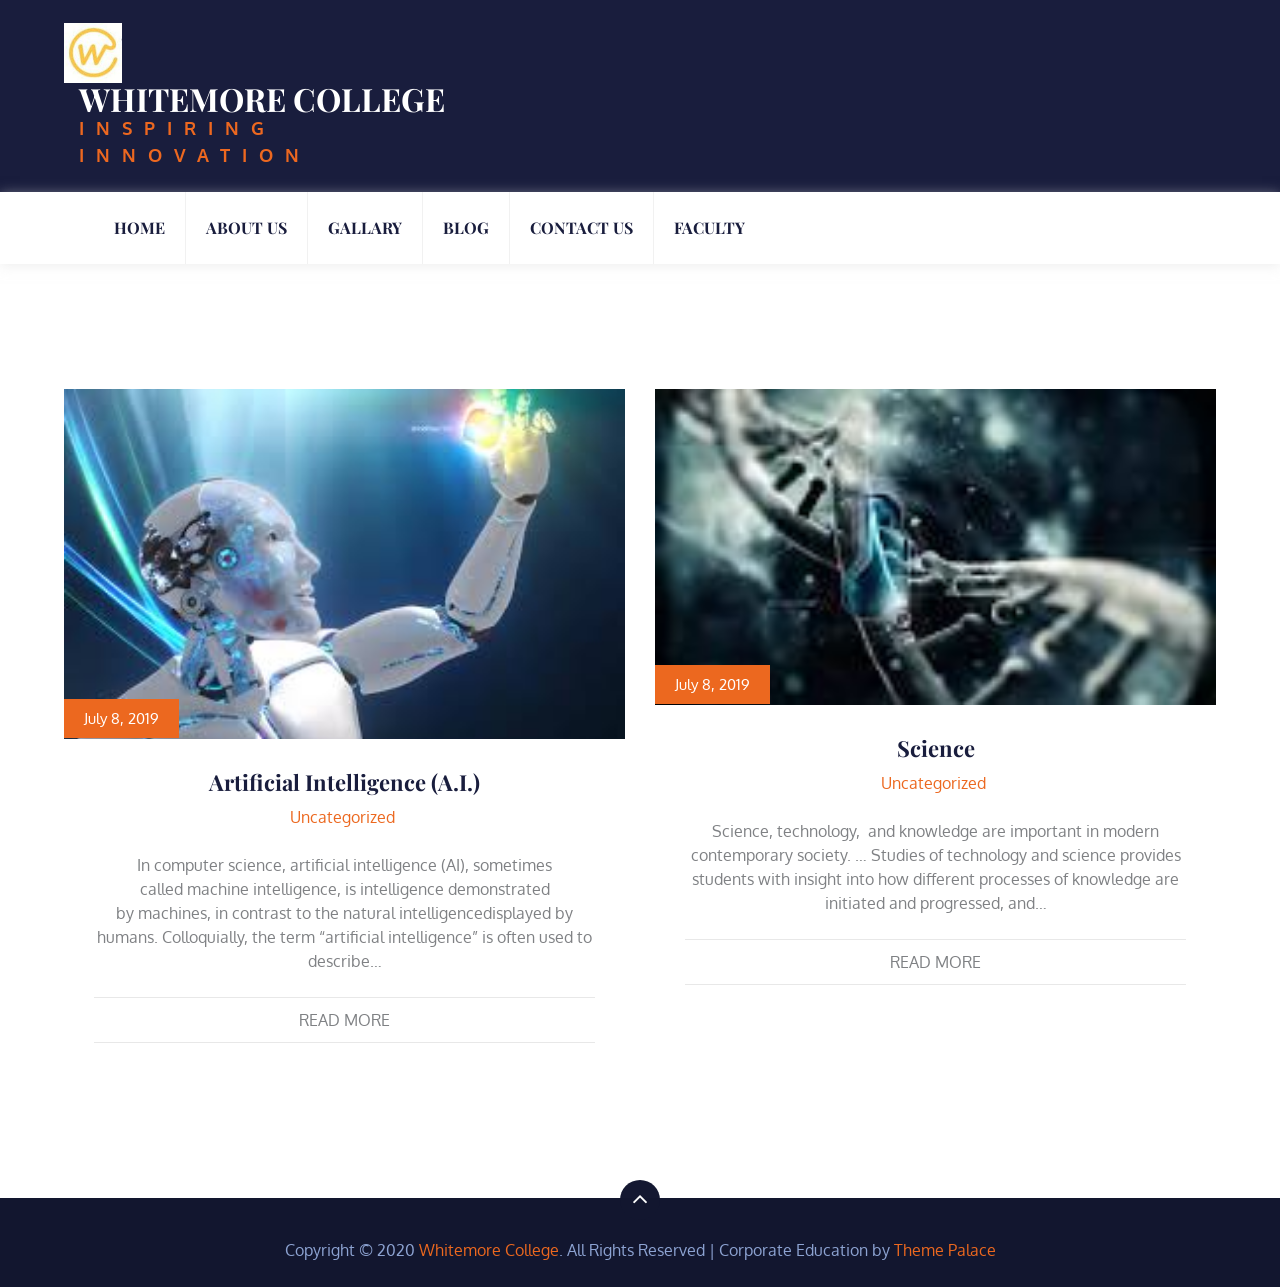
<file: index.html>
<!DOCTYPE html>
			<html lang="en-US">
	<head>
		<meta charset="UTF-8">
		<meta name="viewport" content="width=device-width, initial-scale=1, maximum-scale=1">
		<link rel="profile" href="http://gmpg.org/xfn/11">
		<title>Whitemore College &#8211; Inspiring Innovation</title>
<meta name='robots' content='noindex,follow' />
<link rel='dns-prefetch' href='//fonts.googleapis.com' />
<link rel='dns-prefetch' href='//s.w.org' />
<link rel="alternate" type="application/rss+xml" title="Whitemore College &raquo; Feed" href="https://harshita115.github.io/whitemore_wordpress/feed/" />
<link rel="alternate" type="application/rss+xml" title="Whitemore College &raquo; Comments Feed" href="https://harshita115.github.io/whitemore_wordpress/comments/feed/" />
		<script type="text/javascript">
			window._wpemojiSettings = {"baseUrl":"https:\/\/s.w.org\/images\/core\/emoji\/12.0.0-1\/72x72\/","ext":".png","svgUrl":"https:\/\/s.w.org\/images\/core\/emoji\/12.0.0-1\/svg\/","svgExt":".svg","source":{"concatemoji":"https:\/\/harshita115.github.io\/whitemore_wordpress\/wp-includes\/js\/wp-emoji-release.min.js?ver=5.2.4"}};
			!function(a,b,c){function d(a,b){var c=String.fromCharCode;l.clearRect(0,0,k.width,k.height),l.fillText(c.apply(this,a),0,0);var d=k.toDataURL();l.clearRect(0,0,k.width,k.height),l.fillText(c.apply(this,b),0,0);var e=k.toDataURL();return d===e}function e(a){var b;if(!l||!l.fillText)return!1;switch(l.textBaseline="top",l.font="600 32px Arial",a){case"flag":return!(b=d([55356,56826,55356,56819],[55356,56826,8203,55356,56819]))&&(b=d([55356,57332,56128,56423,56128,56418,56128,56421,56128,56430,56128,56423,56128,56447],[55356,57332,8203,56128,56423,8203,56128,56418,8203,56128,56421,8203,56128,56430,8203,56128,56423,8203,56128,56447]),!b);case"emoji":return b=d([55357,56424,55356,57342,8205,55358,56605,8205,55357,56424,55356,57340],[55357,56424,55356,57342,8203,55358,56605,8203,55357,56424,55356,57340]),!b}return!1}function f(a){var c=b.createElement("script");c.src=a,c.defer=c.type="text/javascript",b.getElementsByTagName("head")[0].appendChild(c)}var g,h,i,j,k=b.createElement("canvas"),l=k.getContext&&k.getContext("2d");for(j=Array("flag","emoji"),c.supports={everything:!0,everythingExceptFlag:!0},i=0;i<j.length;i++)c.supports[j[i]]=e(j[i]),c.supports.everything=c.supports.everything&&c.supports[j[i]],"flag"!==j[i]&&(c.supports.everythingExceptFlag=c.supports.everythingExceptFlag&&c.supports[j[i]]);c.supports.everythingExceptFlag=c.supports.everythingExceptFlag&&!c.supports.flag,c.DOMReady=!1,c.readyCallback=function(){c.DOMReady=!0},c.supports.everything||(h=function(){c.readyCallback()},b.addEventListener?(b.addEventListener("DOMContentLoaded",h,!1),a.addEventListener("load",h,!1)):(a.attachEvent("onload",h),b.attachEvent("onreadystatechange",function(){"complete"===b.readyState&&c.readyCallback()})),g=c.source||{},g.concatemoji?f(g.concatemoji):g.wpemoji&&g.twemoji&&(f(g.twemoji),f(g.wpemoji)))}(window,document,window._wpemojiSettings);
		</script>
		<style type="text/css">
img.wp-smiley,
img.emoji {
	display: inline !important;
	border: none !important;
	box-shadow: none !important;
	height: 1em !important;
	width: 1em !important;
	margin: 0 .07em !important;
	vertical-align: -0.1em !important;
	background: none !important;
	padding: 0 !important;
}
</style>
	<link rel='stylesheet' id='wp-block-library-css'  href='https://harshita115.github.io/whitemore_wordpress/wp-includes/css/dist/block-library/style.min.css?ver=5.2.4' type='text/css' media='all' />
<link rel='stylesheet' id='wp-block-library-theme-css'  href='https://harshita115.github.io/whitemore_wordpress/wp-includes/css/dist/block-library/theme.min.css?ver=5.2.4' type='text/css' media='all' />
<link rel='stylesheet' id='contact-form-7-css'  href='https://harshita115.github.io/whitemore_wordpress/wp-content/plugins/contact-form-7/includes/css/styles.css?ver=5.1.3' type='text/css' media='all' />
<link rel='stylesheet' id='corporate-education-fonts-css'  href='https://fonts.googleapis.com/css?family=Playfair+Display%3A400%2C700%2C900%7COxygen%3A300%2C400%2C700&#038;subset=latin%2Clatin-ext' type='text/css' media='all' />
<link rel='stylesheet' id='font-awesome-css'  href='https://harshita115.github.io/whitemore_wordpress/wp-content/plugins/elementor/assets/lib/font-awesome/css/font-awesome.min.css?ver=4.7.0' type='text/css' media='all' />
<link rel='stylesheet' id='slick-css'  href='https://harshita115.github.io/whitemore_wordpress/wp-content/themes/corporate-education/assets/css/slick.min.css?ver=5.2.4' type='text/css' media='all' />
<link rel='stylesheet' id='slick-theme-css'  href='https://harshita115.github.io/whitemore_wordpress/wp-content/themes/corporate-education/assets/css/slick-theme.min.css?ver=5.2.4' type='text/css' media='all' />
<link rel='stylesheet' id='corporate-education-blocks-css'  href='https://harshita115.github.io/whitemore_wordpress/wp-content/themes/corporate-education/assets/css/blocks.min.css?ver=5.2.4' type='text/css' media='all' />
<link rel='stylesheet' id='corporate-education-style-css'  href='https://harshita115.github.io/whitemore_wordpress/wp-content/themes/corporate-education/style.css?ver=5.2.4' type='text/css' media='all' />
<link rel='stylesheet' id='corporate-education-color-css'  href='https://harshita115.github.io/whitemore_wordpress/wp-content/themes/corporate-education/assets/css/blue.min.css?ver=5.2.4' type='text/css' media='all' />
<script type='text/javascript' src='https://harshita115.github.io/whitemore_wordpress/wp-includes/js/jquery/jquery.js?ver=1.12.4-wp'></script>
<script type='text/javascript' src='https://harshita115.github.io/whitemore_wordpress/wp-includes/js/jquery/jquery-migrate.min.js?ver=1.4.1'></script>
<!--[if lt IE 9]>
<script type='text/javascript' src='https://harshita115.github.io/whitemore_wordpress/wp-content/themes/corporate-education/assets/js/html5.min.js?ver=3.7.3'></script>
<![endif]-->
<link rel='https://api.w.org/' href='https://harshita115.github.io/whitemore_wordpress/wp-json/' />
<link rel="EditURI" type="application/rsd+xml" title="RSD" href="https://harshita115.github.io/whitemore_wordpress/xmlrpc.php?rsd" />
<link rel="wlwmanifest" type="application/wlwmanifest+xml" href="https://harshita115.github.io/whitemore_wordpress/wp-includes/wlwmanifest.xml" /> 
<meta name="generator" content="WordPress 5.2.4" />
</head>

<body class="home blog wp-custom-logo hfeed wide remove-curves no-sidebar elementor-default">
		<div id="page" class="site">
			<a class="skip-link screen-reader-text" href="#content">Skip to content</a>

					<header id="masthead" class="site-header" role="banner">
				<div class="site-branding-wrapper">
                <div class="wrapper">
				<div class="site-branding">
							<div class="site-logo">
            		<a href="https://harshita115.github.io/whitemore_wordpress/" class="custom-logo-link" rel="home"><img width="109" height="113" src="https://harshita115.github.io/whitemore_wordpress/wp-content/uploads/2019/07/cropped-logo.jpg" class="custom-logo" alt="Whitemore College" /></a>          		</div>
      		
			<div id="site-details">
									<h1 class="site-title"><a href="https://harshita115.github.io/whitemore_wordpress/" rel="home">Whitemore College</a></h1>
									<p class="site-description">Inspiring Innovation</p>
							</div><!-- #site-details -->
		</div><!-- .site-branding -->
					</div><!-- .wrapper -->
        </div><!-- .site-branding-wrapper -->
				<nav id="site-navigation" class="main-navigation" role="navigation">
			<div class="wrapper">
				<button class="menu-toggle" aria-controls="primary-menu" aria-expanded="false">
					<span class="icon-bar"></span>
	                <span class="icon-bar"></span>
	                <span class="icon-bar"></span>
				</button>
				<div class="menu-main-container"><ul id="primary-menu" class="menu"><li id="menu-item-91" class="menu-item menu-item-type-post_type menu-item-object-page menu-item-91"><a href="https://harshita115.github.io/whitemore_wordpress/home/">HOME</a></li>
<li id="menu-item-103" class="menu-item menu-item-type-post_type menu-item-object-page menu-item-103"><a href="https://harshita115.github.io/whitemore_wordpress/about-us/">ABOUT US</a></li>
<li id="menu-item-90" class="menu-item menu-item-type-post_type menu-item-object-page menu-item-90"><a href="https://harshita115.github.io/whitemore_wordpress/gallary/">GALLARY</a></li>
<li id="menu-item-136" class="menu-item menu-item-type-post_type menu-item-object-page menu-item-136"><a href="https://harshita115.github.io/whitemore_wordpress/blog/">BLOG</a></li>
<li id="menu-item-119" class="menu-item menu-item-type-post_type menu-item-object-page menu-item-119"><a href="https://harshita115.github.io/whitemore_wordpress/contact-us/">CONTACT US</a></li>
<li id="menu-item-186" class="menu-item menu-item-type-post_type menu-item-object-page menu-item-186"><a href="https://harshita115.github.io/whitemore_wordpress/faculty/">FACULTY</a></li>
</ul></div>			</div><!-- .wrapper -->
		</nav><!-- #site-navigation -->
				</header><!-- #masthead -->
				<div id="content" class="site-content">
		<div class="template-wrapper">
    <div class="white-shape top move-up left innerpage"></div>
    <div class="white-shape top full-width innerpage"></div>
    <div class="white-shape bottom right move-down"></div>
    
    <div class="wrapper page-section less-top-padding">
		<div id="primary" class="content-area">
			<main id="main" class="site-main" role="main">
				<div id="archive-blog-wrapper" class="archive-blog-wrapper clear col-2">
					    <article id="post-145" class="post-145 post type-post status-publish format-standard has-post-thumbnail hentry category-uncategorized">
        <figure class="featured-image">
            <div class="white-shape top"></div>
            <div class="white-shape top right"></div>
            <div class="white-shape bottom"></div>
            <div class="white-shape bottom left"></div>

            <a class="post-thumbnail" href="https://harshita115.github.io/whitemore_wordpress/2019/07/08/artificial-intelligence-a-i/" aria-hidden="true">
                <img width="284" height="177" src="https://harshita115.github.io/whitemore_wordpress/wp-content/uploads/2019/07/ai-1.jpg" class="attachment-post-thumbnail size-post-thumbnail wp-post-image" alt="Artificial Intelligence (A.I.)" />            </a><!-- .post-thumbnail -->

            <p class="entry-meta">
                <span class="posted-on"><a href="https://harshita115.github.io/whitemore_wordpress/2019/07/" rel="bookmark"><time class="entry-date published" datetime="2019-07-08T07:24:11+00:00">July 8, 2019</time><time class="updated" datetime="2019-07-15T05:09:11+00:00">July 15, 2019</time></a></span>            </p><!-- .entry-meta -->       
        </figure>

        <div class="entry-container">
            <header class="entry-header">
                <h2 class="entry-title"><a href="https://harshita115.github.io/whitemore_wordpress/2019/07/08/artificial-intelligence-a-i/" rel="bookmark">Artificial Intelligence (A.I.)</a></h2>   

                <p class="entry-meta">
                    <span class="cat-links">
                        <ul class="post-categories">
	<li><a href="https://harshita115.github.io/whitemore_wordpress/category/uncategorized/" rel="category tag">Uncategorized</a></li></ul>                    </span><!-- .cat-links -->
                </p><!-- .entry-meta -->
            </header>

            <div class="entry-content">
                <p>In&nbsp;computer science,&nbsp;artificial intelligence&nbsp;(AI), sometimes called&nbsp;machine intelligence, is&nbsp;intelligence&nbsp;demonstrated by&nbsp;machines, in contrast to the&nbsp;natural intelligencedisplayed by humans. Colloquially, the term &#8220;artificial intelligence&#8221; is often used to describe&#8230;</p>
            </div><!-- .entry-content -->

            <footer class="entry-footer">
                <p class="entry-meta">
                   <a href="https://harshita115.github.io/whitemore_wordpress/2019/07/08/artificial-intelligence-a-i/">
                    Read More                    </a>
                </p><!-- .entry-meta -->        
            </footer>
        </div><!-- .entry-container -->
    </article><!-- #post-## -->
    <article id="post-130" class="post-130 post type-post status-publish format-standard has-post-thumbnail hentry category-uncategorized">
        <figure class="featured-image">
            <div class="white-shape top"></div>
            <div class="white-shape top right"></div>
            <div class="white-shape bottom"></div>
            <div class="white-shape bottom left"></div>

            <a class="post-thumbnail" href="https://harshita115.github.io/whitemore_wordpress/2019/07/08/science/" aria-hidden="true">
                <img width="160" height="90" src="https://harshita115.github.io/whitemore_wordpress/wp-content/uploads/2019/07/science-1.jpg" class="attachment-post-thumbnail size-post-thumbnail wp-post-image" alt="Science" />            </a><!-- .post-thumbnail -->

            <p class="entry-meta">
                <span class="posted-on"><a href="https://harshita115.github.io/whitemore_wordpress/2019/07/" rel="bookmark"><time class="entry-date published" datetime="2019-07-08T07:16:56+00:00">July 8, 2019</time><time class="updated" datetime="2019-07-15T05:07:56+00:00">July 15, 2019</time></a></span>            </p><!-- .entry-meta -->       
        </figure>

        <div class="entry-container">
            <header class="entry-header">
                <h2 class="entry-title"><a href="https://harshita115.github.io/whitemore_wordpress/2019/07/08/science/" rel="bookmark">Science</a></h2>   

                <p class="entry-meta">
                    <span class="cat-links">
                        <ul class="post-categories">
	<li><a href="https://harshita115.github.io/whitemore_wordpress/category/uncategorized/" rel="category tag">Uncategorized</a></li></ul>                    </span><!-- .cat-links -->
                </p><!-- .entry-meta -->
            </header>

            <div class="entry-content">
                <p>Science, technology, &nbsp;and knowledge are&nbsp;important&nbsp;in modern contemporary society. … Studies of&nbsp;technology&nbsp;and&nbsp;science&nbsp;provides students with insight into how different processes of knowledge are initiated and progressed, and&#8230;</p>
            </div><!-- .entry-content -->

            <footer class="entry-footer">
                <p class="entry-meta">
                   <a href="https://harshita115.github.io/whitemore_wordpress/2019/07/08/science/">
                    Read More                    </a>
                </p><!-- .entry-meta -->        
            </footer>
        </div><!-- .entry-container -->
    </article><!-- #post-## -->
				</div><!-- #archive-blog-wrapper -->
							</main><!-- #main -->
		</div><!-- #primary -->

		
	</div><!-- .wrapper -->
</div><!-- .template-wrapper -->

		</div><!-- #content -->
				<footer id="colophon" class="site-footer" role="contentinfo">
			<div class="blue-shape top move-up left"></div>
				
		<div class="site-info">
			   
	            <div class="backtotop"><i class="fa fa-angle-up"></i></div><!-- .backtotop -->
	                    <div class="wrapper">
                <p>
					Copyright &copy; 2020 <a href="https://harshita115.github.io/whitemore_wordpress/">Whitemore College</a>. All Rights Reserved					<span> | </span>
					Corporate Education by <a href="https://www.themepalace.com/" rel="designer" target="_blank">Theme Palace</a>				</p>
            </div><!-- .wrapper -->    
        </div><!-- .site-info -->
			</footer><!-- #colophon -->
				</div><!-- #page -->
		
<script type='text/javascript'>
/* <![CDATA[ */
var wpcf7 = {"apiSettings":{"root":"https:\/\/harshita115.github.io\/whitemore_wordpress\/wp-json\/contact-form-7\/v1","namespace":"contact-form-7\/v1"}};
/* ]]> */
</script>
<script type='text/javascript' src='https://harshita115.github.io/whitemore_wordpress/wp-content/plugins/contact-form-7/includes/js/scripts.js?ver=5.1.3'></script>
<script type='text/javascript' src='https://harshita115.github.io/whitemore_wordpress/wp-content/plugins/elementor/assets/lib/slick/slick.min.js?ver=1.8.1'></script>
<script type='text/javascript' src='https://harshita115.github.io/whitemore_wordpress/wp-content/themes/corporate-education/assets/js/jquery-parallax.min.js?ver=5.2.4'></script>
<script type='text/javascript' src='https://harshita115.github.io/whitemore_wordpress/wp-content/themes/corporate-education/assets/js/skip-link-focus-fix.min.js?ver=20160412'></script>
<script type='text/javascript' src='https://harshita115.github.io/whitemore_wordpress/wp-content/themes/corporate-education/assets/js/navigation.min.js?ver=20151215'></script>
<script type='text/javascript' src='https://harshita115.github.io/whitemore_wordpress/wp-content/themes/corporate-education/assets/js/custom.min.js?ver=5.2.4'></script>
<script type='text/javascript' src='https://harshita115.github.io/whitemore_wordpress/wp-includes/js/wp-embed.min.js?ver=5.2.4'></script>

</body>
</html>
</file>
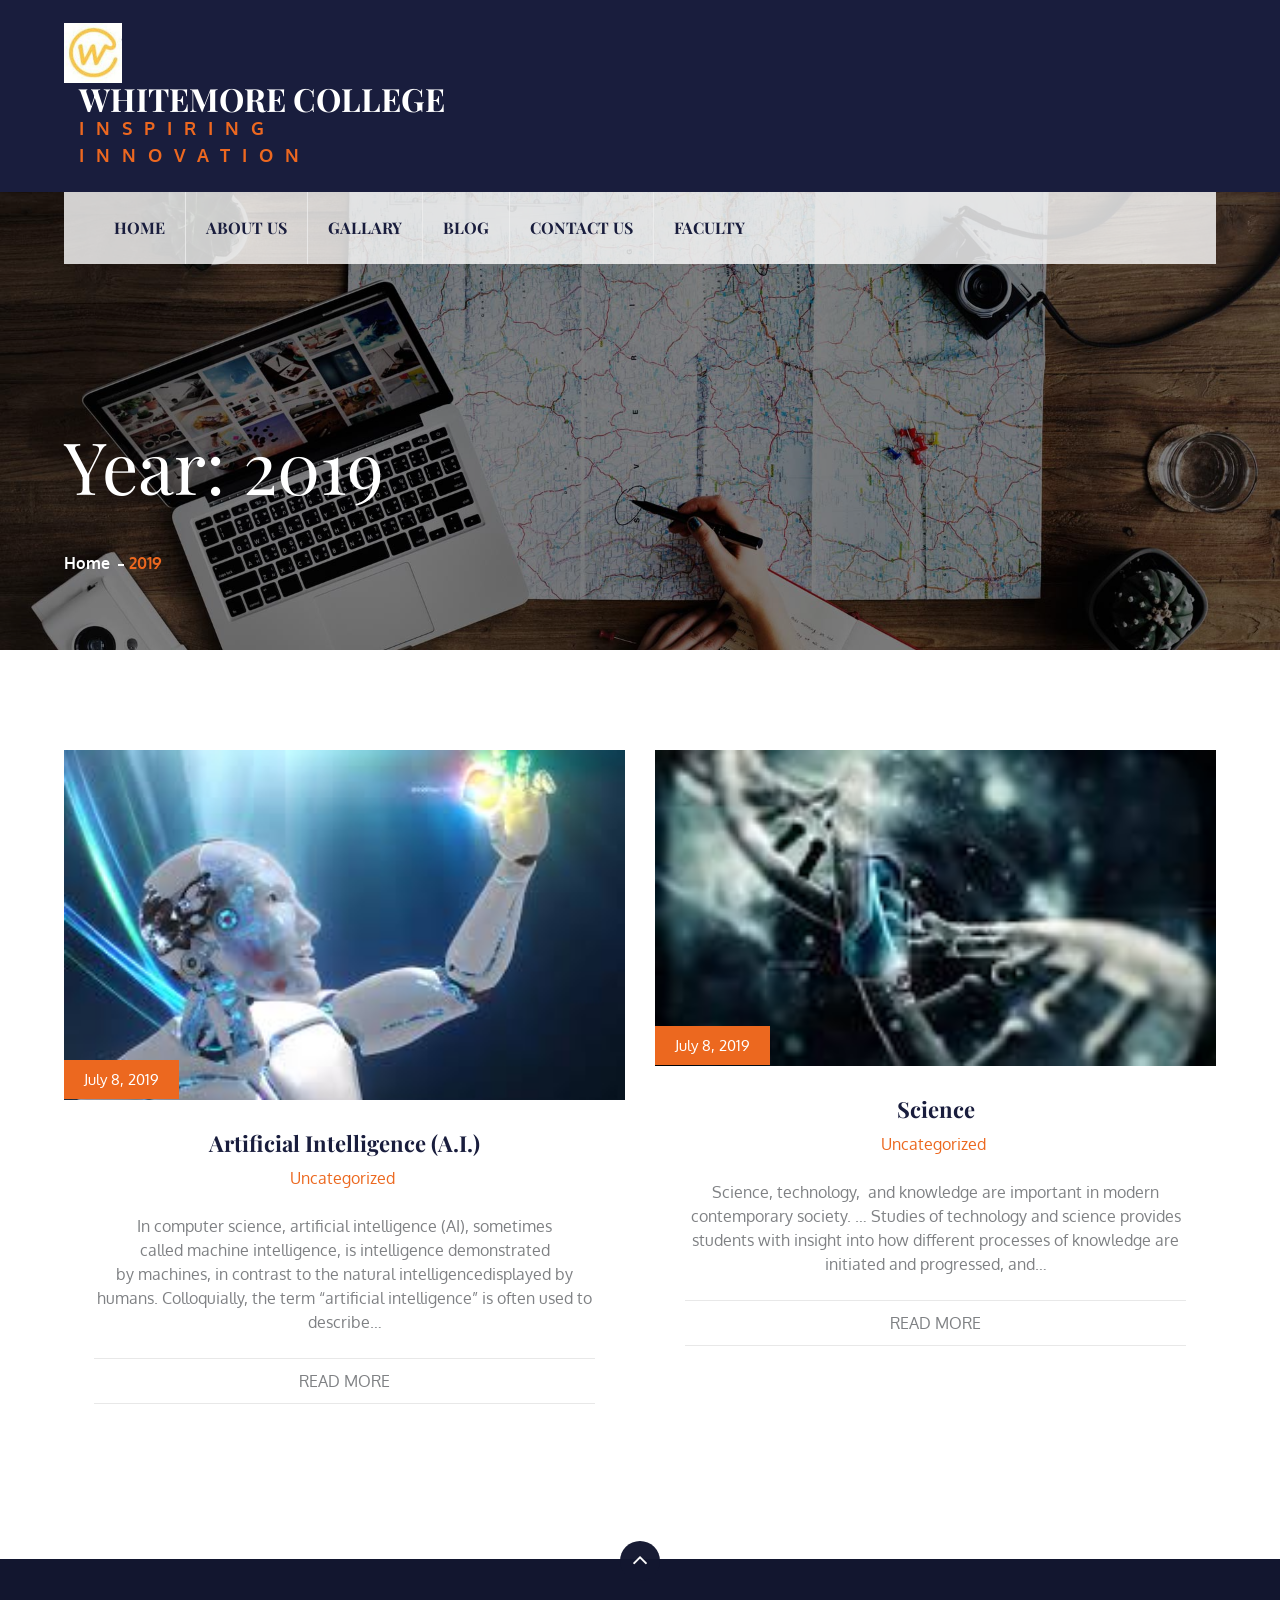
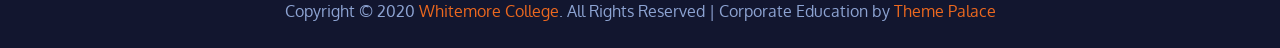
<file: 2019/index.html>
<!DOCTYPE html>
			<html lang="en-US">
	<head>
		<meta charset="UTF-8">
		<meta name="viewport" content="width=device-width, initial-scale=1, maximum-scale=1">
		<link rel="profile" href="http://gmpg.org/xfn/11">
		<title>2019 &#8211; Whitemore College</title>
<meta name='robots' content='noindex,follow' />
<link rel='dns-prefetch' href='//fonts.googleapis.com' />
<link rel='dns-prefetch' href='//s.w.org' />
<link rel="alternate" type="application/rss+xml" title="Whitemore College &raquo; Feed" href="https://harshita115.github.io/whitemore_wordpress/feed/" />
<link rel="alternate" type="application/rss+xml" title="Whitemore College &raquo; Comments Feed" href="https://harshita115.github.io/whitemore_wordpress/comments/feed/" />
		<script type="text/javascript">
			window._wpemojiSettings = {"baseUrl":"https:\/\/s.w.org\/images\/core\/emoji\/12.0.0-1\/72x72\/","ext":".png","svgUrl":"https:\/\/s.w.org\/images\/core\/emoji\/12.0.0-1\/svg\/","svgExt":".svg","source":{"concatemoji":"https:\/\/harshita115.github.io\/whitemore_wordpress\/wp-includes\/js\/wp-emoji-release.min.js?ver=5.2.4"}};
			!function(a,b,c){function d(a,b){var c=String.fromCharCode;l.clearRect(0,0,k.width,k.height),l.fillText(c.apply(this,a),0,0);var d=k.toDataURL();l.clearRect(0,0,k.width,k.height),l.fillText(c.apply(this,b),0,0);var e=k.toDataURL();return d===e}function e(a){var b;if(!l||!l.fillText)return!1;switch(l.textBaseline="top",l.font="600 32px Arial",a){case"flag":return!(b=d([55356,56826,55356,56819],[55356,56826,8203,55356,56819]))&&(b=d([55356,57332,56128,56423,56128,56418,56128,56421,56128,56430,56128,56423,56128,56447],[55356,57332,8203,56128,56423,8203,56128,56418,8203,56128,56421,8203,56128,56430,8203,56128,56423,8203,56128,56447]),!b);case"emoji":return b=d([55357,56424,55356,57342,8205,55358,56605,8205,55357,56424,55356,57340],[55357,56424,55356,57342,8203,55358,56605,8203,55357,56424,55356,57340]),!b}return!1}function f(a){var c=b.createElement("script");c.src=a,c.defer=c.type="text/javascript",b.getElementsByTagName("head")[0].appendChild(c)}var g,h,i,j,k=b.createElement("canvas"),l=k.getContext&&k.getContext("2d");for(j=Array("flag","emoji"),c.supports={everything:!0,everythingExceptFlag:!0},i=0;i<j.length;i++)c.supports[j[i]]=e(j[i]),c.supports.everything=c.supports.everything&&c.supports[j[i]],"flag"!==j[i]&&(c.supports.everythingExceptFlag=c.supports.everythingExceptFlag&&c.supports[j[i]]);c.supports.everythingExceptFlag=c.supports.everythingExceptFlag&&!c.supports.flag,c.DOMReady=!1,c.readyCallback=function(){c.DOMReady=!0},c.supports.everything||(h=function(){c.readyCallback()},b.addEventListener?(b.addEventListener("DOMContentLoaded",h,!1),a.addEventListener("load",h,!1)):(a.attachEvent("onload",h),b.attachEvent("onreadystatechange",function(){"complete"===b.readyState&&c.readyCallback()})),g=c.source||{},g.concatemoji?f(g.concatemoji):g.wpemoji&&g.twemoji&&(f(g.twemoji),f(g.wpemoji)))}(window,document,window._wpemojiSettings);
		</script>
		<style type="text/css">
img.wp-smiley,
img.emoji {
	display: inline !important;
	border: none !important;
	box-shadow: none !important;
	height: 1em !important;
	width: 1em !important;
	margin: 0 .07em !important;
	vertical-align: -0.1em !important;
	background: none !important;
	padding: 0 !important;
}
</style>
	<link rel='stylesheet' id='wp-block-library-css'  href='https://harshita115.github.io/whitemore_wordpress/wp-includes/css/dist/block-library/style.min.css?ver=5.2.4' type='text/css' media='all' />
<link rel='stylesheet' id='wp-block-library-theme-css'  href='https://harshita115.github.io/whitemore_wordpress/wp-includes/css/dist/block-library/theme.min.css?ver=5.2.4' type='text/css' media='all' />
<link rel='stylesheet' id='contact-form-7-css'  href='https://harshita115.github.io/whitemore_wordpress/wp-content/plugins/contact-form-7/includes/css/styles.css?ver=5.1.3' type='text/css' media='all' />
<link rel='stylesheet' id='corporate-education-fonts-css'  href='https://fonts.googleapis.com/css?family=Playfair+Display%3A400%2C700%2C900%7COxygen%3A300%2C400%2C700&#038;subset=latin%2Clatin-ext' type='text/css' media='all' />
<link rel='stylesheet' id='font-awesome-css'  href='https://harshita115.github.io/whitemore_wordpress/wp-content/plugins/elementor/assets/lib/font-awesome/css/font-awesome.min.css?ver=4.7.0' type='text/css' media='all' />
<link rel='stylesheet' id='slick-css'  href='https://harshita115.github.io/whitemore_wordpress/wp-content/themes/corporate-education/assets/css/slick.min.css?ver=5.2.4' type='text/css' media='all' />
<link rel='stylesheet' id='slick-theme-css'  href='https://harshita115.github.io/whitemore_wordpress/wp-content/themes/corporate-education/assets/css/slick-theme.min.css?ver=5.2.4' type='text/css' media='all' />
<link rel='stylesheet' id='corporate-education-blocks-css'  href='https://harshita115.github.io/whitemore_wordpress/wp-content/themes/corporate-education/assets/css/blocks.min.css?ver=5.2.4' type='text/css' media='all' />
<link rel='stylesheet' id='corporate-education-style-css'  href='https://harshita115.github.io/whitemore_wordpress/wp-content/themes/corporate-education/style.css?ver=5.2.4' type='text/css' media='all' />
<link rel='stylesheet' id='corporate-education-color-css'  href='https://harshita115.github.io/whitemore_wordpress/wp-content/themes/corporate-education/assets/css/blue.min.css?ver=5.2.4' type='text/css' media='all' />
<script type='text/javascript' src='https://harshita115.github.io/whitemore_wordpress/wp-includes/js/jquery/jquery.js?ver=1.12.4-wp'></script>
<script type='text/javascript' src='https://harshita115.github.io/whitemore_wordpress/wp-includes/js/jquery/jquery-migrate.min.js?ver=1.4.1'></script>
<!--[if lt IE 9]>
<script type='text/javascript' src='https://harshita115.github.io/whitemore_wordpress/wp-content/themes/corporate-education/assets/js/html5.min.js?ver=3.7.3'></script>
<![endif]-->
<link rel='https://api.w.org/' href='https://harshita115.github.io/whitemore_wordpress/wp-json/' />
<link rel="EditURI" type="application/rsd+xml" title="RSD" href="https://harshita115.github.io/whitemore_wordpress/xmlrpc.php?rsd" />
<link rel="wlwmanifest" type="application/wlwmanifest+xml" href="https://harshita115.github.io/whitemore_wordpress/wp-includes/wlwmanifest.xml" /> 
<meta name="generator" content="WordPress 5.2.4" />
</head>

<body class="archive date wp-custom-logo hfeed wide remove-curves no-sidebar elementor-default">
		<div id="page" class="site">
			<a class="skip-link screen-reader-text" href="#content">Skip to content</a>

					<header id="masthead" class="site-header" role="banner">
				<div class="site-branding-wrapper">
                <div class="wrapper">
				<div class="site-branding">
							<div class="site-logo">
            		<a href="https://harshita115.github.io/whitemore_wordpress/" class="custom-logo-link" rel="home"><img width="109" height="113" src="https://harshita115.github.io/whitemore_wordpress/wp-content/uploads/2019/07/cropped-logo.jpg" class="custom-logo" alt="Whitemore College" /></a>          		</div>
      		
			<div id="site-details">
									<p class="site-title"><a href="https://harshita115.github.io/whitemore_wordpress/" rel="home">Whitemore College</a></p>
									<p class="site-description">Inspiring Innovation</p>
							</div><!-- #site-details -->
		</div><!-- .site-branding -->
					</div><!-- .wrapper -->
        </div><!-- .site-branding-wrapper -->
				<nav id="site-navigation" class="main-navigation" role="navigation">
			<div class="wrapper">
				<button class="menu-toggle" aria-controls="primary-menu" aria-expanded="false">
					<span class="icon-bar"></span>
	                <span class="icon-bar"></span>
	                <span class="icon-bar"></span>
				</button>
				<div class="menu-main-container"><ul id="primary-menu" class="menu"><li id="menu-item-91" class="menu-item menu-item-type-post_type menu-item-object-page menu-item-91"><a href="https://harshita115.github.io/whitemore_wordpress/home/">HOME</a></li>
<li id="menu-item-103" class="menu-item menu-item-type-post_type menu-item-object-page menu-item-103"><a href="https://harshita115.github.io/whitemore_wordpress/about-us/">ABOUT US</a></li>
<li id="menu-item-90" class="menu-item menu-item-type-post_type menu-item-object-page menu-item-90"><a href="https://harshita115.github.io/whitemore_wordpress/gallary/">GALLARY</a></li>
<li id="menu-item-136" class="menu-item menu-item-type-post_type menu-item-object-page menu-item-136"><a href="https://harshita115.github.io/whitemore_wordpress/blog/">BLOG</a></li>
<li id="menu-item-119" class="menu-item menu-item-type-post_type menu-item-object-page menu-item-119"><a href="https://harshita115.github.io/whitemore_wordpress/contact-us/">CONTACT US</a></li>
<li id="menu-item-186" class="menu-item menu-item-type-post_type menu-item-object-page menu-item-186"><a href="https://harshita115.github.io/whitemore_wordpress/faculty/">FACULTY</a></li>
</ul></div>			</div><!-- .wrapper -->
		</nav><!-- #site-navigation -->
				</header><!-- #masthead -->
				<div id="content" class="site-content">
				<section id="header-featured-image" class="page-section" style="background-image:url('https://harshita115.github.io/whitemore_wordpress/wp-content/themes/corporate-education/assets/uploads/banner-01.jpg')">
                <div class="black-overlay"></div>
                <div class="wrapper">
                    <div class="page-detail">
                        <header class="page-header">
                            <h1 class="page-title">Year: 2019</h1>
                        </header><!-- .page-header -->

                        <div id="breadcrumb-list" class="os-animation" data-os-animation="fadeInUp">
			<div class="container"><nav role="navigation" aria-label="Breadcrumbs" class="breadcrumb-trail breadcrumbs" itemprop="breadcrumb"><ul class="trail-items" itemscope itemtype="http://schema.org/BreadcrumbList"><meta name="numberOfItems" content="2" /><meta name="itemListOrder" content="Ascending" /><li itemprop="itemListElement" itemscope itemtype="http://schema.org/ListItem" class="trail-item trail-begin"><a href="https://harshita115.github.io/whitemore_wordpress" rel="home"><span itemprop="name">Home</span></a><meta itemprop="position" content="1" /></li><li itemprop="itemListElement" itemscope itemtype="http://schema.org/ListItem" class="trail-item trail-end"><span itemprop="name">2019</span><meta itemprop="position" content="2" /></li></ul></nav></div><!-- .container -->
			</div><!-- #breadcrumb-list -->                    </div><!-- .page-detail -->
                </div><!-- .wrapper -->

                <div class="white-shape bottom"></div>
                <div class="white-shape bottom left"></div>

            </section><!-- #header-featured-image  -->

		<div class="template-wrapper">
    <div class="white-shape top move-up left innerpage"></div>
    <div class="white-shape top full-width innerpage"></div>
    <div class="white-shape bottom right move-down"></div>
    
    <div class="wrapper page-section less-top-padding">
		<div id="primary" class="content-area">
			<main id="main" class="site-main" role="main">
				<div id="archive-blog-wrapper" class="archive-blog-wrapper clear col-2">
					
<article id="post-145" class="post-145 post type-post status-publish format-standard has-post-thumbnail hentry category-uncategorized">

	<figure class="featured-image">
        <div class="white-shape top"></div>
        <div class="white-shape top right"></div>
        <div class="white-shape bottom"></div>
        <div class="white-shape bottom left"></div>

        <a class="post-thumbnail" href="https://harshita115.github.io/whitemore_wordpress/2019/07/08/artificial-intelligence-a-i/" aria-hidden="true">
            <img width="284" height="177" src="https://harshita115.github.io/whitemore_wordpress/wp-content/uploads/2019/07/ai-1.jpg" class="attachment-post-thumbnail size-post-thumbnail wp-post-image" alt="Artificial Intelligence (A.I.)" />        </a><!-- .post-thumbnail -->

        <p class="entry-meta">
        	<span class="posted-on">
                <span class="posted-on"><a href="https://harshita115.github.io/whitemore_wordpress/2019/07/" rel="bookmark"><time class="entry-date published" datetime="2019-07-08T07:24:11+00:00">July 8, 2019</time><time class="updated" datetime="2019-07-15T05:09:11+00:00">July 15, 2019</time></a></span>            </span><!-- .posted-on -->
        </p><!-- .entry-meta -->       
    </figure>

    <div class="entry-container">
        <header class="entry-header">
           	<h2 class="entry-title"><a href="https://harshita115.github.io/whitemore_wordpress/2019/07/08/artificial-intelligence-a-i/" rel="bookmark">Artificial Intelligence (A.I.)</a></h2>   

            <ul class="post-categories">
	<li><a href="https://harshita115.github.io/whitemore_wordpress/category/uncategorized/" rel="category tag">Uncategorized</a></li></ul>        </header>

        <div class="entry-content">
            <p>In&nbsp;computer science,&nbsp;artificial intelligence&nbsp;(AI), sometimes called&nbsp;machine intelligence, is&nbsp;intelligence&nbsp;demonstrated by&nbsp;machines, in contrast to the&nbsp;natural intelligencedisplayed by humans. Colloquially, the term &#8220;artificial intelligence&#8221; is often used to describe&#8230;</p>
        </div><!-- .entry-content -->

        <footer class="entry-footer">
            <p class="entry-meta">
               <a href="https://harshita115.github.io/whitemore_wordpress/2019/07/08/artificial-intelligence-a-i/">
                Read More                </a>
            </p><!-- .entry-meta -->        
        </footer>
    </div><!-- .entry-container -->
</article><!-- #post-## -->

<article id="post-130" class="post-130 post type-post status-publish format-standard has-post-thumbnail hentry category-uncategorized">

	<figure class="featured-image">
        <div class="white-shape top"></div>
        <div class="white-shape top right"></div>
        <div class="white-shape bottom"></div>
        <div class="white-shape bottom left"></div>

        <a class="post-thumbnail" href="https://harshita115.github.io/whitemore_wordpress/2019/07/08/science/" aria-hidden="true">
            <img width="160" height="90" src="https://harshita115.github.io/whitemore_wordpress/wp-content/uploads/2019/07/science-1.jpg" class="attachment-post-thumbnail size-post-thumbnail wp-post-image" alt="Science" />        </a><!-- .post-thumbnail -->

        <p class="entry-meta">
        	<span class="posted-on">
                <span class="posted-on"><a href="https://harshita115.github.io/whitemore_wordpress/2019/07/" rel="bookmark"><time class="entry-date published" datetime="2019-07-08T07:16:56+00:00">July 8, 2019</time><time class="updated" datetime="2019-07-15T05:07:56+00:00">July 15, 2019</time></a></span>            </span><!-- .posted-on -->
        </p><!-- .entry-meta -->       
    </figure>

    <div class="entry-container">
        <header class="entry-header">
           	<h2 class="entry-title"><a href="https://harshita115.github.io/whitemore_wordpress/2019/07/08/science/" rel="bookmark">Science</a></h2>   

            <ul class="post-categories">
	<li><a href="https://harshita115.github.io/whitemore_wordpress/category/uncategorized/" rel="category tag">Uncategorized</a></li></ul>        </header>

        <div class="entry-content">
            <p>Science, technology, &nbsp;and knowledge are&nbsp;important&nbsp;in modern contemporary society. … Studies of&nbsp;technology&nbsp;and&nbsp;science&nbsp;provides students with insight into how different processes of knowledge are initiated and progressed, and&#8230;</p>
        </div><!-- .entry-content -->

        <footer class="entry-footer">
            <p class="entry-meta">
               <a href="https://harshita115.github.io/whitemore_wordpress/2019/07/08/science/">
                Read More                </a>
            </p><!-- .entry-meta -->        
        </footer>
    </div><!-- .entry-container -->
</article><!-- #post-## -->
				</div><!-- #archive-blog-wrapper -->
							</main><!-- #main -->
		</div><!-- #primary -->

		
	</div><!-- .wrapper -->
</div><!-- .template-wrapper -->

		</div><!-- #content -->
				<footer id="colophon" class="site-footer" role="contentinfo">
			<div class="blue-shape top move-up left"></div>
				
		<div class="site-info">
			   
	            <div class="backtotop"><i class="fa fa-angle-up"></i></div><!-- .backtotop -->
	                    <div class="wrapper">
                <p>
					Copyright &copy; 2020 <a href="https://harshita115.github.io/whitemore_wordpress/">Whitemore College</a>. All Rights Reserved					<span> | </span>
					Corporate Education by <a href="https://www.themepalace.com/" rel="designer" target="_blank">Theme Palace</a>				</p>
            </div><!-- .wrapper -->    
        </div><!-- .site-info -->
			</footer><!-- #colophon -->
				</div><!-- #page -->
		
<script type='text/javascript'>
/* <![CDATA[ */
var wpcf7 = {"apiSettings":{"root":"https:\/\/harshita115.github.io\/whitemore_wordpress\/wp-json\/contact-form-7\/v1","namespace":"contact-form-7\/v1"}};
/* ]]> */
</script>
<script type='text/javascript' src='https://harshita115.github.io/whitemore_wordpress/wp-content/plugins/contact-form-7/includes/js/scripts.js?ver=5.1.3'></script>
<script type='text/javascript' src='https://harshita115.github.io/whitemore_wordpress/wp-content/plugins/elementor/assets/lib/slick/slick.min.js?ver=1.8.1'></script>
<script type='text/javascript' src='https://harshita115.github.io/whitemore_wordpress/wp-content/themes/corporate-education/assets/js/jquery-parallax.min.js?ver=5.2.4'></script>
<script type='text/javascript' src='https://harshita115.github.io/whitemore_wordpress/wp-content/themes/corporate-education/assets/js/skip-link-focus-fix.min.js?ver=20160412'></script>
<script type='text/javascript' src='https://harshita115.github.io/whitemore_wordpress/wp-content/themes/corporate-education/assets/js/navigation.min.js?ver=20151215'></script>
<script type='text/javascript' src='https://harshita115.github.io/whitemore_wordpress/wp-content/themes/corporate-education/assets/js/custom.min.js?ver=5.2.4'></script>
<script type='text/javascript' src='https://harshita115.github.io/whitemore_wordpress/wp-includes/js/wp-embed.min.js?ver=5.2.4'></script>

</body>
</html>
</file>
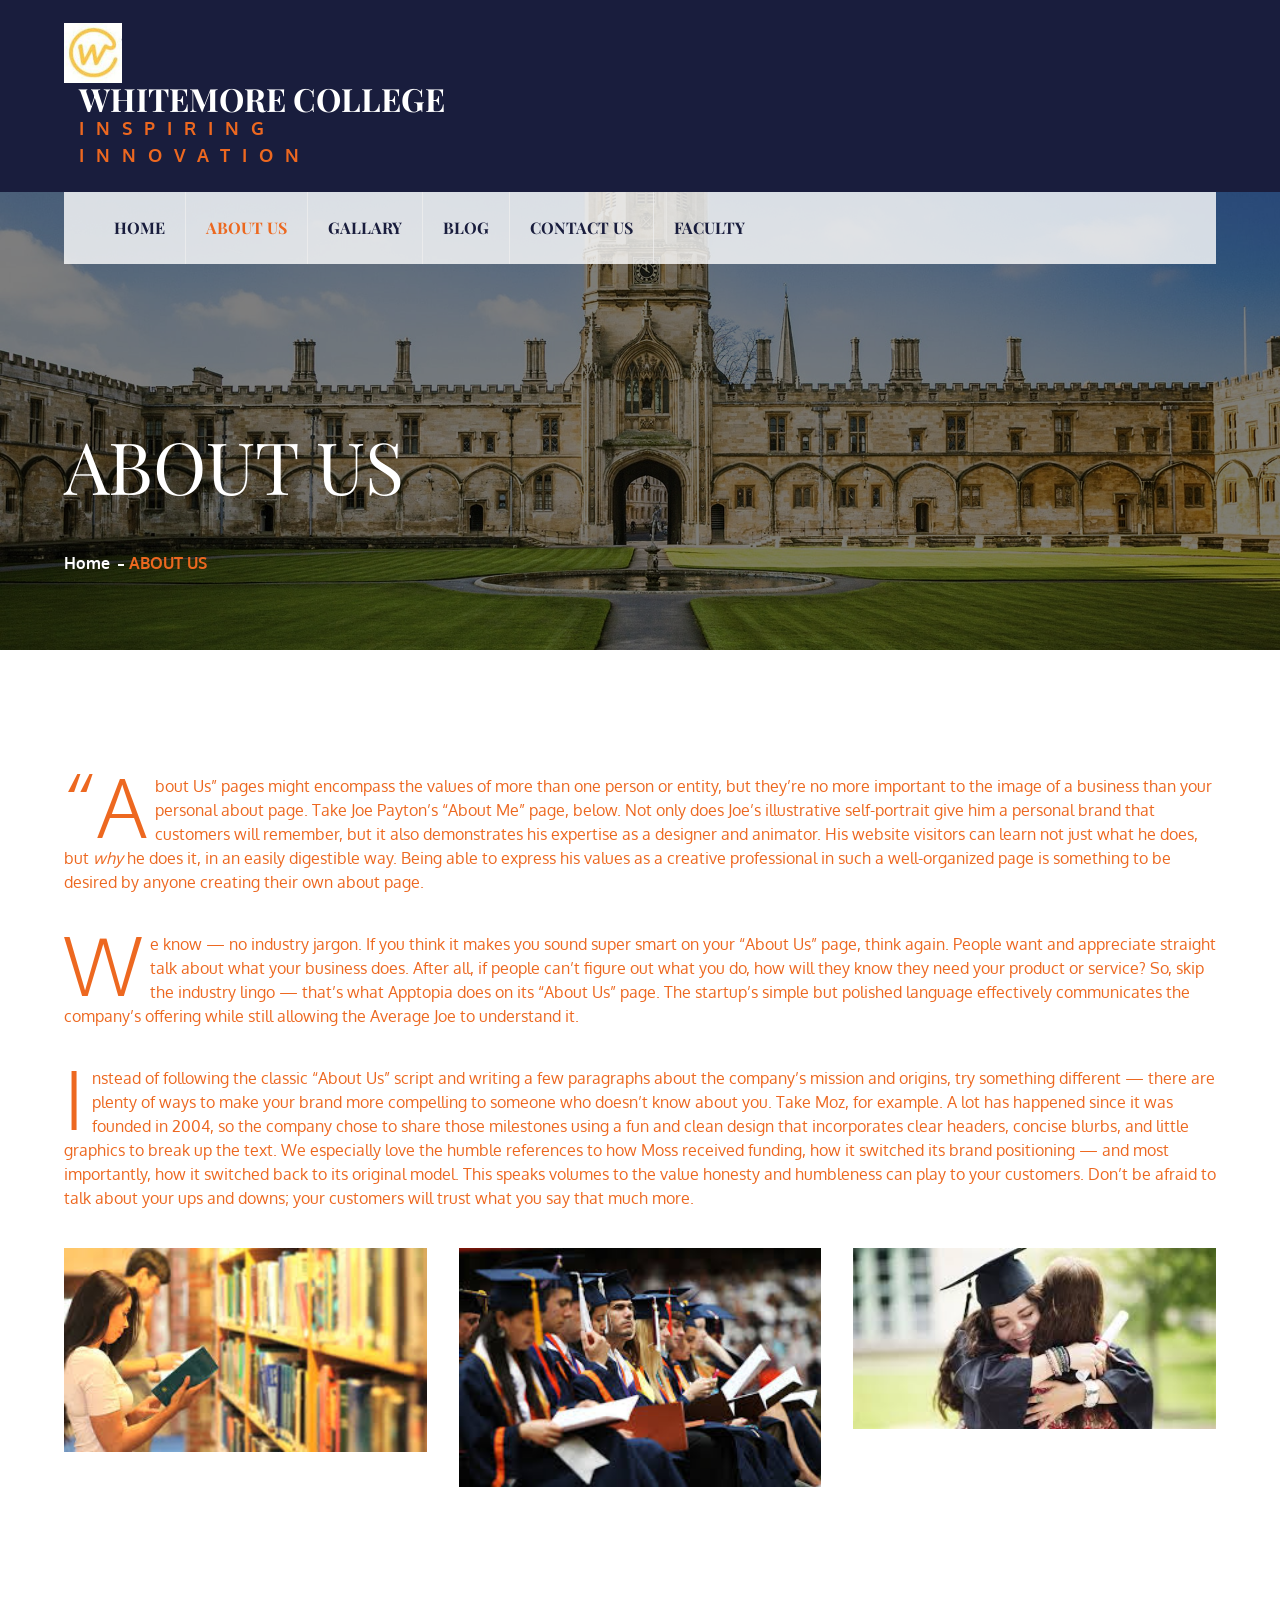
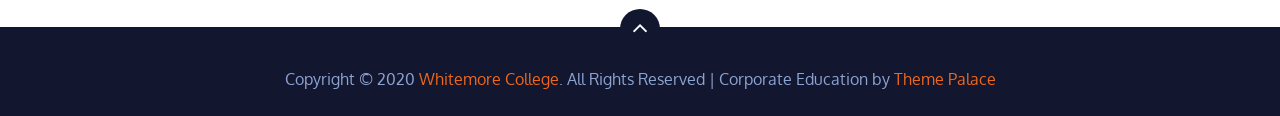
<file: about-us/index.html>
<!DOCTYPE html>
			<html lang="en-US">
	<head>
		<meta charset="UTF-8">
		<meta name="viewport" content="width=device-width, initial-scale=1, maximum-scale=1">
		<link rel="profile" href="http://gmpg.org/xfn/11">
		<title>ABOUT US &#8211; Whitemore College</title>
<meta name='robots' content='noindex,follow' />
<link rel='dns-prefetch' href='//fonts.googleapis.com' />
<link rel='dns-prefetch' href='//s.w.org' />
<link rel="alternate" type="application/rss+xml" title="Whitemore College &raquo; Feed" href="https://harshita115.github.io/whitemore_wordpress/feed/" />
<link rel="alternate" type="application/rss+xml" title="Whitemore College &raquo; Comments Feed" href="https://harshita115.github.io/whitemore_wordpress/comments/feed/" />
		<script type="text/javascript">
			window._wpemojiSettings = {"baseUrl":"https:\/\/s.w.org\/images\/core\/emoji\/12.0.0-1\/72x72\/","ext":".png","svgUrl":"https:\/\/s.w.org\/images\/core\/emoji\/12.0.0-1\/svg\/","svgExt":".svg","source":{"concatemoji":"https:\/\/harshita115.github.io\/whitemore_wordpress\/wp-includes\/js\/wp-emoji-release.min.js?ver=5.2.4"}};
			!function(a,b,c){function d(a,b){var c=String.fromCharCode;l.clearRect(0,0,k.width,k.height),l.fillText(c.apply(this,a),0,0);var d=k.toDataURL();l.clearRect(0,0,k.width,k.height),l.fillText(c.apply(this,b),0,0);var e=k.toDataURL();return d===e}function e(a){var b;if(!l||!l.fillText)return!1;switch(l.textBaseline="top",l.font="600 32px Arial",a){case"flag":return!(b=d([55356,56826,55356,56819],[55356,56826,8203,55356,56819]))&&(b=d([55356,57332,56128,56423,56128,56418,56128,56421,56128,56430,56128,56423,56128,56447],[55356,57332,8203,56128,56423,8203,56128,56418,8203,56128,56421,8203,56128,56430,8203,56128,56423,8203,56128,56447]),!b);case"emoji":return b=d([55357,56424,55356,57342,8205,55358,56605,8205,55357,56424,55356,57340],[55357,56424,55356,57342,8203,55358,56605,8203,55357,56424,55356,57340]),!b}return!1}function f(a){var c=b.createElement("script");c.src=a,c.defer=c.type="text/javascript",b.getElementsByTagName("head")[0].appendChild(c)}var g,h,i,j,k=b.createElement("canvas"),l=k.getContext&&k.getContext("2d");for(j=Array("flag","emoji"),c.supports={everything:!0,everythingExceptFlag:!0},i=0;i<j.length;i++)c.supports[j[i]]=e(j[i]),c.supports.everything=c.supports.everything&&c.supports[j[i]],"flag"!==j[i]&&(c.supports.everythingExceptFlag=c.supports.everythingExceptFlag&&c.supports[j[i]]);c.supports.everythingExceptFlag=c.supports.everythingExceptFlag&&!c.supports.flag,c.DOMReady=!1,c.readyCallback=function(){c.DOMReady=!0},c.supports.everything||(h=function(){c.readyCallback()},b.addEventListener?(b.addEventListener("DOMContentLoaded",h,!1),a.addEventListener("load",h,!1)):(a.attachEvent("onload",h),b.attachEvent("onreadystatechange",function(){"complete"===b.readyState&&c.readyCallback()})),g=c.source||{},g.concatemoji?f(g.concatemoji):g.wpemoji&&g.twemoji&&(f(g.twemoji),f(g.wpemoji)))}(window,document,window._wpemojiSettings);
		</script>
		<style type="text/css">
img.wp-smiley,
img.emoji {
	display: inline !important;
	border: none !important;
	box-shadow: none !important;
	height: 1em !important;
	width: 1em !important;
	margin: 0 .07em !important;
	vertical-align: -0.1em !important;
	background: none !important;
	padding: 0 !important;
}
</style>
	<link rel='stylesheet' id='wp-block-library-css'  href='https://harshita115.github.io/whitemore_wordpress/wp-includes/css/dist/block-library/style.min.css?ver=5.2.4' type='text/css' media='all' />
<link rel='stylesheet' id='wp-block-library-theme-css'  href='https://harshita115.github.io/whitemore_wordpress/wp-includes/css/dist/block-library/theme.min.css?ver=5.2.4' type='text/css' media='all' />
<link rel='stylesheet' id='contact-form-7-css'  href='https://harshita115.github.io/whitemore_wordpress/wp-content/plugins/contact-form-7/includes/css/styles.css?ver=5.1.3' type='text/css' media='all' />
<link rel='stylesheet' id='corporate-education-fonts-css'  href='https://fonts.googleapis.com/css?family=Playfair+Display%3A400%2C700%2C900%7COxygen%3A300%2C400%2C700&#038;subset=latin%2Clatin-ext' type='text/css' media='all' />
<link rel='stylesheet' id='font-awesome-css'  href='https://harshita115.github.io/whitemore_wordpress/wp-content/plugins/elementor/assets/lib/font-awesome/css/font-awesome.min.css?ver=4.7.0' type='text/css' media='all' />
<link rel='stylesheet' id='slick-css'  href='https://harshita115.github.io/whitemore_wordpress/wp-content/themes/corporate-education/assets/css/slick.min.css?ver=5.2.4' type='text/css' media='all' />
<link rel='stylesheet' id='slick-theme-css'  href='https://harshita115.github.io/whitemore_wordpress/wp-content/themes/corporate-education/assets/css/slick-theme.min.css?ver=5.2.4' type='text/css' media='all' />
<link rel='stylesheet' id='corporate-education-blocks-css'  href='https://harshita115.github.io/whitemore_wordpress/wp-content/themes/corporate-education/assets/css/blocks.min.css?ver=5.2.4' type='text/css' media='all' />
<link rel='stylesheet' id='corporate-education-style-css'  href='https://harshita115.github.io/whitemore_wordpress/wp-content/themes/corporate-education/style.css?ver=5.2.4' type='text/css' media='all' />
<link rel='stylesheet' id='corporate-education-color-css'  href='https://harshita115.github.io/whitemore_wordpress/wp-content/themes/corporate-education/assets/css/blue.min.css?ver=5.2.4' type='text/css' media='all' />
<script type='text/javascript' src='https://harshita115.github.io/whitemore_wordpress/wp-includes/js/jquery/jquery.js?ver=1.12.4-wp'></script>
<script type='text/javascript' src='https://harshita115.github.io/whitemore_wordpress/wp-includes/js/jquery/jquery-migrate.min.js?ver=1.4.1'></script>
<!--[if lt IE 9]>
<script type='text/javascript' src='https://harshita115.github.io/whitemore_wordpress/wp-content/themes/corporate-education/assets/js/html5.min.js?ver=3.7.3'></script>
<![endif]-->
<link rel='https://api.w.org/' href='https://harshita115.github.io/whitemore_wordpress/wp-json/' />
<link rel="EditURI" type="application/rsd+xml" title="RSD" href="https://harshita115.github.io/whitemore_wordpress/xmlrpc.php?rsd" />
<link rel="wlwmanifest" type="application/wlwmanifest+xml" href="https://harshita115.github.io/whitemore_wordpress/wp-includes/wlwmanifest.xml" /> 
<meta name="generator" content="WordPress 5.2.4" />
<link rel="canonical" href="https://harshita115.github.io/whitemore_wordpress/about-us/" />
<link rel='shortlink' href='https://harshita115.github.io/whitemore_wordpress/?p=94' />
<link rel="alternate" type="application/json+oembed" href="https://harshita115.github.io/whitemore_wordpress/wp-json/oembed/1.0/embed?url=https%3A%2F%2Fharshita115.github.io%2Fwhitemore_wordpress%2Fabout-us%2F" />
<link rel="alternate" type="text/xml+oembed" href="https://harshita115.github.io/whitemore_wordpress/wp-json/oembed/1.0/embed?url=https%3A%2F%2Fharshita115.github.io%2Fwhitemore_wordpress%2Fabout-us%2F&#038;format=xml" />
</head>

<body class="page-template-default page page-id-94 wp-custom-logo wide remove-curves no-sidebar elementor-default">
		<div id="page" class="site">
			<a class="skip-link screen-reader-text" href="#content">Skip to content</a>

					<header id="masthead" class="site-header" role="banner">
				<div class="site-branding-wrapper">
                <div class="wrapper">
				<div class="site-branding">
							<div class="site-logo">
            		<a href="https://harshita115.github.io/whitemore_wordpress/" class="custom-logo-link" rel="home"><img width="109" height="113" src="https://harshita115.github.io/whitemore_wordpress/wp-content/uploads/2019/07/cropped-logo.jpg" class="custom-logo" alt="Whitemore College" /></a>          		</div>
      		
			<div id="site-details">
									<p class="site-title"><a href="https://harshita115.github.io/whitemore_wordpress/" rel="home">Whitemore College</a></p>
									<p class="site-description">Inspiring Innovation</p>
							</div><!-- #site-details -->
		</div><!-- .site-branding -->
					</div><!-- .wrapper -->
        </div><!-- .site-branding-wrapper -->
				<nav id="site-navigation" class="main-navigation" role="navigation">
			<div class="wrapper">
				<button class="menu-toggle" aria-controls="primary-menu" aria-expanded="false">
					<span class="icon-bar"></span>
	                <span class="icon-bar"></span>
	                <span class="icon-bar"></span>
				</button>
				<div class="menu-main-container"><ul id="primary-menu" class="menu"><li id="menu-item-91" class="menu-item menu-item-type-post_type menu-item-object-page menu-item-91"><a href="https://harshita115.github.io/whitemore_wordpress/home/">HOME</a></li>
<li id="menu-item-103" class="menu-item menu-item-type-post_type menu-item-object-page current-menu-item page_item page-item-94 current_page_item menu-item-103"><a href="https://harshita115.github.io/whitemore_wordpress/about-us/" aria-current="page">ABOUT US</a></li>
<li id="menu-item-90" class="menu-item menu-item-type-post_type menu-item-object-page menu-item-90"><a href="https://harshita115.github.io/whitemore_wordpress/gallary/">GALLARY</a></li>
<li id="menu-item-136" class="menu-item menu-item-type-post_type menu-item-object-page menu-item-136"><a href="https://harshita115.github.io/whitemore_wordpress/blog/">BLOG</a></li>
<li id="menu-item-119" class="menu-item menu-item-type-post_type menu-item-object-page menu-item-119"><a href="https://harshita115.github.io/whitemore_wordpress/contact-us/">CONTACT US</a></li>
<li id="menu-item-186" class="menu-item menu-item-type-post_type menu-item-object-page menu-item-186"><a href="https://harshita115.github.io/whitemore_wordpress/faculty/">FACULTY</a></li>
</ul></div>			</div><!-- .wrapper -->
		</nav><!-- #site-navigation -->
				</header><!-- #masthead -->
				<div id="content" class="site-content">
				<section id="header-featured-image" class="page-section" style="background-image:url('https://harshita115.github.io/whitemore_wordpress/wp-content/uploads/2019/07/bg.jpg')">
                <div class="black-overlay"></div>
                <div class="wrapper">
                    <div class="page-detail">
                        <header class="page-header">
                            <h1 class="page-title">ABOUT US</h1>
                        </header><!-- .page-header -->

                        <div id="breadcrumb-list" class="os-animation" data-os-animation="fadeInUp">
			<div class="container"><nav role="navigation" aria-label="Breadcrumbs" class="breadcrumb-trail breadcrumbs" itemprop="breadcrumb"><ul class="trail-items" itemscope itemtype="http://schema.org/BreadcrumbList"><meta name="numberOfItems" content="2" /><meta name="itemListOrder" content="Ascending" /><li itemprop="itemListElement" itemscope itemtype="http://schema.org/ListItem" class="trail-item trail-begin"><a href="https://harshita115.github.io/whitemore_wordpress" rel="home"><span itemprop="name">Home</span></a><meta itemprop="position" content="1" /></li><li itemprop="itemListElement" itemscope itemtype="http://schema.org/ListItem" class="trail-item trail-end"><span itemprop="name">ABOUT US</span><meta itemprop="position" content="2" /></li></ul></nav></div><!-- .container -->
			</div><!-- #breadcrumb-list -->                    </div><!-- .page-detail -->
                </div><!-- .wrapper -->

                <div class="white-shape bottom"></div>
                <div class="white-shape bottom left"></div>

            </section><!-- #header-featured-image  -->

			<div class="template-wrapper">
	    <div class="white-shape top move-up left innerpage"></div>
	    <div class="white-shape top full-width innerpage"></div>
	    <div class="white-shape bottom right move-down"></div>
	    
    	<div class="wrapper page-section less-top-padding">
			<div id="primary" class="content-area">
				<main id="main" class="site-main" role="main">

					
<article id="post-94" class="post-94 page type-page status-publish has-post-thumbnail hentry">
		<div class="entry-content">
		
<p class="has-text-color has-drop-cap has-orange-color"> &#8220;About Us&#8221; pages might encompass the values of more than one person or entity, but they&#8217;re no more important to the image of a business than your personal about page. Take Joe Payton&#8217;s &#8220;About Me&#8221; page, below.
Not only does Joe&#8217;s illustrative self-portrait give him a personal brand that customers will remember, but it also demonstrates his expertise as a designer and animator. His website visitors can learn not just what he does, but&nbsp;<em>why</em>&nbsp;he does it, in an easily digestible way. Being able to express his values as a creative professional in such a well-organized page is something to be desired by anyone creating their own about page. </p>



<p class="has-text-color has-drop-cap has-orange-color"> We know &#8212; no industry jargon. If you think it makes you sound super smart on your &#8220;About Us&#8221; page, think again. People want and appreciate straight talk about what your business does. After all, if people can&#8217;t figure out what you do, how will they know they need your product or service?
So, skip the industry lingo &#8212; that&#8217;s what Apptopia does on its &#8220;About Us&#8221; page. The startup&#8217;s simple but polished language effectively communicates the company&#8217;s offering while still allowing the Average Joe to understand it. </p>



<p class="has-text-color has-drop-cap has-regular-font-size has-orange-color"> Instead of following the classic &#8220;About Us&#8221; script and writing a few paragraphs about the company&#8217;s mission and origins, try something different &#8212; there are plenty of ways to make your brand more compelling to someone who doesn&#8217;t know about you.
Take Moz, for example. A lot has happened since it was founded in 2004, so the company chose to share those milestones using a fun and clean design that incorporates clear headers, concise blurbs, and little graphics to break up the text.
We especially love the humble references to how Moss received funding, how it switched its brand positioning &#8212; and most importantly, how it switched back to its original model. This speaks volumes to the value honesty and humbleness can play to your customers. Don&#8217;t be afraid to talk about your ups and downs; your customers will trust what you say that much more. </p>



<div class="wp-block-columns has-3-columns">
<div class="wp-block-column">
<figure class="wp-block-image alignwide"><img src="https://harshita115.github.io/whitemore_wordpress/wp-content/uploads/2019/07/11-1.jpg" alt="" class="wp-image-99"/></figure>
</div>



<div class="wp-block-column">
<figure class="wp-block-image alignwide"><img src="https://harshita115.github.io/whitemore_wordpress/wp-content/uploads/2019/07/9.jpg" alt="" class="wp-image-48"/></figure>
</div>



<div class="wp-block-column">
<figure class="wp-block-image alignwide"><img src="https://harshita115.github.io/whitemore_wordpress/wp-content/uploads/2019/07/6-1.jpg" alt="" class="wp-image-101" srcset="https://harshita115.github.io/whitemore_wordpress/wp-content/uploads/2019/07/6-1.jpg 318w, https://harshita115.github.io/whitemore_wordpress/wp-content/uploads/2019/07/6-1-300x150.jpg 300w" sizes="(max-width: 318px) 100vw, 318px" /></figure>
</div>
</div>
	</div><!-- .entry-content -->

	</article><!-- #post-## -->

				</main><!-- #main -->
			</div><!-- #primary -->
					</div><!-- .wrapper/.page-section -->
    </div><!-- .template-wrapper -->
		</div><!-- #content -->
				<footer id="colophon" class="site-footer" role="contentinfo">
			<div class="blue-shape top move-up left"></div>
				
		<div class="site-info">
			   
	            <div class="backtotop"><i class="fa fa-angle-up"></i></div><!-- .backtotop -->
	                    <div class="wrapper">
                <p>
					Copyright &copy; 2020 <a href="https://harshita115.github.io/whitemore_wordpress/">Whitemore College</a>. All Rights Reserved					<span> | </span>
					Corporate Education by <a href="https://www.themepalace.com/" rel="designer" target="_blank">Theme Palace</a>				</p>
            </div><!-- .wrapper -->    
        </div><!-- .site-info -->
			</footer><!-- #colophon -->
				</div><!-- #page -->
		
<script type='text/javascript'>
/* <![CDATA[ */
var wpcf7 = {"apiSettings":{"root":"https:\/\/harshita115.github.io\/whitemore_wordpress\/wp-json\/contact-form-7\/v1","namespace":"contact-form-7\/v1"}};
/* ]]> */
</script>
<script type='text/javascript' src='https://harshita115.github.io/whitemore_wordpress/wp-content/plugins/contact-form-7/includes/js/scripts.js?ver=5.1.3'></script>
<script type='text/javascript' src='https://harshita115.github.io/whitemore_wordpress/wp-content/plugins/elementor/assets/lib/slick/slick.min.js?ver=1.8.1'></script>
<script type='text/javascript' src='https://harshita115.github.io/whitemore_wordpress/wp-content/themes/corporate-education/assets/js/jquery-parallax.min.js?ver=5.2.4'></script>
<script type='text/javascript' src='https://harshita115.github.io/whitemore_wordpress/wp-content/themes/corporate-education/assets/js/skip-link-focus-fix.min.js?ver=20160412'></script>
<script type='text/javascript' src='https://harshita115.github.io/whitemore_wordpress/wp-content/themes/corporate-education/assets/js/navigation.min.js?ver=20151215'></script>
<script type='text/javascript' src='https://harshita115.github.io/whitemore_wordpress/wp-content/themes/corporate-education/assets/js/custom.min.js?ver=5.2.4'></script>
<script type='text/javascript' src='https://harshita115.github.io/whitemore_wordpress/wp-includes/js/wp-embed.min.js?ver=5.2.4'></script>

</body>
</html>
</file>
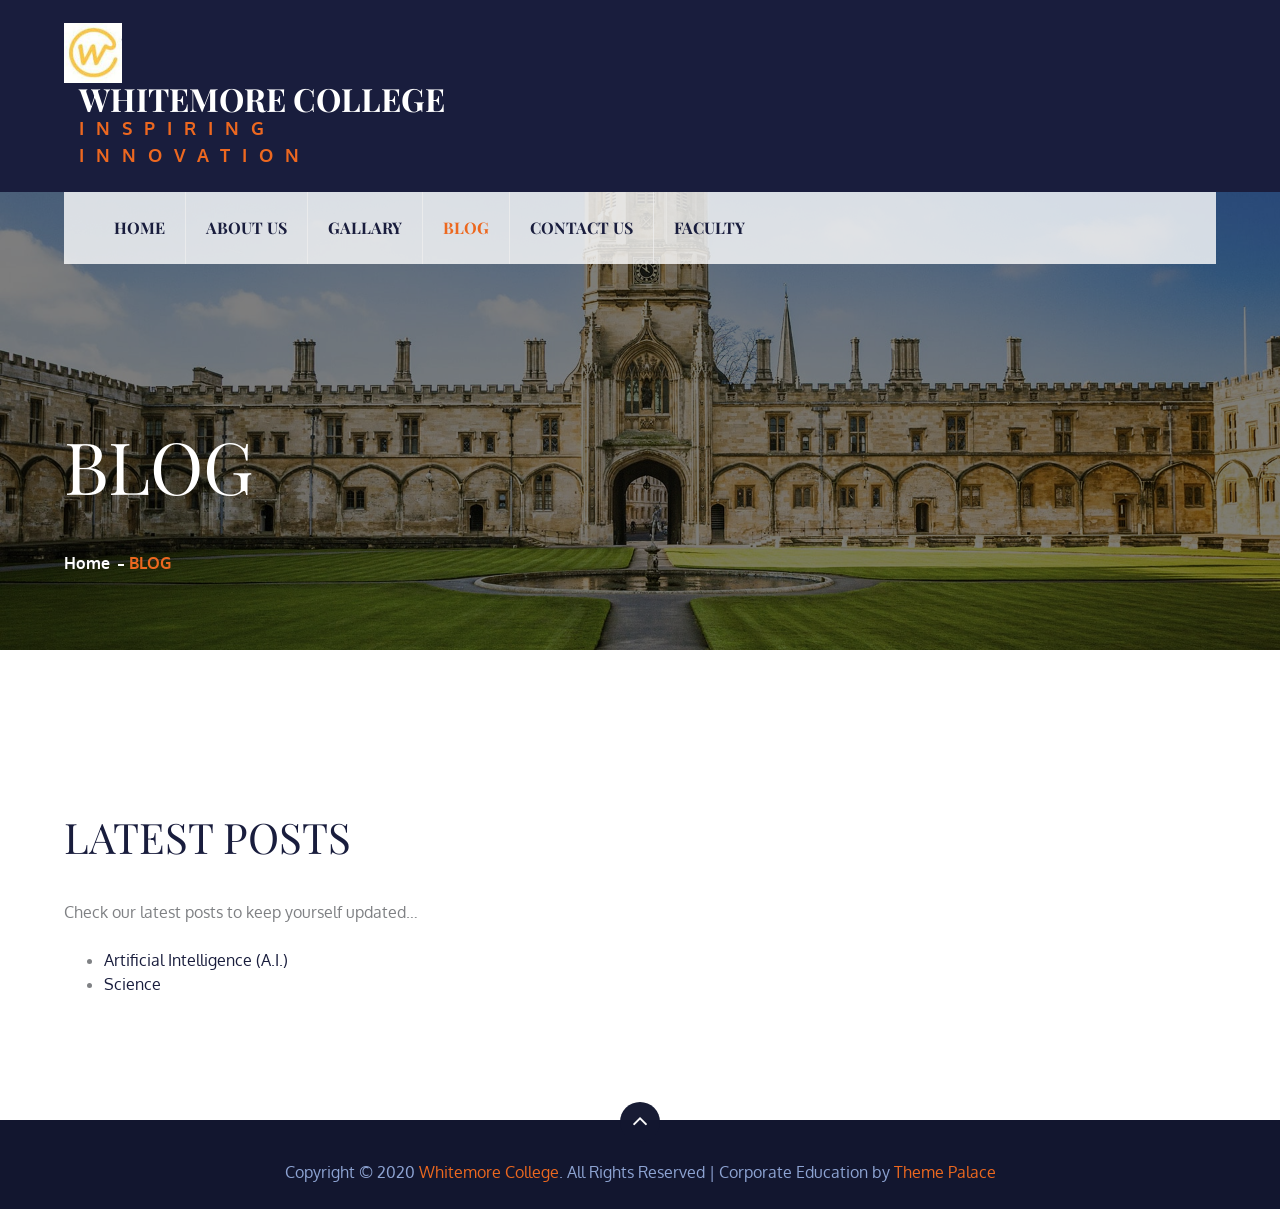
<file: blog/index.html>
<!DOCTYPE html>
			<html lang="en-US">
	<head>
		<meta charset="UTF-8">
		<meta name="viewport" content="width=device-width, initial-scale=1, maximum-scale=1">
		<link rel="profile" href="http://gmpg.org/xfn/11">
		<title>BLOG &#8211; Whitemore College</title>
<meta name='robots' content='noindex,follow' />
<link rel='dns-prefetch' href='//fonts.googleapis.com' />
<link rel='dns-prefetch' href='//s.w.org' />
<link rel="alternate" type="application/rss+xml" title="Whitemore College &raquo; Feed" href="https://harshita115.github.io/whitemore_wordpress/feed/" />
<link rel="alternate" type="application/rss+xml" title="Whitemore College &raquo; Comments Feed" href="https://harshita115.github.io/whitemore_wordpress/comments/feed/" />
		<script type="text/javascript">
			window._wpemojiSettings = {"baseUrl":"https:\/\/s.w.org\/images\/core\/emoji\/12.0.0-1\/72x72\/","ext":".png","svgUrl":"https:\/\/s.w.org\/images\/core\/emoji\/12.0.0-1\/svg\/","svgExt":".svg","source":{"concatemoji":"https:\/\/harshita115.github.io\/whitemore_wordpress\/wp-includes\/js\/wp-emoji-release.min.js?ver=5.2.4"}};
			!function(a,b,c){function d(a,b){var c=String.fromCharCode;l.clearRect(0,0,k.width,k.height),l.fillText(c.apply(this,a),0,0);var d=k.toDataURL();l.clearRect(0,0,k.width,k.height),l.fillText(c.apply(this,b),0,0);var e=k.toDataURL();return d===e}function e(a){var b;if(!l||!l.fillText)return!1;switch(l.textBaseline="top",l.font="600 32px Arial",a){case"flag":return!(b=d([55356,56826,55356,56819],[55356,56826,8203,55356,56819]))&&(b=d([55356,57332,56128,56423,56128,56418,56128,56421,56128,56430,56128,56423,56128,56447],[55356,57332,8203,56128,56423,8203,56128,56418,8203,56128,56421,8203,56128,56430,8203,56128,56423,8203,56128,56447]),!b);case"emoji":return b=d([55357,56424,55356,57342,8205,55358,56605,8205,55357,56424,55356,57340],[55357,56424,55356,57342,8203,55358,56605,8203,55357,56424,55356,57340]),!b}return!1}function f(a){var c=b.createElement("script");c.src=a,c.defer=c.type="text/javascript",b.getElementsByTagName("head")[0].appendChild(c)}var g,h,i,j,k=b.createElement("canvas"),l=k.getContext&&k.getContext("2d");for(j=Array("flag","emoji"),c.supports={everything:!0,everythingExceptFlag:!0},i=0;i<j.length;i++)c.supports[j[i]]=e(j[i]),c.supports.everything=c.supports.everything&&c.supports[j[i]],"flag"!==j[i]&&(c.supports.everythingExceptFlag=c.supports.everythingExceptFlag&&c.supports[j[i]]);c.supports.everythingExceptFlag=c.supports.everythingExceptFlag&&!c.supports.flag,c.DOMReady=!1,c.readyCallback=function(){c.DOMReady=!0},c.supports.everything||(h=function(){c.readyCallback()},b.addEventListener?(b.addEventListener("DOMContentLoaded",h,!1),a.addEventListener("load",h,!1)):(a.attachEvent("onload",h),b.attachEvent("onreadystatechange",function(){"complete"===b.readyState&&c.readyCallback()})),g=c.source||{},g.concatemoji?f(g.concatemoji):g.wpemoji&&g.twemoji&&(f(g.twemoji),f(g.wpemoji)))}(window,document,window._wpemojiSettings);
		</script>
		<style type="text/css">
img.wp-smiley,
img.emoji {
	display: inline !important;
	border: none !important;
	box-shadow: none !important;
	height: 1em !important;
	width: 1em !important;
	margin: 0 .07em !important;
	vertical-align: -0.1em !important;
	background: none !important;
	padding: 0 !important;
}
</style>
	<link rel='stylesheet' id='wp-block-library-css'  href='https://harshita115.github.io/whitemore_wordpress/wp-includes/css/dist/block-library/style.min.css?ver=5.2.4' type='text/css' media='all' />
<link rel='stylesheet' id='wp-block-library-theme-css'  href='https://harshita115.github.io/whitemore_wordpress/wp-includes/css/dist/block-library/theme.min.css?ver=5.2.4' type='text/css' media='all' />
<link rel='stylesheet' id='contact-form-7-css'  href='https://harshita115.github.io/whitemore_wordpress/wp-content/plugins/contact-form-7/includes/css/styles.css?ver=5.1.3' type='text/css' media='all' />
<link rel='stylesheet' id='corporate-education-fonts-css'  href='https://fonts.googleapis.com/css?family=Playfair+Display%3A400%2C700%2C900%7COxygen%3A300%2C400%2C700&#038;subset=latin%2Clatin-ext' type='text/css' media='all' />
<link rel='stylesheet' id='font-awesome-css'  href='https://harshita115.github.io/whitemore_wordpress/wp-content/plugins/elementor/assets/lib/font-awesome/css/font-awesome.min.css?ver=4.7.0' type='text/css' media='all' />
<link rel='stylesheet' id='slick-css'  href='https://harshita115.github.io/whitemore_wordpress/wp-content/themes/corporate-education/assets/css/slick.min.css?ver=5.2.4' type='text/css' media='all' />
<link rel='stylesheet' id='slick-theme-css'  href='https://harshita115.github.io/whitemore_wordpress/wp-content/themes/corporate-education/assets/css/slick-theme.min.css?ver=5.2.4' type='text/css' media='all' />
<link rel='stylesheet' id='corporate-education-blocks-css'  href='https://harshita115.github.io/whitemore_wordpress/wp-content/themes/corporate-education/assets/css/blocks.min.css?ver=5.2.4' type='text/css' media='all' />
<link rel='stylesheet' id='corporate-education-style-css'  href='https://harshita115.github.io/whitemore_wordpress/wp-content/themes/corporate-education/style.css?ver=5.2.4' type='text/css' media='all' />
<link rel='stylesheet' id='corporate-education-color-css'  href='https://harshita115.github.io/whitemore_wordpress/wp-content/themes/corporate-education/assets/css/blue.min.css?ver=5.2.4' type='text/css' media='all' />
<script type='text/javascript' src='https://harshita115.github.io/whitemore_wordpress/wp-includes/js/jquery/jquery.js?ver=1.12.4-wp'></script>
<script type='text/javascript' src='https://harshita115.github.io/whitemore_wordpress/wp-includes/js/jquery/jquery-migrate.min.js?ver=1.4.1'></script>
<!--[if lt IE 9]>
<script type='text/javascript' src='https://harshita115.github.io/whitemore_wordpress/wp-content/themes/corporate-education/assets/js/html5.min.js?ver=3.7.3'></script>
<![endif]-->
<link rel='https://api.w.org/' href='https://harshita115.github.io/whitemore_wordpress/wp-json/' />
<link rel="EditURI" type="application/rsd+xml" title="RSD" href="https://harshita115.github.io/whitemore_wordpress/xmlrpc.php?rsd" />
<link rel="wlwmanifest" type="application/wlwmanifest+xml" href="https://harshita115.github.io/whitemore_wordpress/wp-includes/wlwmanifest.xml" /> 
<meta name="generator" content="WordPress 5.2.4" />
<link rel="canonical" href="https://harshita115.github.io/whitemore_wordpress/blog/" />
<link rel='shortlink' href='https://harshita115.github.io/whitemore_wordpress/?p=129' />
<link rel="alternate" type="application/json+oembed" href="https://harshita115.github.io/whitemore_wordpress/wp-json/oembed/1.0/embed?url=https%3A%2F%2Fharshita115.github.io%2Fwhitemore_wordpress%2Fblog%2F" />
<link rel="alternate" type="text/xml+oembed" href="https://harshita115.github.io/whitemore_wordpress/wp-json/oembed/1.0/embed?url=https%3A%2F%2Fharshita115.github.io%2Fwhitemore_wordpress%2Fblog%2F&#038;format=xml" />
</head>

<body class="page-template-default page page-id-129 wp-custom-logo wide remove-curves no-sidebar elementor-default">
		<div id="page" class="site">
			<a class="skip-link screen-reader-text" href="#content">Skip to content</a>

					<header id="masthead" class="site-header" role="banner">
				<div class="site-branding-wrapper">
                <div class="wrapper">
				<div class="site-branding">
							<div class="site-logo">
            		<a href="https://harshita115.github.io/whitemore_wordpress/" class="custom-logo-link" rel="home"><img width="109" height="113" src="https://harshita115.github.io/whitemore_wordpress/wp-content/uploads/2019/07/cropped-logo.jpg" class="custom-logo" alt="Whitemore College" /></a>          		</div>
      		
			<div id="site-details">
									<p class="site-title"><a href="https://harshita115.github.io/whitemore_wordpress/" rel="home">Whitemore College</a></p>
									<p class="site-description">Inspiring Innovation</p>
							</div><!-- #site-details -->
		</div><!-- .site-branding -->
					</div><!-- .wrapper -->
        </div><!-- .site-branding-wrapper -->
				<nav id="site-navigation" class="main-navigation" role="navigation">
			<div class="wrapper">
				<button class="menu-toggle" aria-controls="primary-menu" aria-expanded="false">
					<span class="icon-bar"></span>
	                <span class="icon-bar"></span>
	                <span class="icon-bar"></span>
				</button>
				<div class="menu-main-container"><ul id="primary-menu" class="menu"><li id="menu-item-91" class="menu-item menu-item-type-post_type menu-item-object-page menu-item-91"><a href="https://harshita115.github.io/whitemore_wordpress/home/">HOME</a></li>
<li id="menu-item-103" class="menu-item menu-item-type-post_type menu-item-object-page menu-item-103"><a href="https://harshita115.github.io/whitemore_wordpress/about-us/">ABOUT US</a></li>
<li id="menu-item-90" class="menu-item menu-item-type-post_type menu-item-object-page menu-item-90"><a href="https://harshita115.github.io/whitemore_wordpress/gallary/">GALLARY</a></li>
<li id="menu-item-136" class="menu-item menu-item-type-post_type menu-item-object-page current-menu-item page_item page-item-129 current_page_item menu-item-136"><a href="https://harshita115.github.io/whitemore_wordpress/blog/" aria-current="page">BLOG</a></li>
<li id="menu-item-119" class="menu-item menu-item-type-post_type menu-item-object-page menu-item-119"><a href="https://harshita115.github.io/whitemore_wordpress/contact-us/">CONTACT US</a></li>
<li id="menu-item-186" class="menu-item menu-item-type-post_type menu-item-object-page menu-item-186"><a href="https://harshita115.github.io/whitemore_wordpress/faculty/">FACULTY</a></li>
</ul></div>			</div><!-- .wrapper -->
		</nav><!-- #site-navigation -->
				</header><!-- #masthead -->
				<div id="content" class="site-content">
				<section id="header-featured-image" class="page-section" style="background-image:url('https://harshita115.github.io/whitemore_wordpress/wp-content/uploads/2019/07/bg.jpg')">
                <div class="black-overlay"></div>
                <div class="wrapper">
                    <div class="page-detail">
                        <header class="page-header">
                            <h1 class="page-title">BLOG</h1>
                        </header><!-- .page-header -->

                        <div id="breadcrumb-list" class="os-animation" data-os-animation="fadeInUp">
			<div class="container"><nav role="navigation" aria-label="Breadcrumbs" class="breadcrumb-trail breadcrumbs" itemprop="breadcrumb"><ul class="trail-items" itemscope itemtype="http://schema.org/BreadcrumbList"><meta name="numberOfItems" content="2" /><meta name="itemListOrder" content="Ascending" /><li itemprop="itemListElement" itemscope itemtype="http://schema.org/ListItem" class="trail-item trail-begin"><a href="https://harshita115.github.io/whitemore_wordpress" rel="home"><span itemprop="name">Home</span></a><meta itemprop="position" content="1" /></li><li itemprop="itemListElement" itemscope itemtype="http://schema.org/ListItem" class="trail-item trail-end"><span itemprop="name">BLOG</span><meta itemprop="position" content="2" /></li></ul></nav></div><!-- .container -->
			</div><!-- #breadcrumb-list -->                    </div><!-- .page-detail -->
                </div><!-- .wrapper -->

                <div class="white-shape bottom"></div>
                <div class="white-shape bottom left"></div>

            </section><!-- #header-featured-image  -->

			<div class="template-wrapper">
	    <div class="white-shape top move-up left innerpage"></div>
	    <div class="white-shape top full-width innerpage"></div>
	    <div class="white-shape bottom right move-down"></div>
	    
    	<div class="wrapper page-section less-top-padding">
			<div id="primary" class="content-area">
				<main id="main" class="site-main" role="main">

					
<article id="post-129" class="post-129 page type-page status-publish has-post-thumbnail hentry">
		<div class="entry-content">
		
<p></p>



<h3>LATEST POSTS</h3>



<p>Check our latest posts to keep yourself updated&#8230;</p>


<ul class="wp-block-latest-posts"><li><a href="https://harshita115.github.io/whitemore_wordpress/2019/07/08/artificial-intelligence-a-i/">Artificial Intelligence (A.I.)</a></li>
<li><a href="https://harshita115.github.io/whitemore_wordpress/2019/07/08/science/">Science</a></li>
</ul>	</div><!-- .entry-content -->

	</article><!-- #post-## -->

				</main><!-- #main -->
			</div><!-- #primary -->
					</div><!-- .wrapper/.page-section -->
    </div><!-- .template-wrapper -->
		</div><!-- #content -->
				<footer id="colophon" class="site-footer" role="contentinfo">
			<div class="blue-shape top move-up left"></div>
				
		<div class="site-info">
			   
	            <div class="backtotop"><i class="fa fa-angle-up"></i></div><!-- .backtotop -->
	                    <div class="wrapper">
                <p>
					Copyright &copy; 2020 <a href="https://harshita115.github.io/whitemore_wordpress/">Whitemore College</a>. All Rights Reserved					<span> | </span>
					Corporate Education by <a href="https://www.themepalace.com/" rel="designer" target="_blank">Theme Palace</a>				</p>
            </div><!-- .wrapper -->    
        </div><!-- .site-info -->
			</footer><!-- #colophon -->
				</div><!-- #page -->
		
<script type='text/javascript'>
/* <![CDATA[ */
var wpcf7 = {"apiSettings":{"root":"https:\/\/harshita115.github.io\/whitemore_wordpress\/wp-json\/contact-form-7\/v1","namespace":"contact-form-7\/v1"}};
/* ]]> */
</script>
<script type='text/javascript' src='https://harshita115.github.io/whitemore_wordpress/wp-content/plugins/contact-form-7/includes/js/scripts.js?ver=5.1.3'></script>
<script type='text/javascript' src='https://harshita115.github.io/whitemore_wordpress/wp-content/plugins/elementor/assets/lib/slick/slick.min.js?ver=1.8.1'></script>
<script type='text/javascript' src='https://harshita115.github.io/whitemore_wordpress/wp-content/themes/corporate-education/assets/js/jquery-parallax.min.js?ver=5.2.4'></script>
<script type='text/javascript' src='https://harshita115.github.io/whitemore_wordpress/wp-content/themes/corporate-education/assets/js/skip-link-focus-fix.min.js?ver=20160412'></script>
<script type='text/javascript' src='https://harshita115.github.io/whitemore_wordpress/wp-content/themes/corporate-education/assets/js/navigation.min.js?ver=20151215'></script>
<script type='text/javascript' src='https://harshita115.github.io/whitemore_wordpress/wp-content/themes/corporate-education/assets/js/custom.min.js?ver=5.2.4'></script>
<script type='text/javascript' src='https://harshita115.github.io/whitemore_wordpress/wp-includes/js/wp-embed.min.js?ver=5.2.4'></script>

</body>
</html>
</file>
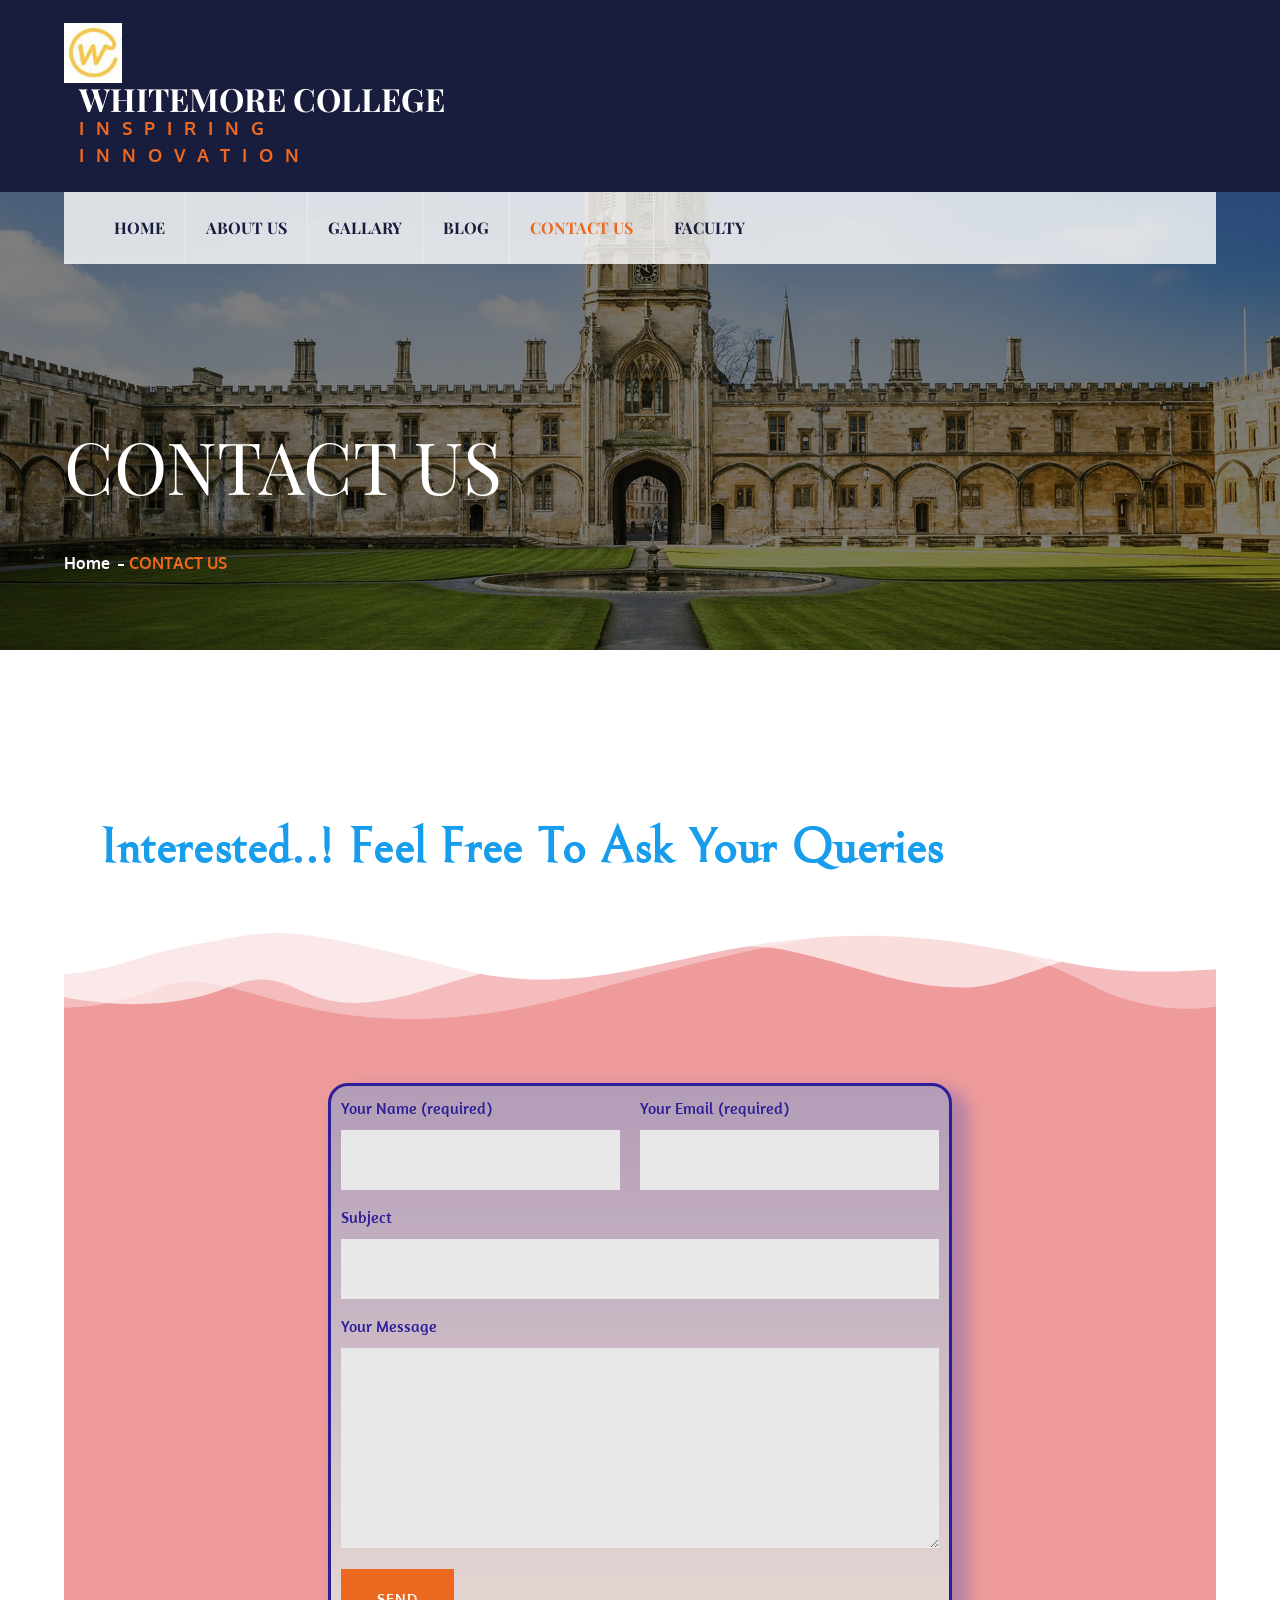
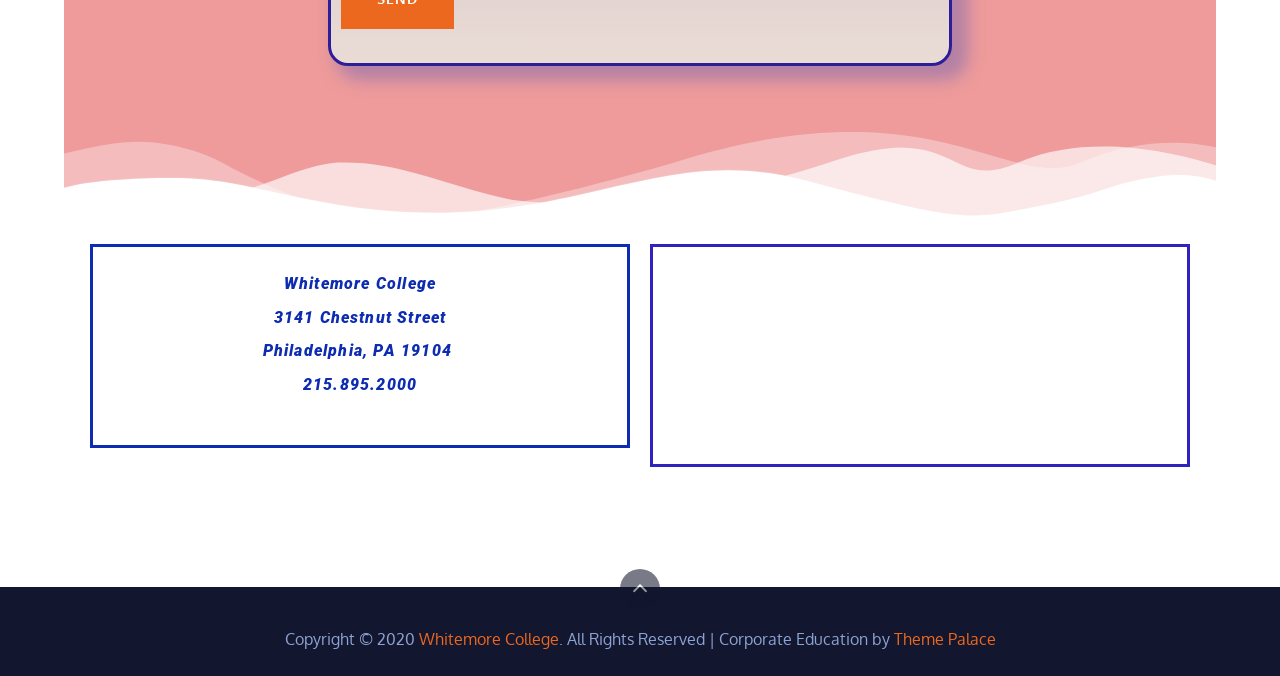
<file: contact-us/index.html>
<!DOCTYPE html>
			<html lang="en-US">
	<head>
		<meta charset="UTF-8">
		<meta name="viewport" content="width=device-width, initial-scale=1, maximum-scale=1">
		<link rel="profile" href="http://gmpg.org/xfn/11">
		<title>CONTACT US &#8211; Whitemore College</title>
<meta name='robots' content='noindex,follow' />
<link rel='dns-prefetch' href='//fonts.googleapis.com' />
<link rel='dns-prefetch' href='//s.w.org' />
<link rel="alternate" type="application/rss+xml" title="Whitemore College &raquo; Feed" href="https://harshita115.github.io/whitemore_wordpress/feed/" />
<link rel="alternate" type="application/rss+xml" title="Whitemore College &raquo; Comments Feed" href="https://harshita115.github.io/whitemore_wordpress/comments/feed/" />
		<script type="text/javascript">
			window._wpemojiSettings = {"baseUrl":"https:\/\/s.w.org\/images\/core\/emoji\/12.0.0-1\/72x72\/","ext":".png","svgUrl":"https:\/\/s.w.org\/images\/core\/emoji\/12.0.0-1\/svg\/","svgExt":".svg","source":{"concatemoji":"https:\/\/harshita115.github.io\/whitemore_wordpress\/wp-includes\/js\/wp-emoji-release.min.js?ver=5.2.4"}};
			!function(a,b,c){function d(a,b){var c=String.fromCharCode;l.clearRect(0,0,k.width,k.height),l.fillText(c.apply(this,a),0,0);var d=k.toDataURL();l.clearRect(0,0,k.width,k.height),l.fillText(c.apply(this,b),0,0);var e=k.toDataURL();return d===e}function e(a){var b;if(!l||!l.fillText)return!1;switch(l.textBaseline="top",l.font="600 32px Arial",a){case"flag":return!(b=d([55356,56826,55356,56819],[55356,56826,8203,55356,56819]))&&(b=d([55356,57332,56128,56423,56128,56418,56128,56421,56128,56430,56128,56423,56128,56447],[55356,57332,8203,56128,56423,8203,56128,56418,8203,56128,56421,8203,56128,56430,8203,56128,56423,8203,56128,56447]),!b);case"emoji":return b=d([55357,56424,55356,57342,8205,55358,56605,8205,55357,56424,55356,57340],[55357,56424,55356,57342,8203,55358,56605,8203,55357,56424,55356,57340]),!b}return!1}function f(a){var c=b.createElement("script");c.src=a,c.defer=c.type="text/javascript",b.getElementsByTagName("head")[0].appendChild(c)}var g,h,i,j,k=b.createElement("canvas"),l=k.getContext&&k.getContext("2d");for(j=Array("flag","emoji"),c.supports={everything:!0,everythingExceptFlag:!0},i=0;i<j.length;i++)c.supports[j[i]]=e(j[i]),c.supports.everything=c.supports.everything&&c.supports[j[i]],"flag"!==j[i]&&(c.supports.everythingExceptFlag=c.supports.everythingExceptFlag&&c.supports[j[i]]);c.supports.everythingExceptFlag=c.supports.everythingExceptFlag&&!c.supports.flag,c.DOMReady=!1,c.readyCallback=function(){c.DOMReady=!0},c.supports.everything||(h=function(){c.readyCallback()},b.addEventListener?(b.addEventListener("DOMContentLoaded",h,!1),a.addEventListener("load",h,!1)):(a.attachEvent("onload",h),b.attachEvent("onreadystatechange",function(){"complete"===b.readyState&&c.readyCallback()})),g=c.source||{},g.concatemoji?f(g.concatemoji):g.wpemoji&&g.twemoji&&(f(g.twemoji),f(g.wpemoji)))}(window,document,window._wpemojiSettings);
		</script>
		<style type="text/css">
img.wp-smiley,
img.emoji {
	display: inline !important;
	border: none !important;
	box-shadow: none !important;
	height: 1em !important;
	width: 1em !important;
	margin: 0 .07em !important;
	vertical-align: -0.1em !important;
	background: none !important;
	padding: 0 !important;
}
</style>
	<link rel='stylesheet' id='wp-block-library-css'  href='https://harshita115.github.io/whitemore_wordpress/wp-includes/css/dist/block-library/style.min.css?ver=5.2.4' type='text/css' media='all' />
<link rel='stylesheet' id='wp-block-library-theme-css'  href='https://harshita115.github.io/whitemore_wordpress/wp-includes/css/dist/block-library/theme.min.css?ver=5.2.4' type='text/css' media='all' />
<link rel='stylesheet' id='contact-form-7-css'  href='https://harshita115.github.io/whitemore_wordpress/wp-content/plugins/contact-form-7/includes/css/styles.css?ver=5.1.3' type='text/css' media='all' />
<link rel='stylesheet' id='corporate-education-fonts-css'  href='https://fonts.googleapis.com/css?family=Playfair+Display%3A400%2C700%2C900%7COxygen%3A300%2C400%2C700&#038;subset=latin%2Clatin-ext' type='text/css' media='all' />
<link rel='stylesheet' id='font-awesome-css'  href='https://harshita115.github.io/whitemore_wordpress/wp-content/plugins/elementor/assets/lib/font-awesome/css/font-awesome.min.css?ver=4.7.0' type='text/css' media='all' />
<link rel='stylesheet' id='slick-css'  href='https://harshita115.github.io/whitemore_wordpress/wp-content/themes/corporate-education/assets/css/slick.min.css?ver=5.2.4' type='text/css' media='all' />
<link rel='stylesheet' id='slick-theme-css'  href='https://harshita115.github.io/whitemore_wordpress/wp-content/themes/corporate-education/assets/css/slick-theme.min.css?ver=5.2.4' type='text/css' media='all' />
<link rel='stylesheet' id='corporate-education-blocks-css'  href='https://harshita115.github.io/whitemore_wordpress/wp-content/themes/corporate-education/assets/css/blocks.min.css?ver=5.2.4' type='text/css' media='all' />
<link rel='stylesheet' id='corporate-education-style-css'  href='https://harshita115.github.io/whitemore_wordpress/wp-content/themes/corporate-education/style.css?ver=5.2.4' type='text/css' media='all' />
<link rel='stylesheet' id='corporate-education-color-css'  href='https://harshita115.github.io/whitemore_wordpress/wp-content/themes/corporate-education/assets/css/blue.min.css?ver=5.2.4' type='text/css' media='all' />
<link rel='stylesheet' id='elementor-icons-css'  href='https://harshita115.github.io/whitemore_wordpress/wp-content/plugins/elementor/assets/lib/eicons/css/elementor-icons.min.css?ver=5.3.0' type='text/css' media='all' />
<link rel='stylesheet' id='elementor-animations-css'  href='https://harshita115.github.io/whitemore_wordpress/wp-content/plugins/elementor/assets/lib/animations/animations.min.css?ver=2.6.1' type='text/css' media='all' />
<link rel='stylesheet' id='elementor-frontend-css'  href='https://harshita115.github.io/whitemore_wordpress/wp-content/plugins/elementor/assets/css/frontend.min.css?ver=2.6.1' type='text/css' media='all' />
<link rel='stylesheet' id='elementor-global-css'  href='https://harshita115.github.io/whitemore_wordpress/wp-content/uploads/elementor/css/global.css?ver=1563120099' type='text/css' media='all' />
<link rel='stylesheet' id='elementor-post-109-css'  href='https://harshita115.github.io/whitemore_wordpress/wp-content/uploads/elementor/css/post-109.css?ver=1563170741' type='text/css' media='all' />
<link rel='stylesheet' id='google-fonts-1-css'  href='https://fonts.googleapis.com/css?family=Roboto%3A100%2C100italic%2C200%2C200italic%2C300%2C300italic%2C400%2C400italic%2C500%2C500italic%2C600%2C600italic%2C700%2C700italic%2C800%2C800italic%2C900%2C900italic%7CRoboto+Slab%3A100%2C100italic%2C200%2C200italic%2C300%2C300italic%2C400%2C400italic%2C500%2C500italic%2C600%2C600italic%2C700%2C700italic%2C800%2C800italic%2C900%2C900italic%7CBellefair%3A100%2C100italic%2C200%2C200italic%2C300%2C300italic%2C400%2C400italic%2C500%2C500italic%2C600%2C600italic%2C700%2C700italic%2C800%2C800italic%2C900%2C900italic%7CAmaranth%3A100%2C100italic%2C200%2C200italic%2C300%2C300italic%2C400%2C400italic%2C500%2C500italic%2C600%2C600italic%2C700%2C700italic%2C800%2C800italic%2C900%2C900italic&#038;ver=5.2.4' type='text/css' media='all' />
<script type='text/javascript' src='https://harshita115.github.io/whitemore_wordpress/wp-includes/js/jquery/jquery.js?ver=1.12.4-wp'></script>
<script type='text/javascript' src='https://harshita115.github.io/whitemore_wordpress/wp-includes/js/jquery/jquery-migrate.min.js?ver=1.4.1'></script>
<!--[if lt IE 9]>
<script type='text/javascript' src='https://harshita115.github.io/whitemore_wordpress/wp-content/themes/corporate-education/assets/js/html5.min.js?ver=3.7.3'></script>
<![endif]-->
<link rel='https://api.w.org/' href='https://harshita115.github.io/whitemore_wordpress/wp-json/' />
<link rel="EditURI" type="application/rsd+xml" title="RSD" href="https://harshita115.github.io/whitemore_wordpress/xmlrpc.php?rsd" />
<link rel="wlwmanifest" type="application/wlwmanifest+xml" href="https://harshita115.github.io/whitemore_wordpress/wp-includes/wlwmanifest.xml" /> 
<meta name="generator" content="WordPress 5.2.4" />
<link rel="canonical" href="https://harshita115.github.io/whitemore_wordpress/contact-us/" />
<link rel='shortlink' href='https://harshita115.github.io/whitemore_wordpress/?p=109' />
<link rel="alternate" type="application/json+oembed" href="https://harshita115.github.io/whitemore_wordpress/wp-json/oembed/1.0/embed?url=https%3A%2F%2Fharshita115.github.io%2Fwhitemore_wordpress%2Fcontact-us%2F" />
<link rel="alternate" type="text/xml+oembed" href="https://harshita115.github.io/whitemore_wordpress/wp-json/oembed/1.0/embed?url=https%3A%2F%2Fharshita115.github.io%2Fwhitemore_wordpress%2Fcontact-us%2F&#038;format=xml" />
</head>

<body class="page-template-default page page-id-109 wp-custom-logo wide remove-curves no-sidebar elementor-default elementor-page elementor-page-109">
		<div id="page" class="site">
			<a class="skip-link screen-reader-text" href="#content">Skip to content</a>

					<header id="masthead" class="site-header" role="banner">
				<div class="site-branding-wrapper">
                <div class="wrapper">
				<div class="site-branding">
							<div class="site-logo">
            		<a href="https://harshita115.github.io/whitemore_wordpress/" class="custom-logo-link" rel="home"><img width="109" height="113" src="https://harshita115.github.io/whitemore_wordpress/wp-content/uploads/2019/07/cropped-logo.jpg" class="custom-logo" alt="Whitemore College" /></a>          		</div>
      		
			<div id="site-details">
									<p class="site-title"><a href="https://harshita115.github.io/whitemore_wordpress/" rel="home">Whitemore College</a></p>
									<p class="site-description">Inspiring Innovation</p>
							</div><!-- #site-details -->
		</div><!-- .site-branding -->
					</div><!-- .wrapper -->
        </div><!-- .site-branding-wrapper -->
				<nav id="site-navigation" class="main-navigation" role="navigation">
			<div class="wrapper">
				<button class="menu-toggle" aria-controls="primary-menu" aria-expanded="false">
					<span class="icon-bar"></span>
	                <span class="icon-bar"></span>
	                <span class="icon-bar"></span>
				</button>
				<div class="menu-main-container"><ul id="primary-menu" class="menu"><li id="menu-item-91" class="menu-item menu-item-type-post_type menu-item-object-page menu-item-91"><a href="https://harshita115.github.io/whitemore_wordpress/home/">HOME</a></li>
<li id="menu-item-103" class="menu-item menu-item-type-post_type menu-item-object-page menu-item-103"><a href="https://harshita115.github.io/whitemore_wordpress/about-us/">ABOUT US</a></li>
<li id="menu-item-90" class="menu-item menu-item-type-post_type menu-item-object-page menu-item-90"><a href="https://harshita115.github.io/whitemore_wordpress/gallary/">GALLARY</a></li>
<li id="menu-item-136" class="menu-item menu-item-type-post_type menu-item-object-page menu-item-136"><a href="https://harshita115.github.io/whitemore_wordpress/blog/">BLOG</a></li>
<li id="menu-item-119" class="menu-item menu-item-type-post_type menu-item-object-page current-menu-item page_item page-item-109 current_page_item menu-item-119"><a href="https://harshita115.github.io/whitemore_wordpress/contact-us/" aria-current="page">CONTACT US</a></li>
<li id="menu-item-186" class="menu-item menu-item-type-post_type menu-item-object-page menu-item-186"><a href="https://harshita115.github.io/whitemore_wordpress/faculty/">FACULTY</a></li>
</ul></div>			</div><!-- .wrapper -->
		</nav><!-- #site-navigation -->
				</header><!-- #masthead -->
				<div id="content" class="site-content">
				<section id="header-featured-image" class="page-section" style="background-image:url('https://harshita115.github.io/whitemore_wordpress/wp-content/uploads/2019/07/bg.jpg')">
                <div class="black-overlay"></div>
                <div class="wrapper">
                    <div class="page-detail">
                        <header class="page-header">
                            <h1 class="page-title">CONTACT US</h1>
                        </header><!-- .page-header -->

                        <div id="breadcrumb-list" class="os-animation" data-os-animation="fadeInUp">
			<div class="container"><nav role="navigation" aria-label="Breadcrumbs" class="breadcrumb-trail breadcrumbs" itemprop="breadcrumb"><ul class="trail-items" itemscope itemtype="http://schema.org/BreadcrumbList"><meta name="numberOfItems" content="2" /><meta name="itemListOrder" content="Ascending" /><li itemprop="itemListElement" itemscope itemtype="http://schema.org/ListItem" class="trail-item trail-begin"><a href="https://harshita115.github.io/whitemore_wordpress" rel="home"><span itemprop="name">Home</span></a><meta itemprop="position" content="1" /></li><li itemprop="itemListElement" itemscope itemtype="http://schema.org/ListItem" class="trail-item trail-end"><span itemprop="name">CONTACT US</span><meta itemprop="position" content="2" /></li></ul></nav></div><!-- .container -->
			</div><!-- #breadcrumb-list -->                    </div><!-- .page-detail -->
                </div><!-- .wrapper -->

                <div class="white-shape bottom"></div>
                <div class="white-shape bottom left"></div>

            </section><!-- #header-featured-image  -->

			<div class="template-wrapper">
	    <div class="white-shape top move-up left innerpage"></div>
	    <div class="white-shape top full-width innerpage"></div>
	    <div class="white-shape bottom right move-down"></div>
	    
    	<div class="wrapper page-section less-top-padding">
			<div id="primary" class="content-area">
				<main id="main" class="site-main" role="main">

					
<article id="post-109" class="post-109 page type-page status-publish has-post-thumbnail hentry">
		<div class="entry-content">
				<div data-elementor-type="post" data-elementor-id="109" class="elementor elementor-109" data-elementor-settings="[]">
			<div class="elementor-inner">
				<div class="elementor-section-wrap">
							<section class="elementor-element elementor-element-add67f7 elementor-section-boxed elementor-section-height-default elementor-section-height-default elementor-section elementor-top-section" data-id="add67f7" data-element_type="section">
						<div class="elementor-container elementor-column-gap-default">
				<div class="elementor-row">
				<div class="elementor-element elementor-element-6c6bea4 elementor-column elementor-col-100 elementor-top-column" data-id="6c6bea4" data-element_type="column">
			<div class="elementor-column-wrap  elementor-element-populated">
					<div class="elementor-widget-wrap">
				<div class="elementor-element elementor-element-02c89d8 elementor-invisible elementor-widget elementor-widget-heading" data-id="02c89d8" data-element_type="widget" data-settings="{&quot;_animation&quot;:&quot;fadeInRight&quot;}" data-widget_type="heading.default">
				<div class="elementor-widget-container">
			<h2 class="elementor-heading-title elementor-size-default">Interested..! 
Feel free to ask your queries</h2>		</div>
				</div>
						</div>
			</div>
		</div>
						</div>
			</div>
		</section>
				<section class="elementor-element elementor-element-30fe75d3 elementor-section-height-full elementor-section-content-middle elementor-section-boxed elementor-section-height-default elementor-section-items-middle elementor-section elementor-top-section" data-id="30fe75d3" data-element_type="section" data-settings="{&quot;background_background&quot;:&quot;classic&quot;,&quot;shape_divider_top&quot;:&quot;mountains&quot;,&quot;shape_divider_bottom&quot;:&quot;mountains&quot;}">
					<div class="elementor-shape elementor-shape-top" data-negative="false">
			<svg xmlns="http://www.w3.org/2000/svg" viewbox="0 0 1000 100" preserveaspectratio="none">
	<path class="elementor-shape-fill" opacity="0.33" d="M473,67.3c-203.9,88.3-263.1-34-320.3,0C66,119.1,0,59.7,0,59.7V0h1000v59.7 c0,0-62.1,26.1-94.9,29.3c-32.8,3.3-62.8-12.3-75.8-22.1C806,49.6,745.3,8.7,694.9,4.7S492.4,59,473,67.3z"/>
	<path class="elementor-shape-fill" opacity="0.66" d="M734,67.3c-45.5,0-77.2-23.2-129.1-39.1c-28.6-8.7-150.3-10.1-254,39.1 s-91.7-34.4-149.2,0C115.7,118.3,0,39.8,0,39.8V0h1000v36.5c0,0-28.2-18.5-92.1-18.5C810.2,18.1,775.7,67.3,734,67.3z"/>
	<path class="elementor-shape-fill" d="M766.1,28.9c-200-57.5-266,65.5-395.1,19.5C242,1.8,242,5.4,184.8,20.6C128,35.8,132.3,44.9,89.9,52.5C28.6,63.7,0,0,0,0 h1000c0,0-9.9,40.9-83.6,48.1S829.6,47,766.1,28.9z"/>
</svg>		</div>
				<div class="elementor-shape elementor-shape-bottom" data-negative="false">
			<svg xmlns="http://www.w3.org/2000/svg" viewbox="0 0 1000 100" preserveaspectratio="none">
	<path class="elementor-shape-fill" opacity="0.33" d="M473,67.3c-203.9,88.3-263.1-34-320.3,0C66,119.1,0,59.7,0,59.7V0h1000v59.7 c0,0-62.1,26.1-94.9,29.3c-32.8,3.3-62.8-12.3-75.8-22.1C806,49.6,745.3,8.7,694.9,4.7S492.4,59,473,67.3z"/>
	<path class="elementor-shape-fill" opacity="0.66" d="M734,67.3c-45.5,0-77.2-23.2-129.1-39.1c-28.6-8.7-150.3-10.1-254,39.1 s-91.7-34.4-149.2,0C115.7,118.3,0,39.8,0,39.8V0h1000v36.5c0,0-28.2-18.5-92.1-18.5C810.2,18.1,775.7,67.3,734,67.3z"/>
	<path class="elementor-shape-fill" d="M766.1,28.9c-200-57.5-266,65.5-395.1,19.5C242,1.8,242,5.4,184.8,20.6C128,35.8,132.3,44.9,89.9,52.5C28.6,63.7,0,0,0,0 h1000c0,0-9.9,40.9-83.6,48.1S829.6,47,766.1,28.9z"/>
</svg>		</div>
					<div class="elementor-container elementor-column-gap-no">
				<div class="elementor-row">
				<div class="elementor-element elementor-element-6bc359e6 elementor-column elementor-col-100 elementor-top-column" data-id="6bc359e6" data-element_type="column">
			<div class="elementor-column-wrap  elementor-element-populated">
					<div class="elementor-widget-wrap">
				<div class="elementor-element elementor-element-7e5faa93 animated-slow elementor-invisible elementor-widget elementor-widget-text-editor" data-id="7e5faa93" data-element_type="widget" data-settings="{&quot;_animation&quot;:&quot;swing&quot;}" data-widget_type="text-editor.default">
				<div class="elementor-widget-container">
					<div class="elementor-text-editor elementor-clearfix"><!-- wp:shortcode -->
<div role="form" class="wpcf7" id="wpcf7-f114-p109-o1" lang="en-US" dir="ltr">
<div class="screen-reader-response"></div>
<form action="https://harshita115.github.io/whitemore_wordpress/contact-us/#wpcf7-f114-p109-o1" method="post" class="wpcf7-form" novalidate="novalidate">
<div style="display: none;">
<input type="hidden" name="_wpcf7" value="114" />
<input type="hidden" name="_wpcf7_version" value="5.1.3" />
<input type="hidden" name="_wpcf7_locale" value="en_US" />
<input type="hidden" name="_wpcf7_unit_tag" value="wpcf7-f114-p109-o1" />
<input type="hidden" name="_wpcf7_container_post" value="109" />
</div>
<p><label> Your Name (required)<br />
    <span class="wpcf7-form-control-wrap your-name"><input type="text" name="your-name" value="" size="40" class="wpcf7-form-control wpcf7-text wpcf7-validates-as-required" aria-required="true" aria-invalid="false" /></span> </label></p>
<p><label> Your Email (required)<br />
    <span class="wpcf7-form-control-wrap your-email"><input type="email" name="your-email" value="" size="40" class="wpcf7-form-control wpcf7-text wpcf7-email wpcf7-validates-as-required wpcf7-validates-as-email" aria-required="true" aria-invalid="false" /></span> </label></p>
<p><label> Subject<br />
    <span class="wpcf7-form-control-wrap your-subject"><input type="text" name="your-subject" value="" size="40" class="wpcf7-form-control wpcf7-text" aria-invalid="false" /></span> </label></p>
<p><label> Your Message<br />
    <span class="wpcf7-form-control-wrap your-message"><textarea name="your-message" cols="40" rows="10" class="wpcf7-form-control wpcf7-textarea" aria-invalid="false"></textarea></span> </label></p>
<p><input type="submit" value="Send" class="wpcf7-form-control wpcf7-submit" /></p>
<div class="wpcf7-response-output wpcf7-display-none"></div></form></div>
<!-- /wp:shortcode -->

<!-- wp:paragraph -->
<p></p>
<!-- /wp:paragraph --></div>
				</div>
				</div>
						</div>
			</div>
		</div>
						</div>
			</div>
		</section>
				<section class="elementor-element elementor-element-3c8fdcf elementor-section-boxed elementor-section-height-default elementor-section-height-default elementor-section elementor-top-section" data-id="3c8fdcf" data-element_type="section">
						<div class="elementor-container elementor-column-gap-default">
				<div class="elementor-row">
				<div class="elementor-element elementor-element-55aa8ae elementor-column elementor-col-100 elementor-top-column" data-id="55aa8ae" data-element_type="column">
			<div class="elementor-column-wrap  elementor-element-populated">
					<div class="elementor-widget-wrap">
				<section class="elementor-element elementor-element-9c7ca3e elementor-section-boxed elementor-section-height-default elementor-section-height-default elementor-section elementor-inner-section" data-id="9c7ca3e" data-element_type="section">
						<div class="elementor-container elementor-column-gap-default">
				<div class="elementor-row">
				<div class="elementor-element elementor-element-cae9c7a elementor-column elementor-col-50 elementor-inner-column" data-id="cae9c7a" data-element_type="column">
			<div class="elementor-column-wrap  elementor-element-populated">
					<div class="elementor-widget-wrap">
				<div class="elementor-element elementor-element-3ecbfd4 elementor-invisible elementor-widget elementor-widget-text-editor" data-id="3ecbfd4" data-element_type="widget" data-settings="{&quot;_animation&quot;:&quot;bounceInLeft&quot;}" data-widget_type="text-editor.default">
				<div class="elementor-widget-container">
					<div class="elementor-text-editor elementor-clearfix"><p>Whitemore College<br>3141 Chestnut Street<br>Philadelphia, PA 19104&nbsp;<br>215.895.2000</p></div>
				</div>
				</div>
						</div>
			</div>
		</div>
				<div class="elementor-element elementor-element-56bab03 elementor-column elementor-col-50 elementor-inner-column" data-id="56bab03" data-element_type="column">
			<div class="elementor-column-wrap  elementor-element-populated">
					<div class="elementor-widget-wrap">
				<div class="elementor-element elementor-element-786d841 elementor-invisible elementor-widget elementor-widget-google_maps" data-id="786d841" data-element_type="widget" data-settings="{&quot;_animation&quot;:&quot;bounceInRight&quot;}" data-widget_type="google_maps.default">
				<div class="elementor-widget-container">
			<div class="elementor-custom-embed"><iframe frameborder="0" scrolling="no" marginheight="0" marginwidth="0" src="https://maps.google.com/maps?q=Whitemore%20College&amp;t=m&amp;z=8&amp;output=embed&amp;iwloc=near" aria-label="Whitemore College"></iframe></div>		</div>
				</div>
						</div>
			</div>
		</div>
						</div>
			</div>
		</section>
						</div>
			</div>
		</div>
						</div>
			</div>
		</section>
						</div>
			</div>
		</div>
			</div><!-- .entry-content -->

	</article><!-- #post-## -->

				</main><!-- #main -->
			</div><!-- #primary -->
					</div><!-- .wrapper/.page-section -->
    </div><!-- .template-wrapper -->
		</div><!-- #content -->
				<footer id="colophon" class="site-footer" role="contentinfo">
			<div class="blue-shape top move-up left"></div>
				
		<div class="site-info">
			   
	            <div class="backtotop"><i class="fa fa-angle-up"></i></div><!-- .backtotop -->
	                    <div class="wrapper">
                <p>
					Copyright &copy; 2020 <a href="https://harshita115.github.io/whitemore_wordpress/">Whitemore College</a>. All Rights Reserved					<span> | </span>
					Corporate Education by <a href="https://www.themepalace.com/" rel="designer" target="_blank">Theme Palace</a>				</p>
            </div><!-- .wrapper -->    
        </div><!-- .site-info -->
			</footer><!-- #colophon -->
				</div><!-- #page -->
		
<script type='text/javascript'>
/* <![CDATA[ */
var wpcf7 = {"apiSettings":{"root":"https:\/\/harshita115.github.io\/whitemore_wordpress\/wp-json\/contact-form-7\/v1","namespace":"contact-form-7\/v1"}};
/* ]]> */
</script>
<script type='text/javascript' src='https://harshita115.github.io/whitemore_wordpress/wp-content/plugins/contact-form-7/includes/js/scripts.js?ver=5.1.3'></script>
<script type='text/javascript' src='https://harshita115.github.io/whitemore_wordpress/wp-content/plugins/elementor/assets/lib/slick/slick.min.js?ver=1.8.1'></script>
<script type='text/javascript' src='https://harshita115.github.io/whitemore_wordpress/wp-content/themes/corporate-education/assets/js/jquery-parallax.min.js?ver=5.2.4'></script>
<script type='text/javascript' src='https://harshita115.github.io/whitemore_wordpress/wp-content/themes/corporate-education/assets/js/skip-link-focus-fix.min.js?ver=20160412'></script>
<script type='text/javascript' src='https://harshita115.github.io/whitemore_wordpress/wp-content/themes/corporate-education/assets/js/navigation.min.js?ver=20151215'></script>
<script type='text/javascript' src='https://harshita115.github.io/whitemore_wordpress/wp-content/themes/corporate-education/assets/js/custom.min.js?ver=5.2.4'></script>
<script type='text/javascript' src='https://harshita115.github.io/whitemore_wordpress/wp-includes/js/wp-embed.min.js?ver=5.2.4'></script>
<script type='text/javascript' src='https://harshita115.github.io/whitemore_wordpress/wp-content/plugins/elementor/assets/js/frontend-modules.min.js?ver=2.6.1'></script>
<script type='text/javascript' src='https://harshita115.github.io/whitemore_wordpress/wp-includes/js/jquery/ui/position.min.js?ver=1.11.4'></script>
<script type='text/javascript' src='https://harshita115.github.io/whitemore_wordpress/wp-content/plugins/elementor/assets/lib/dialog/dialog.min.js?ver=4.7.1'></script>
<script type='text/javascript' src='https://harshita115.github.io/whitemore_wordpress/wp-content/plugins/elementor/assets/lib/waypoints/waypoints.min.js?ver=4.0.2'></script>
<script type='text/javascript' src='https://harshita115.github.io/whitemore_wordpress/wp-content/plugins/elementor/assets/lib/swiper/swiper.min.js?ver=4.4.6'></script>
<script type='text/javascript'>
var elementorFrontendConfig = {"environmentMode":{"edit":false,"wpPreview":false},"is_rtl":"","breakpoints":{"xs":0,"sm":480,"md":768,"lg":1025,"xl":1440,"xxl":1600},"version":"2.6.1","urls":{"assets":"https:\/\/harshita115.github.io\/whitemore_wordpress\/wp-content\/plugins\/elementor\/assets\/"},"settings":{"page":[],"general":{"elementor_global_image_lightbox":"yes","elementor_enable_lightbox_in_editor":"yes"}},"post":{"id":109,"title":"CONTACT US","excerpt":""}};
</script>
<script type='text/javascript' src='https://harshita115.github.io/whitemore_wordpress/wp-content/plugins/elementor/assets/js/frontend.min.js?ver=2.6.1'></script>

</body>
</html>
</file>
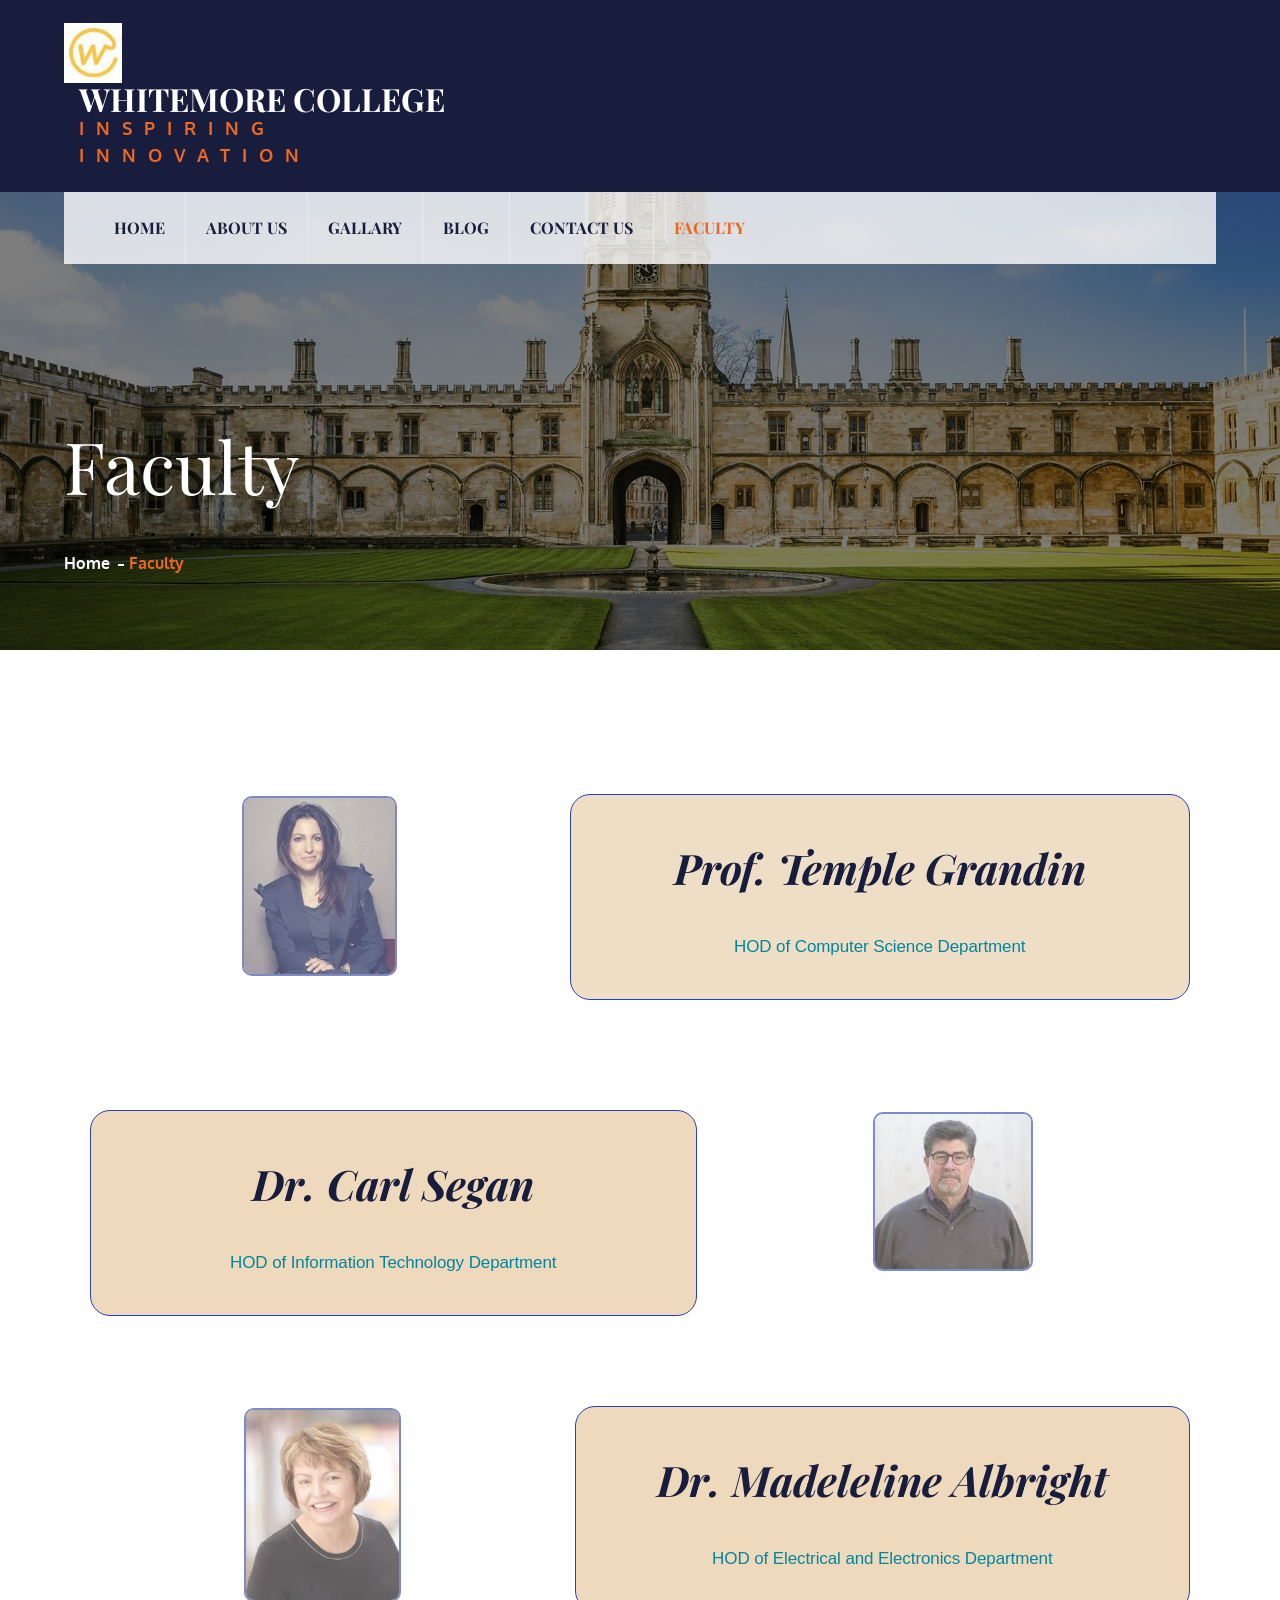
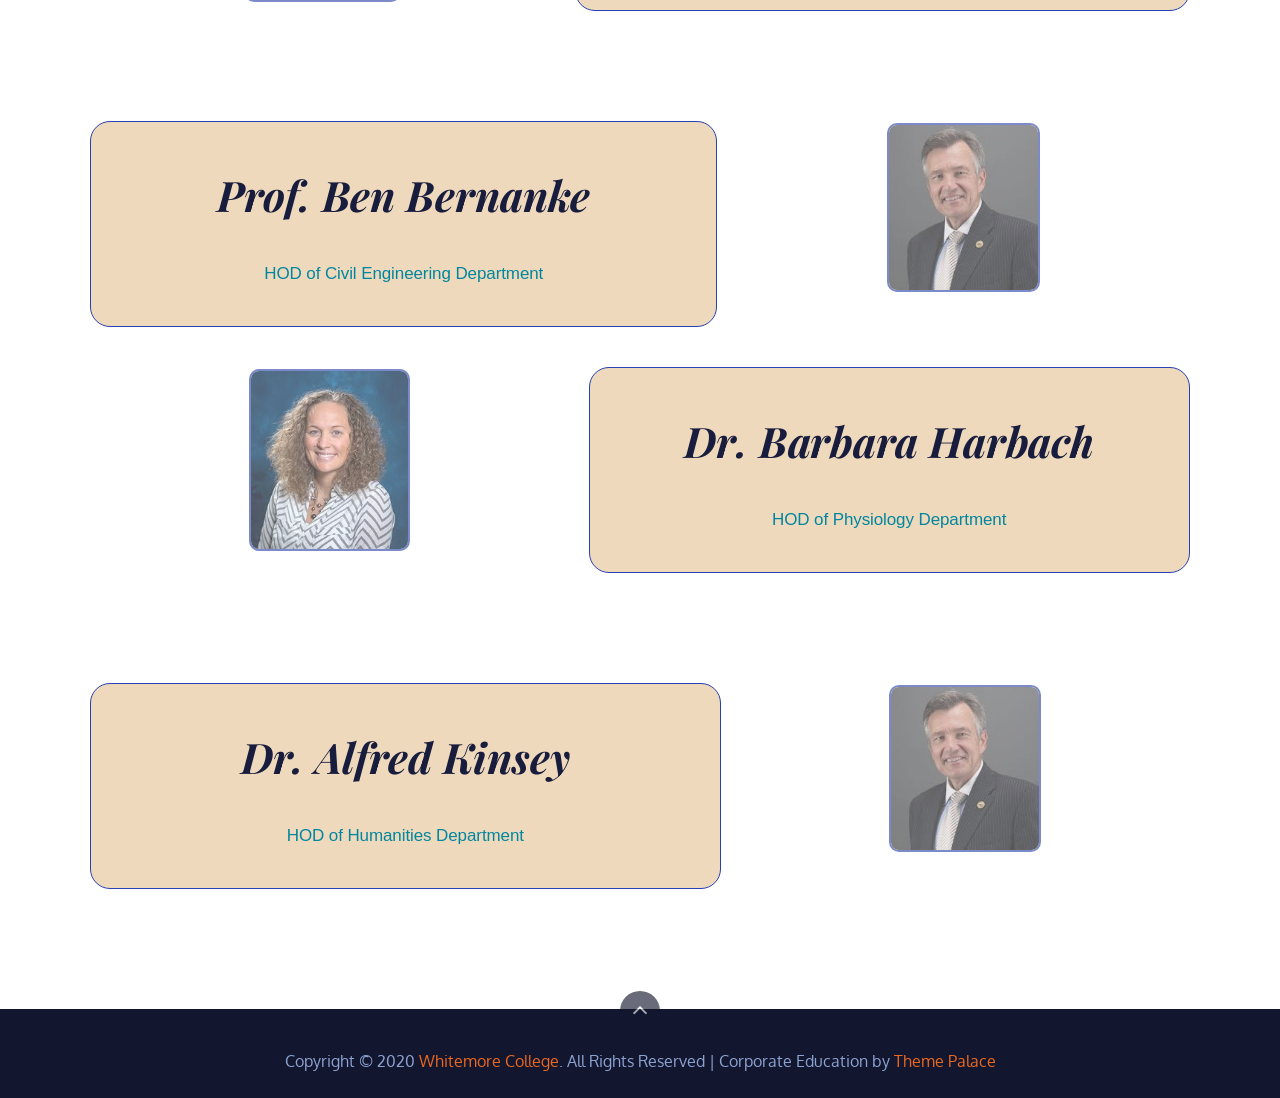
<file: faculty/index.html>
<!DOCTYPE html>
			<html lang="en-US">
	<head>
		<meta charset="UTF-8">
		<meta name="viewport" content="width=device-width, initial-scale=1, maximum-scale=1">
		<link rel="profile" href="http://gmpg.org/xfn/11">
		<title>Faculty &#8211; Whitemore College</title>
<meta name='robots' content='noindex,follow' />
<link rel='dns-prefetch' href='//fonts.googleapis.com' />
<link rel='dns-prefetch' href='//s.w.org' />
<link rel="alternate" type="application/rss+xml" title="Whitemore College &raquo; Feed" href="https://harshita115.github.io/whitemore_wordpress/feed/" />
<link rel="alternate" type="application/rss+xml" title="Whitemore College &raquo; Comments Feed" href="https://harshita115.github.io/whitemore_wordpress/comments/feed/" />
		<script type="text/javascript">
			window._wpemojiSettings = {"baseUrl":"https:\/\/s.w.org\/images\/core\/emoji\/12.0.0-1\/72x72\/","ext":".png","svgUrl":"https:\/\/s.w.org\/images\/core\/emoji\/12.0.0-1\/svg\/","svgExt":".svg","source":{"concatemoji":"https:\/\/harshita115.github.io\/whitemore_wordpress\/wp-includes\/js\/wp-emoji-release.min.js?ver=5.2.4"}};
			!function(a,b,c){function d(a,b){var c=String.fromCharCode;l.clearRect(0,0,k.width,k.height),l.fillText(c.apply(this,a),0,0);var d=k.toDataURL();l.clearRect(0,0,k.width,k.height),l.fillText(c.apply(this,b),0,0);var e=k.toDataURL();return d===e}function e(a){var b;if(!l||!l.fillText)return!1;switch(l.textBaseline="top",l.font="600 32px Arial",a){case"flag":return!(b=d([55356,56826,55356,56819],[55356,56826,8203,55356,56819]))&&(b=d([55356,57332,56128,56423,56128,56418,56128,56421,56128,56430,56128,56423,56128,56447],[55356,57332,8203,56128,56423,8203,56128,56418,8203,56128,56421,8203,56128,56430,8203,56128,56423,8203,56128,56447]),!b);case"emoji":return b=d([55357,56424,55356,57342,8205,55358,56605,8205,55357,56424,55356,57340],[55357,56424,55356,57342,8203,55358,56605,8203,55357,56424,55356,57340]),!b}return!1}function f(a){var c=b.createElement("script");c.src=a,c.defer=c.type="text/javascript",b.getElementsByTagName("head")[0].appendChild(c)}var g,h,i,j,k=b.createElement("canvas"),l=k.getContext&&k.getContext("2d");for(j=Array("flag","emoji"),c.supports={everything:!0,everythingExceptFlag:!0},i=0;i<j.length;i++)c.supports[j[i]]=e(j[i]),c.supports.everything=c.supports.everything&&c.supports[j[i]],"flag"!==j[i]&&(c.supports.everythingExceptFlag=c.supports.everythingExceptFlag&&c.supports[j[i]]);c.supports.everythingExceptFlag=c.supports.everythingExceptFlag&&!c.supports.flag,c.DOMReady=!1,c.readyCallback=function(){c.DOMReady=!0},c.supports.everything||(h=function(){c.readyCallback()},b.addEventListener?(b.addEventListener("DOMContentLoaded",h,!1),a.addEventListener("load",h,!1)):(a.attachEvent("onload",h),b.attachEvent("onreadystatechange",function(){"complete"===b.readyState&&c.readyCallback()})),g=c.source||{},g.concatemoji?f(g.concatemoji):g.wpemoji&&g.twemoji&&(f(g.twemoji),f(g.wpemoji)))}(window,document,window._wpemojiSettings);
		</script>
		<style type="text/css">
img.wp-smiley,
img.emoji {
	display: inline !important;
	border: none !important;
	box-shadow: none !important;
	height: 1em !important;
	width: 1em !important;
	margin: 0 .07em !important;
	vertical-align: -0.1em !important;
	background: none !important;
	padding: 0 !important;
}
</style>
	<link rel='stylesheet' id='wp-block-library-css'  href='https://harshita115.github.io/whitemore_wordpress/wp-includes/css/dist/block-library/style.min.css?ver=5.2.4' type='text/css' media='all' />
<link rel='stylesheet' id='wp-block-library-theme-css'  href='https://harshita115.github.io/whitemore_wordpress/wp-includes/css/dist/block-library/theme.min.css?ver=5.2.4' type='text/css' media='all' />
<link rel='stylesheet' id='contact-form-7-css'  href='https://harshita115.github.io/whitemore_wordpress/wp-content/plugins/contact-form-7/includes/css/styles.css?ver=5.1.3' type='text/css' media='all' />
<link rel='stylesheet' id='corporate-education-fonts-css'  href='https://fonts.googleapis.com/css?family=Playfair+Display%3A400%2C700%2C900%7COxygen%3A300%2C400%2C700&#038;subset=latin%2Clatin-ext' type='text/css' media='all' />
<link rel='stylesheet' id='font-awesome-css'  href='https://harshita115.github.io/whitemore_wordpress/wp-content/plugins/elementor/assets/lib/font-awesome/css/font-awesome.min.css?ver=4.7.0' type='text/css' media='all' />
<link rel='stylesheet' id='slick-css'  href='https://harshita115.github.io/whitemore_wordpress/wp-content/themes/corporate-education/assets/css/slick.min.css?ver=5.2.4' type='text/css' media='all' />
<link rel='stylesheet' id='slick-theme-css'  href='https://harshita115.github.io/whitemore_wordpress/wp-content/themes/corporate-education/assets/css/slick-theme.min.css?ver=5.2.4' type='text/css' media='all' />
<link rel='stylesheet' id='corporate-education-blocks-css'  href='https://harshita115.github.io/whitemore_wordpress/wp-content/themes/corporate-education/assets/css/blocks.min.css?ver=5.2.4' type='text/css' media='all' />
<link rel='stylesheet' id='corporate-education-style-css'  href='https://harshita115.github.io/whitemore_wordpress/wp-content/themes/corporate-education/style.css?ver=5.2.4' type='text/css' media='all' />
<link rel='stylesheet' id='corporate-education-color-css'  href='https://harshita115.github.io/whitemore_wordpress/wp-content/themes/corporate-education/assets/css/blue.min.css?ver=5.2.4' type='text/css' media='all' />
<link rel='stylesheet' id='elementor-icons-css'  href='https://harshita115.github.io/whitemore_wordpress/wp-content/plugins/elementor/assets/lib/eicons/css/elementor-icons.min.css?ver=5.3.0' type='text/css' media='all' />
<link rel='stylesheet' id='elementor-animations-css'  href='https://harshita115.github.io/whitemore_wordpress/wp-content/plugins/elementor/assets/lib/animations/animations.min.css?ver=2.6.1' type='text/css' media='all' />
<link rel='stylesheet' id='elementor-frontend-css'  href='https://harshita115.github.io/whitemore_wordpress/wp-content/plugins/elementor/assets/css/frontend.min.css?ver=2.6.1' type='text/css' media='all' />
<link rel='stylesheet' id='elementor-global-css'  href='https://harshita115.github.io/whitemore_wordpress/wp-content/uploads/elementor/css/global.css?ver=1563120099' type='text/css' media='all' />
<link rel='stylesheet' id='elementor-post-168-css'  href='https://harshita115.github.io/whitemore_wordpress/wp-content/uploads/elementor/css/post-168.css?ver=1563119746' type='text/css' media='all' />
<link rel='stylesheet' id='google-fonts-1-css'  href='https://fonts.googleapis.com/css?family=Roboto%3A100%2C100italic%2C200%2C200italic%2C300%2C300italic%2C400%2C400italic%2C500%2C500italic%2C600%2C600italic%2C700%2C700italic%2C800%2C800italic%2C900%2C900italic%7CRoboto+Slab%3A100%2C100italic%2C200%2C200italic%2C300%2C300italic%2C400%2C400italic%2C500%2C500italic%2C600%2C600italic%2C700%2C700italic%2C800%2C800italic%2C900%2C900italic%7CCherry+Cream+Soda%3A100%2C100italic%2C200%2C200italic%2C300%2C300italic%2C400%2C400italic%2C500%2C500italic%2C600%2C600italic%2C700%2C700italic%2C800%2C800italic%2C900%2C900italic&#038;ver=5.2.4' type='text/css' media='all' />
<script type='text/javascript' src='https://harshita115.github.io/whitemore_wordpress/wp-includes/js/jquery/jquery.js?ver=1.12.4-wp'></script>
<script type='text/javascript' src='https://harshita115.github.io/whitemore_wordpress/wp-includes/js/jquery/jquery-migrate.min.js?ver=1.4.1'></script>
<!--[if lt IE 9]>
<script type='text/javascript' src='https://harshita115.github.io/whitemore_wordpress/wp-content/themes/corporate-education/assets/js/html5.min.js?ver=3.7.3'></script>
<![endif]-->
<link rel='https://api.w.org/' href='https://harshita115.github.io/whitemore_wordpress/wp-json/' />
<link rel="EditURI" type="application/rsd+xml" title="RSD" href="https://harshita115.github.io/whitemore_wordpress/xmlrpc.php?rsd" />
<link rel="wlwmanifest" type="application/wlwmanifest+xml" href="https://harshita115.github.io/whitemore_wordpress/wp-includes/wlwmanifest.xml" /> 
<meta name="generator" content="WordPress 5.2.4" />
<link rel="canonical" href="https://harshita115.github.io/whitemore_wordpress/faculty/" />
<link rel='shortlink' href='https://harshita115.github.io/whitemore_wordpress/?p=168' />
<link rel="alternate" type="application/json+oembed" href="https://harshita115.github.io/whitemore_wordpress/wp-json/oembed/1.0/embed?url=https%3A%2F%2Fharshita115.github.io%2Fwhitemore_wordpress%2Ffaculty%2F" />
<link rel="alternate" type="text/xml+oembed" href="https://harshita115.github.io/whitemore_wordpress/wp-json/oembed/1.0/embed?url=https%3A%2F%2Fharshita115.github.io%2Fwhitemore_wordpress%2Ffaculty%2F&#038;format=xml" />
</head>

<body class="page-template-default page page-id-168 wp-custom-logo wide remove-curves no-sidebar elementor-default elementor-page elementor-page-168">
		<div id="page" class="site">
			<a class="skip-link screen-reader-text" href="#content">Skip to content</a>

					<header id="masthead" class="site-header" role="banner">
				<div class="site-branding-wrapper">
                <div class="wrapper">
				<div class="site-branding">
							<div class="site-logo">
            		<a href="https://harshita115.github.io/whitemore_wordpress/" class="custom-logo-link" rel="home"><img width="109" height="113" src="https://harshita115.github.io/whitemore_wordpress/wp-content/uploads/2019/07/cropped-logo.jpg" class="custom-logo" alt="Whitemore College" /></a>          		</div>
      		
			<div id="site-details">
									<p class="site-title"><a href="https://harshita115.github.io/whitemore_wordpress/" rel="home">Whitemore College</a></p>
									<p class="site-description">Inspiring Innovation</p>
							</div><!-- #site-details -->
		</div><!-- .site-branding -->
					</div><!-- .wrapper -->
        </div><!-- .site-branding-wrapper -->
				<nav id="site-navigation" class="main-navigation" role="navigation">
			<div class="wrapper">
				<button class="menu-toggle" aria-controls="primary-menu" aria-expanded="false">
					<span class="icon-bar"></span>
	                <span class="icon-bar"></span>
	                <span class="icon-bar"></span>
				</button>
				<div class="menu-main-container"><ul id="primary-menu" class="menu"><li id="menu-item-91" class="menu-item menu-item-type-post_type menu-item-object-page menu-item-91"><a href="https://harshita115.github.io/whitemore_wordpress/home/">HOME</a></li>
<li id="menu-item-103" class="menu-item menu-item-type-post_type menu-item-object-page menu-item-103"><a href="https://harshita115.github.io/whitemore_wordpress/about-us/">ABOUT US</a></li>
<li id="menu-item-90" class="menu-item menu-item-type-post_type menu-item-object-page menu-item-90"><a href="https://harshita115.github.io/whitemore_wordpress/gallary/">GALLARY</a></li>
<li id="menu-item-136" class="menu-item menu-item-type-post_type menu-item-object-page menu-item-136"><a href="https://harshita115.github.io/whitemore_wordpress/blog/">BLOG</a></li>
<li id="menu-item-119" class="menu-item menu-item-type-post_type menu-item-object-page menu-item-119"><a href="https://harshita115.github.io/whitemore_wordpress/contact-us/">CONTACT US</a></li>
<li id="menu-item-186" class="menu-item menu-item-type-post_type menu-item-object-page current-menu-item page_item page-item-168 current_page_item menu-item-186"><a href="https://harshita115.github.io/whitemore_wordpress/faculty/" aria-current="page">FACULTY</a></li>
</ul></div>			</div><!-- .wrapper -->
		</nav><!-- #site-navigation -->
				</header><!-- #masthead -->
				<div id="content" class="site-content">
				<section id="header-featured-image" class="page-section" style="background-image:url('https://harshita115.github.io/whitemore_wordpress/wp-content/uploads/2019/07/bg.jpg')">
                <div class="black-overlay"></div>
                <div class="wrapper">
                    <div class="page-detail">
                        <header class="page-header">
                            <h1 class="page-title">Faculty</h1>
                        </header><!-- .page-header -->

                        <div id="breadcrumb-list" class="os-animation" data-os-animation="fadeInUp">
			<div class="container"><nav role="navigation" aria-label="Breadcrumbs" class="breadcrumb-trail breadcrumbs" itemprop="breadcrumb"><ul class="trail-items" itemscope itemtype="http://schema.org/BreadcrumbList"><meta name="numberOfItems" content="2" /><meta name="itemListOrder" content="Ascending" /><li itemprop="itemListElement" itemscope itemtype="http://schema.org/ListItem" class="trail-item trail-begin"><a href="https://harshita115.github.io/whitemore_wordpress" rel="home"><span itemprop="name">Home</span></a><meta itemprop="position" content="1" /></li><li itemprop="itemListElement" itemscope itemtype="http://schema.org/ListItem" class="trail-item trail-end"><span itemprop="name">Faculty</span><meta itemprop="position" content="2" /></li></ul></nav></div><!-- .container -->
			</div><!-- #breadcrumb-list -->                    </div><!-- .page-detail -->
                </div><!-- .wrapper -->

                <div class="white-shape bottom"></div>
                <div class="white-shape bottom left"></div>

            </section><!-- #header-featured-image  -->

			<div class="template-wrapper">
	    <div class="white-shape top move-up left innerpage"></div>
	    <div class="white-shape top full-width innerpage"></div>
	    <div class="white-shape bottom right move-down"></div>
	    
    	<div class="wrapper page-section less-top-padding">
			<div id="primary" class="content-area">
				<main id="main" class="site-main" role="main">

					
<article id="post-168" class="post-168 page type-page status-publish has-post-thumbnail hentry">
		<div class="entry-content">
				<div data-elementor-type="post" data-elementor-id="168" class="elementor elementor-168" data-elementor-settings="[]">
			<div class="elementor-inner">
				<div class="elementor-section-wrap">
							<section class="elementor-element elementor-element-dc7f36a elementor-section-boxed elementor-section-height-default elementor-section-height-default elementor-section elementor-top-section" data-id="dc7f36a" data-element_type="section">
						<div class="elementor-container elementor-column-gap-default">
				<div class="elementor-row">
				<div class="elementor-element elementor-element-cfb82a5 elementor-column elementor-col-100 elementor-top-column" data-id="cfb82a5" data-element_type="column">
			<div class="elementor-column-wrap  elementor-element-populated">
					<div class="elementor-widget-wrap">
				<section class="elementor-element elementor-element-9976251 elementor-section-boxed elementor-section-height-default elementor-section-height-default elementor-section elementor-inner-section" data-id="9976251" data-element_type="section">
						<div class="elementor-container elementor-column-gap-default">
				<div class="elementor-row">
				<div class="elementor-element elementor-element-ebeedcc elementor-column elementor-col-50 elementor-inner-column" data-id="ebeedcc" data-element_type="column">
			<div class="elementor-column-wrap  elementor-element-populated">
					<div class="elementor-widget-wrap">
				<div class="elementor-element elementor-element-d54259f elementor-invisible elementor-widget elementor-widget-image" data-id="d54259f" data-element_type="widget" data-settings="{&quot;_animation&quot;:&quot;slideInRight&quot;}" data-widget_type="image.default">
				<div class="elementor-widget-container">
					<div class="elementor-image">
										<img width="208" height="242" src="https://harshita115.github.io/whitemore_wordpress/wp-content/uploads/2019/07/f4.jpg" class="elementor-animation-grow attachment-post-thumbnail size-post-thumbnail" alt="" />											</div>
				</div>
				</div>
						</div>
			</div>
		</div>
				<div class="elementor-element elementor-element-c2e0be7 elementor-column elementor-col-50 elementor-inner-column" data-id="c2e0be7" data-element_type="column">
			<div class="elementor-column-wrap  elementor-element-populated">
					<div class="elementor-widget-wrap">
				<div class="elementor-element elementor-element-882eb74 elementor-invisible elementor-widget elementor-widget-text-editor" data-id="882eb74" data-element_type="widget" data-settings="{&quot;_animation&quot;:&quot;slideInLeft&quot;}" data-widget_type="text-editor.default">
				<div class="elementor-widget-container">
					<div class="elementor-text-editor elementor-clearfix"><h3><em><strong>Prof. Temple Grandin</strong></em></h3><p>HOD of Computer Science Department</p></div>
				</div>
				</div>
						</div>
			</div>
		</div>
						</div>
			</div>
		</section>
						</div>
			</div>
		</div>
						</div>
			</div>
		</section>
				<section class="elementor-element elementor-element-fe24c32 elementor-section-boxed elementor-section-height-default elementor-section-height-default elementor-section elementor-top-section" data-id="fe24c32" data-element_type="section">
						<div class="elementor-container elementor-column-gap-default">
				<div class="elementor-row">
				<div class="elementor-element elementor-element-b899b86 elementor-column elementor-col-100 elementor-top-column" data-id="b899b86" data-element_type="column">
			<div class="elementor-column-wrap  elementor-element-populated">
					<div class="elementor-widget-wrap">
				<div class="elementor-element elementor-element-3a9afb3 elementor-widget elementor-widget-spacer" data-id="3a9afb3" data-element_type="widget" data-widget_type="spacer.default">
				<div class="elementor-widget-container">
					<div class="elementor-spacer">
			<div class="elementor-spacer-inner"></div>
		</div>
				</div>
				</div>
				<section class="elementor-element elementor-element-b320bde elementor-section-boxed elementor-section-height-default elementor-section-height-default elementor-section elementor-inner-section" data-id="b320bde" data-element_type="section">
						<div class="elementor-container elementor-column-gap-default">
				<div class="elementor-row">
				<div class="elementor-element elementor-element-c0956e1 elementor-column elementor-col-50 elementor-inner-column" data-id="c0956e1" data-element_type="column">
			<div class="elementor-column-wrap  elementor-element-populated">
					<div class="elementor-widget-wrap">
				<div class="elementor-element elementor-element-26da1b6 elementor-invisible elementor-widget elementor-widget-text-editor" data-id="26da1b6" data-element_type="widget" data-settings="{&quot;_animation&quot;:&quot;slideInRight&quot;}" data-widget_type="text-editor.default">
				<div class="elementor-widget-container">
					<div class="elementor-text-editor elementor-clearfix"><h3><em><strong>Dr. Carl Segan</strong></em></h3><p>HOD of Information Technology Department</p></div>
				</div>
				</div>
						</div>
			</div>
		</div>
				<div class="elementor-element elementor-element-3bc0230 elementor-column elementor-col-50 elementor-inner-column" data-id="3bc0230" data-element_type="column">
			<div class="elementor-column-wrap  elementor-element-populated">
					<div class="elementor-widget-wrap">
				<div class="elementor-element elementor-element-06a9e46 elementor-invisible elementor-widget elementor-widget-image" data-id="06a9e46" data-element_type="widget" data-settings="{&quot;_animation&quot;:&quot;slideInLeft&quot;}" data-widget_type="image.default">
				<div class="elementor-widget-container">
					<div class="elementor-image">
										<img width="225" height="225" src="https://harshita115.github.io/whitemore_wordpress/wp-content/uploads/2019/07/f10.jpg" class="elementor-animation-grow attachment-post-thumbnail size-post-thumbnail" alt="" srcset="https://harshita115.github.io/whitemore_wordpress/wp-content/uploads/2019/07/f10.jpg 225w, https://harshita115.github.io/whitemore_wordpress/wp-content/uploads/2019/07/f10-150x150.jpg 150w" sizes="(max-width: 225px) 100vw, 225px" />											</div>
				</div>
				</div>
						</div>
			</div>
		</div>
						</div>
			</div>
		</section>
				<div class="elementor-element elementor-element-9c998f9 elementor-widget elementor-widget-spacer" data-id="9c998f9" data-element_type="widget" data-widget_type="spacer.default">
				<div class="elementor-widget-container">
					<div class="elementor-spacer">
			<div class="elementor-spacer-inner"></div>
		</div>
				</div>
				</div>
						</div>
			</div>
		</div>
						</div>
			</div>
		</section>
				<section class="elementor-element elementor-element-5a04154 elementor-section-boxed elementor-section-height-default elementor-section-height-default elementor-section elementor-top-section" data-id="5a04154" data-element_type="section">
						<div class="elementor-container elementor-column-gap-default">
				<div class="elementor-row">
				<div class="elementor-element elementor-element-8976d59 elementor-column elementor-col-100 elementor-top-column" data-id="8976d59" data-element_type="column">
			<div class="elementor-column-wrap  elementor-element-populated">
					<div class="elementor-widget-wrap">
				<section class="elementor-element elementor-element-c98df43 elementor-section-boxed elementor-section-height-default elementor-section-height-default elementor-section elementor-inner-section" data-id="c98df43" data-element_type="section">
						<div class="elementor-container elementor-column-gap-default">
				<div class="elementor-row">
				<div class="elementor-element elementor-element-2131f6c elementor-column elementor-col-50 elementor-inner-column" data-id="2131f6c" data-element_type="column">
			<div class="elementor-column-wrap  elementor-element-populated">
					<div class="elementor-widget-wrap">
				<div class="elementor-element elementor-element-fd2dca2 elementor-invisible elementor-widget elementor-widget-image" data-id="fd2dca2" data-element_type="widget" data-settings="{&quot;_animation&quot;:&quot;slideInRight&quot;}" data-widget_type="image.default">
				<div class="elementor-widget-container">
					<div class="elementor-image">
										<img width="201" height="251" src="https://harshita115.github.io/whitemore_wordpress/wp-content/uploads/2019/07/f2.jpg" class="elementor-animation-grow attachment-post-thumbnail size-post-thumbnail" alt="" />											</div>
				</div>
				</div>
						</div>
			</div>
		</div>
				<div class="elementor-element elementor-element-ff92164 elementor-column elementor-col-50 elementor-inner-column" data-id="ff92164" data-element_type="column">
			<div class="elementor-column-wrap  elementor-element-populated">
					<div class="elementor-widget-wrap">
				<div class="elementor-element elementor-element-6c9124d elementor-invisible elementor-widget elementor-widget-text-editor" data-id="6c9124d" data-element_type="widget" data-settings="{&quot;_animation&quot;:&quot;slideInLeft&quot;}" data-widget_type="text-editor.default">
				<div class="elementor-widget-container">
					<div class="elementor-text-editor elementor-clearfix"><h3><em><strong>Dr. Madeleline Albright</strong></em></h3><p>HOD of Electrical and Electronics Department</p></div>
				</div>
				</div>
						</div>
			</div>
		</div>
						</div>
			</div>
		</section>
						</div>
			</div>
		</div>
						</div>
			</div>
		</section>
				<section class="elementor-element elementor-element-39fe74e elementor-section-boxed elementor-section-height-default elementor-section-height-default elementor-section elementor-top-section" data-id="39fe74e" data-element_type="section">
						<div class="elementor-container elementor-column-gap-default">
				<div class="elementor-row">
				<div class="elementor-element elementor-element-24e4d4a elementor-column elementor-col-100 elementor-top-column" data-id="24e4d4a" data-element_type="column">
			<div class="elementor-column-wrap  elementor-element-populated">
					<div class="elementor-widget-wrap">
				<div class="elementor-element elementor-element-eb5baa9 elementor-widget elementor-widget-spacer" data-id="eb5baa9" data-element_type="widget" data-widget_type="spacer.default">
				<div class="elementor-widget-container">
					<div class="elementor-spacer">
			<div class="elementor-spacer-inner"></div>
		</div>
				</div>
				</div>
				<section class="elementor-element elementor-element-17c2441 elementor-section-boxed elementor-section-height-default elementor-section-height-default elementor-section elementor-inner-section" data-id="17c2441" data-element_type="section">
						<div class="elementor-container elementor-column-gap-default">
				<div class="elementor-row">
				<div class="elementor-element elementor-element-58312ad elementor-column elementor-col-50 elementor-inner-column" data-id="58312ad" data-element_type="column">
			<div class="elementor-column-wrap  elementor-element-populated">
					<div class="elementor-widget-wrap">
				<div class="elementor-element elementor-element-6480ae5 elementor-invisible elementor-widget elementor-widget-text-editor" data-id="6480ae5" data-element_type="widget" data-settings="{&quot;_animation&quot;:&quot;slideInRight&quot;}" data-widget_type="text-editor.default">
				<div class="elementor-widget-container">
					<div class="elementor-text-editor elementor-clearfix"><h3><em><strong>Prof. Ben Bernanke</strong></em></h3><p>HOD of Civil Engineering Department</p></div>
				</div>
				</div>
						</div>
			</div>
		</div>
				<div class="elementor-element elementor-element-da3abbc elementor-column elementor-col-50 elementor-inner-column" data-id="da3abbc" data-element_type="column">
			<div class="elementor-column-wrap  elementor-element-populated">
					<div class="elementor-widget-wrap">
				<div class="elementor-element elementor-element-d7fb871 elementor-invisible elementor-widget elementor-widget-image" data-id="d7fb871" data-element_type="widget" data-settings="{&quot;_animation&quot;:&quot;slideInLeft&quot;}" data-widget_type="image.default">
				<div class="elementor-widget-container">
					<div class="elementor-image">
										<img width="213" height="236" src="https://harshita115.github.io/whitemore_wordpress/wp-content/uploads/2019/07/f9.jpg" class="elementor-animation-grow attachment-post-thumbnail size-post-thumbnail" alt="" />											</div>
				</div>
				</div>
						</div>
			</div>
		</div>
						</div>
			</div>
		</section>
						</div>
			</div>
		</div>
						</div>
			</div>
		</section>
				<section class="elementor-element elementor-element-6894793 elementor-section-boxed elementor-section-height-default elementor-section-height-default elementor-section elementor-top-section" data-id="6894793" data-element_type="section">
						<div class="elementor-container elementor-column-gap-default">
				<div class="elementor-row">
				<div class="elementor-element elementor-element-91e779c elementor-column elementor-col-100 elementor-top-column" data-id="91e779c" data-element_type="column">
			<div class="elementor-column-wrap  elementor-element-populated">
					<div class="elementor-widget-wrap">
				<section class="elementor-element elementor-element-11f55bd elementor-section-boxed elementor-section-height-default elementor-section-height-default elementor-section elementor-inner-section" data-id="11f55bd" data-element_type="section">
						<div class="elementor-container elementor-column-gap-default">
				<div class="elementor-row">
				<div class="elementor-element elementor-element-a13b964 elementor-column elementor-col-50 elementor-inner-column" data-id="a13b964" data-element_type="column">
			<div class="elementor-column-wrap  elementor-element-populated">
					<div class="elementor-widget-wrap">
				<div class="elementor-element elementor-element-45e303e elementor-invisible elementor-widget elementor-widget-image" data-id="45e303e" data-element_type="widget" data-settings="{&quot;_animation&quot;:&quot;slideInRight&quot;}" data-widget_type="image.default">
				<div class="elementor-widget-container">
					<div class="elementor-image">
										<img width="211" height="239" src="https://harshita115.github.io/whitemore_wordpress/wp-content/uploads/2019/07/f6.jpg" class="elementor-animation-grow attachment-post-thumbnail size-post-thumbnail" alt="" />											</div>
				</div>
				</div>
						</div>
			</div>
		</div>
				<div class="elementor-element elementor-element-a308908 elementor-column elementor-col-50 elementor-inner-column" data-id="a308908" data-element_type="column">
			<div class="elementor-column-wrap  elementor-element-populated">
					<div class="elementor-widget-wrap">
				<div class="elementor-element elementor-element-5d1b9d7 elementor-invisible elementor-widget elementor-widget-text-editor" data-id="5d1b9d7" data-element_type="widget" data-settings="{&quot;_animation&quot;:&quot;slideInLeft&quot;}" data-widget_type="text-editor.default">
				<div class="elementor-widget-container">
					<div class="elementor-text-editor elementor-clearfix"><h3><em><strong>Dr. Barbara Harbach</strong></em></h3><p>HOD of Physiology Department</p></div>
				</div>
				</div>
						</div>
			</div>
		</div>
						</div>
			</div>
		</section>
						</div>
			</div>
		</div>
						</div>
			</div>
		</section>
				<section class="elementor-element elementor-element-48cde32 elementor-section-boxed elementor-section-height-default elementor-section-height-default elementor-section elementor-top-section" data-id="48cde32" data-element_type="section">
						<div class="elementor-container elementor-column-gap-default">
				<div class="elementor-row">
				<div class="elementor-element elementor-element-341a63f elementor-column elementor-col-100 elementor-top-column" data-id="341a63f" data-element_type="column">
			<div class="elementor-column-wrap  elementor-element-populated">
					<div class="elementor-widget-wrap">
				<div class="elementor-element elementor-element-aec1aba elementor-widget elementor-widget-spacer" data-id="aec1aba" data-element_type="widget" data-widget_type="spacer.default">
				<div class="elementor-widget-container">
					<div class="elementor-spacer">
			<div class="elementor-spacer-inner"></div>
		</div>
				</div>
				</div>
				<section class="elementor-element elementor-element-765075d elementor-section-boxed elementor-section-height-default elementor-section-height-default elementor-section elementor-inner-section" data-id="765075d" data-element_type="section">
						<div class="elementor-container elementor-column-gap-default">
				<div class="elementor-row">
				<div class="elementor-element elementor-element-71ec135 elementor-column elementor-col-50 elementor-inner-column" data-id="71ec135" data-element_type="column">
			<div class="elementor-column-wrap  elementor-element-populated">
					<div class="elementor-widget-wrap">
				<div class="elementor-element elementor-element-79d324f elementor-invisible elementor-widget elementor-widget-text-editor" data-id="79d324f" data-element_type="widget" data-settings="{&quot;_animation&quot;:&quot;slideInRight&quot;}" data-widget_type="text-editor.default">
				<div class="elementor-widget-container">
					<div class="elementor-text-editor elementor-clearfix"><h3><em><strong>Dr. Alfred Kinsey</strong></em></h3><p>HOD of Humanities Department</p></div>
				</div>
				</div>
						</div>
			</div>
		</div>
				<div class="elementor-element elementor-element-0ef65c0 elementor-column elementor-col-50 elementor-inner-column" data-id="0ef65c0" data-element_type="column">
			<div class="elementor-column-wrap  elementor-element-populated">
					<div class="elementor-widget-wrap">
				<div class="elementor-element elementor-element-064bfee elementor-invisible elementor-widget elementor-widget-image" data-id="064bfee" data-element_type="widget" data-settings="{&quot;_animation&quot;:&quot;slideInLeft&quot;}" data-widget_type="image.default">
				<div class="elementor-widget-container">
					<div class="elementor-image">
										<img width="213" height="236" src="https://harshita115.github.io/whitemore_wordpress/wp-content/uploads/2019/07/f9.jpg" class="elementor-animation-grow attachment-post-thumbnail size-post-thumbnail" alt="" />											</div>
				</div>
				</div>
						</div>
			</div>
		</div>
						</div>
			</div>
		</section>
						</div>
			</div>
		</div>
						</div>
			</div>
		</section>
						</div>
			</div>
		</div>
			</div><!-- .entry-content -->

	</article><!-- #post-## -->

				</main><!-- #main -->
			</div><!-- #primary -->
					</div><!-- .wrapper/.page-section -->
    </div><!-- .template-wrapper -->
		</div><!-- #content -->
				<footer id="colophon" class="site-footer" role="contentinfo">
			<div class="blue-shape top move-up left"></div>
				
		<div class="site-info">
			   
	            <div class="backtotop"><i class="fa fa-angle-up"></i></div><!-- .backtotop -->
	                    <div class="wrapper">
                <p>
					Copyright &copy; 2020 <a href="https://harshita115.github.io/whitemore_wordpress/">Whitemore College</a>. All Rights Reserved					<span> | </span>
					Corporate Education by <a href="https://www.themepalace.com/" rel="designer" target="_blank">Theme Palace</a>				</p>
            </div><!-- .wrapper -->    
        </div><!-- .site-info -->
			</footer><!-- #colophon -->
				</div><!-- #page -->
		
<script type='text/javascript'>
/* <![CDATA[ */
var wpcf7 = {"apiSettings":{"root":"https:\/\/harshita115.github.io\/whitemore_wordpress\/wp-json\/contact-form-7\/v1","namespace":"contact-form-7\/v1"}};
/* ]]> */
</script>
<script type='text/javascript' src='https://harshita115.github.io/whitemore_wordpress/wp-content/plugins/contact-form-7/includes/js/scripts.js?ver=5.1.3'></script>
<script type='text/javascript' src='https://harshita115.github.io/whitemore_wordpress/wp-content/plugins/elementor/assets/lib/slick/slick.min.js?ver=1.8.1'></script>
<script type='text/javascript' src='https://harshita115.github.io/whitemore_wordpress/wp-content/themes/corporate-education/assets/js/jquery-parallax.min.js?ver=5.2.4'></script>
<script type='text/javascript' src='https://harshita115.github.io/whitemore_wordpress/wp-content/themes/corporate-education/assets/js/skip-link-focus-fix.min.js?ver=20160412'></script>
<script type='text/javascript' src='https://harshita115.github.io/whitemore_wordpress/wp-content/themes/corporate-education/assets/js/navigation.min.js?ver=20151215'></script>
<script type='text/javascript' src='https://harshita115.github.io/whitemore_wordpress/wp-content/themes/corporate-education/assets/js/custom.min.js?ver=5.2.4'></script>
<script type='text/javascript' src='https://harshita115.github.io/whitemore_wordpress/wp-includes/js/wp-embed.min.js?ver=5.2.4'></script>
<script type='text/javascript' src='https://harshita115.github.io/whitemore_wordpress/wp-content/plugins/elementor/assets/js/frontend-modules.min.js?ver=2.6.1'></script>
<script type='text/javascript' src='https://harshita115.github.io/whitemore_wordpress/wp-includes/js/jquery/ui/position.min.js?ver=1.11.4'></script>
<script type='text/javascript' src='https://harshita115.github.io/whitemore_wordpress/wp-content/plugins/elementor/assets/lib/dialog/dialog.min.js?ver=4.7.1'></script>
<script type='text/javascript' src='https://harshita115.github.io/whitemore_wordpress/wp-content/plugins/elementor/assets/lib/waypoints/waypoints.min.js?ver=4.0.2'></script>
<script type='text/javascript' src='https://harshita115.github.io/whitemore_wordpress/wp-content/plugins/elementor/assets/lib/swiper/swiper.min.js?ver=4.4.6'></script>
<script type='text/javascript'>
var elementorFrontendConfig = {"environmentMode":{"edit":false,"wpPreview":false},"is_rtl":"","breakpoints":{"xs":0,"sm":480,"md":768,"lg":1025,"xl":1440,"xxl":1600},"version":"2.6.1","urls":{"assets":"https:\/\/harshita115.github.io\/whitemore_wordpress\/wp-content\/plugins\/elementor\/assets\/"},"settings":{"page":[],"general":{"elementor_global_image_lightbox":"yes","elementor_enable_lightbox_in_editor":"yes"}},"post":{"id":168,"title":"Faculty","excerpt":""}};
</script>
<script type='text/javascript' src='https://harshita115.github.io/whitemore_wordpress/wp-content/plugins/elementor/assets/js/frontend.min.js?ver=2.6.1'></script>

</body>
</html>
</file>
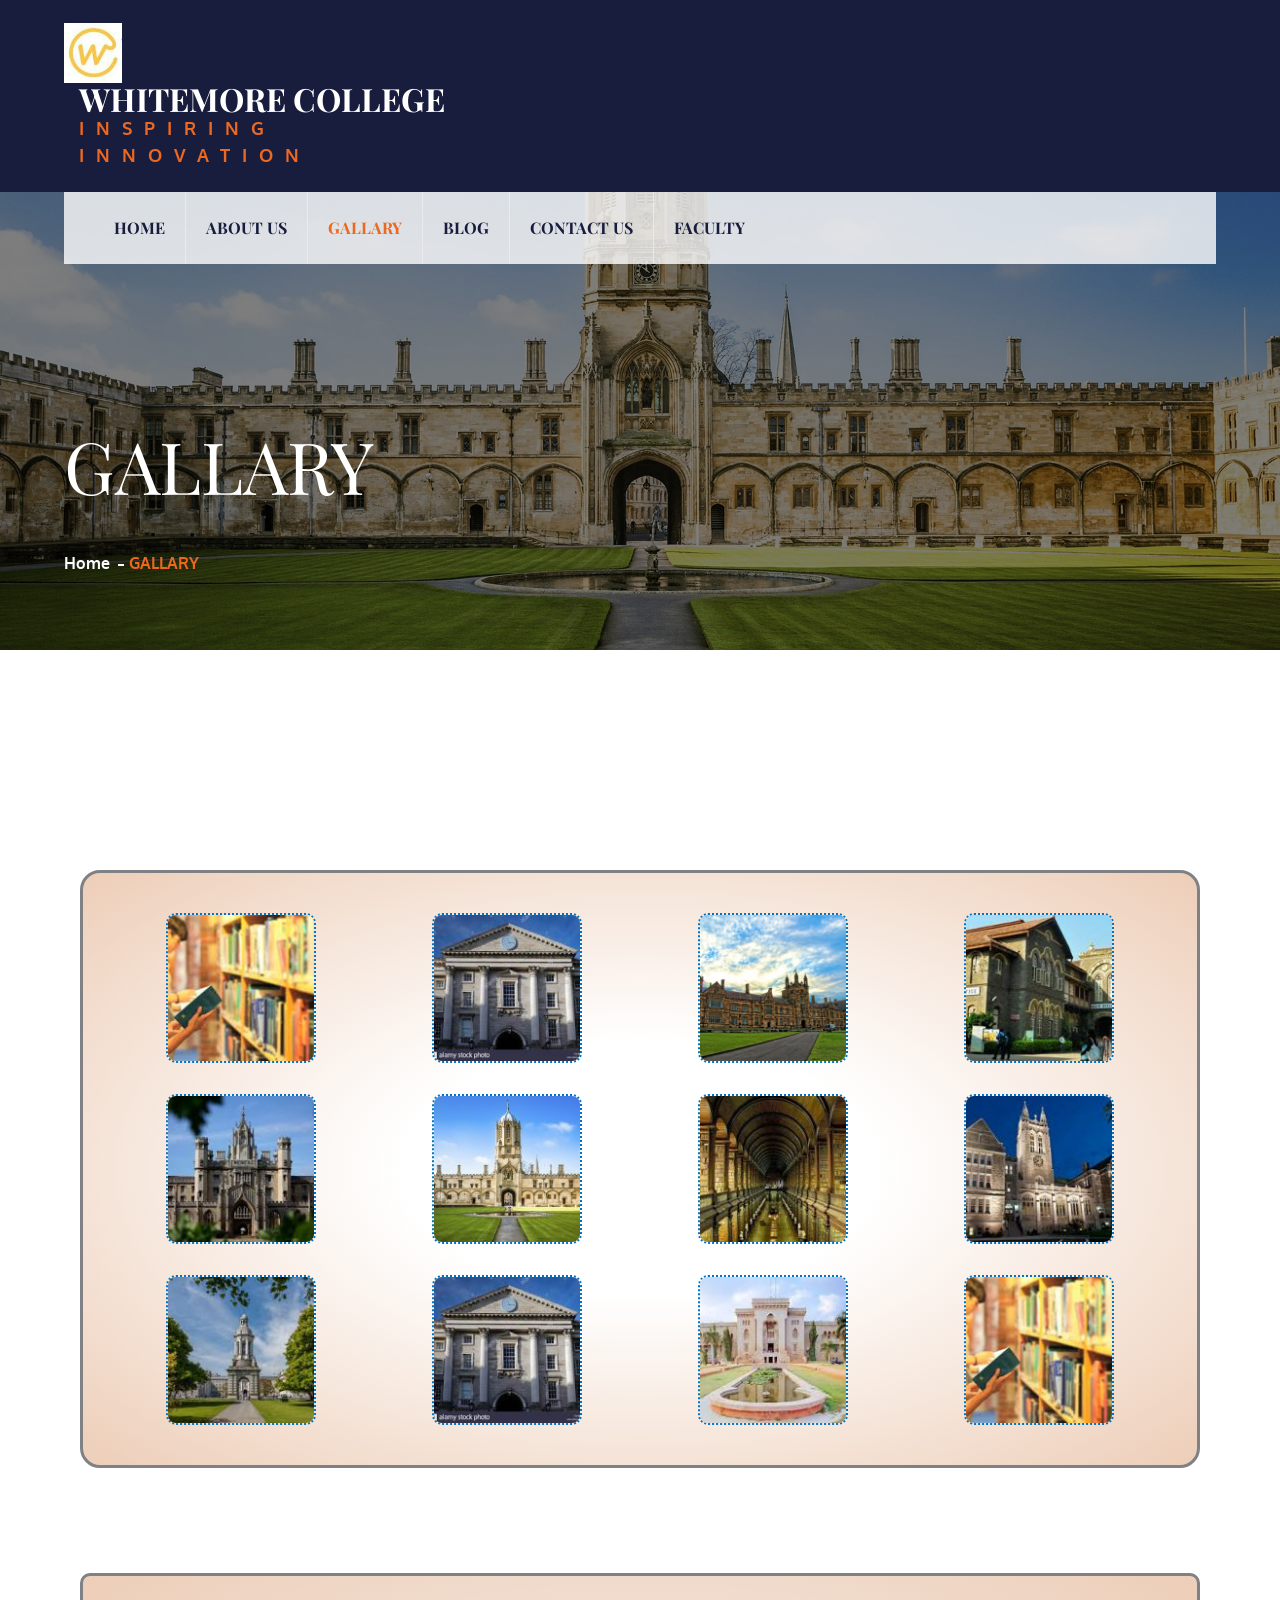
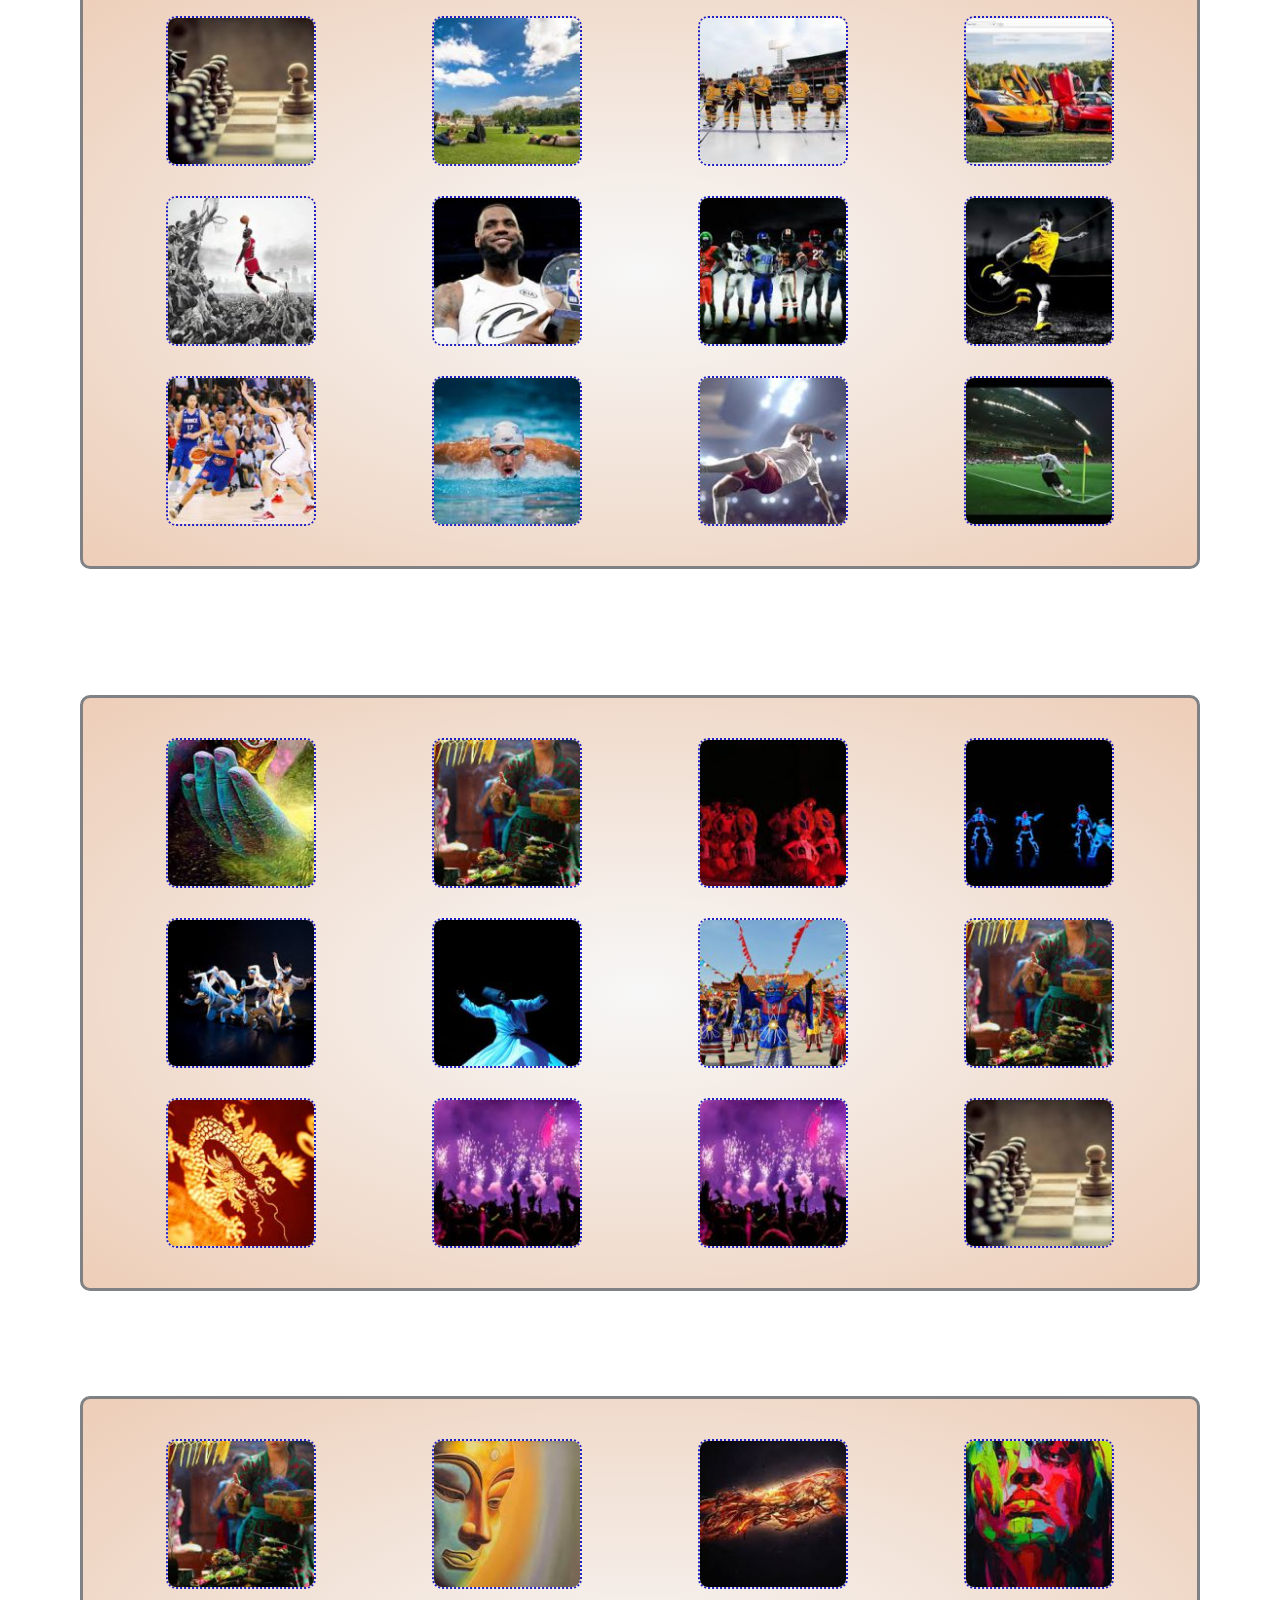
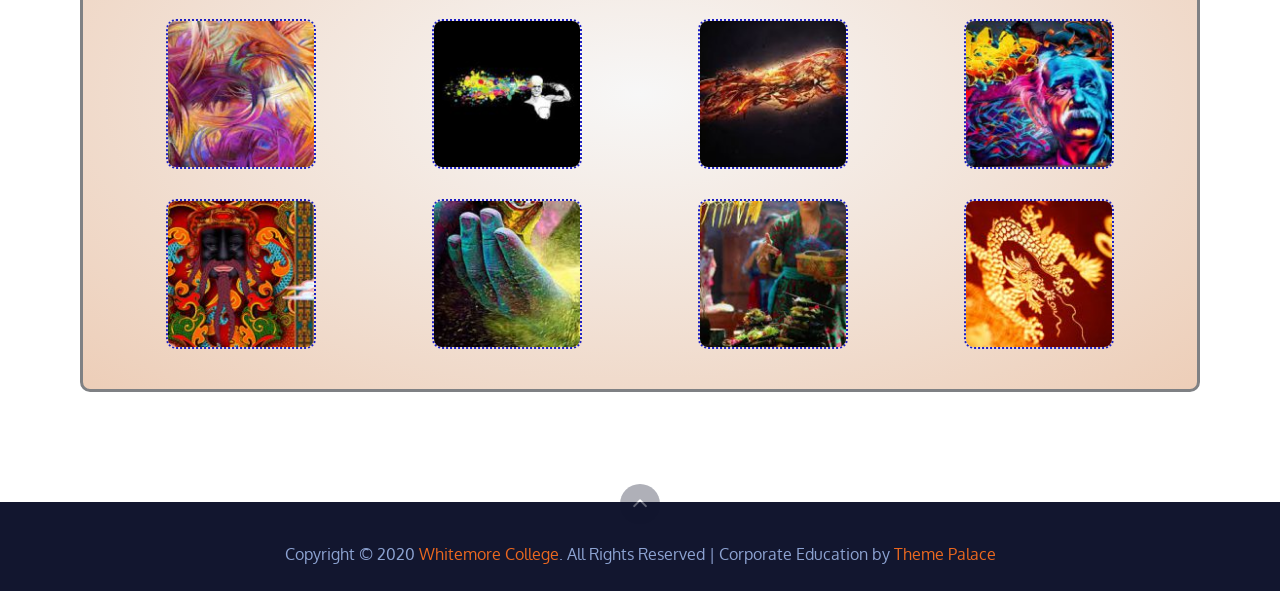
<file: gallary/index.html>
<!DOCTYPE html>
			<html lang="en-US">
	<head>
		<meta charset="UTF-8">
		<meta name="viewport" content="width=device-width, initial-scale=1, maximum-scale=1">
		<link rel="profile" href="http://gmpg.org/xfn/11">
		<title>GALLARY &#8211; Whitemore College</title>
<meta name='robots' content='noindex,follow' />
<link rel='dns-prefetch' href='//fonts.googleapis.com' />
<link rel='dns-prefetch' href='//s.w.org' />
<link rel="alternate" type="application/rss+xml" title="Whitemore College &raquo; Feed" href="https://harshita115.github.io/whitemore_wordpress/feed/" />
<link rel="alternate" type="application/rss+xml" title="Whitemore College &raquo; Comments Feed" href="https://harshita115.github.io/whitemore_wordpress/comments/feed/" />
		<script type="text/javascript">
			window._wpemojiSettings = {"baseUrl":"https:\/\/s.w.org\/images\/core\/emoji\/12.0.0-1\/72x72\/","ext":".png","svgUrl":"https:\/\/s.w.org\/images\/core\/emoji\/12.0.0-1\/svg\/","svgExt":".svg","source":{"concatemoji":"https:\/\/harshita115.github.io\/whitemore_wordpress\/wp-includes\/js\/wp-emoji-release.min.js?ver=5.2.4"}};
			!function(a,b,c){function d(a,b){var c=String.fromCharCode;l.clearRect(0,0,k.width,k.height),l.fillText(c.apply(this,a),0,0);var d=k.toDataURL();l.clearRect(0,0,k.width,k.height),l.fillText(c.apply(this,b),0,0);var e=k.toDataURL();return d===e}function e(a){var b;if(!l||!l.fillText)return!1;switch(l.textBaseline="top",l.font="600 32px Arial",a){case"flag":return!(b=d([55356,56826,55356,56819],[55356,56826,8203,55356,56819]))&&(b=d([55356,57332,56128,56423,56128,56418,56128,56421,56128,56430,56128,56423,56128,56447],[55356,57332,8203,56128,56423,8203,56128,56418,8203,56128,56421,8203,56128,56430,8203,56128,56423,8203,56128,56447]),!b);case"emoji":return b=d([55357,56424,55356,57342,8205,55358,56605,8205,55357,56424,55356,57340],[55357,56424,55356,57342,8203,55358,56605,8203,55357,56424,55356,57340]),!b}return!1}function f(a){var c=b.createElement("script");c.src=a,c.defer=c.type="text/javascript",b.getElementsByTagName("head")[0].appendChild(c)}var g,h,i,j,k=b.createElement("canvas"),l=k.getContext&&k.getContext("2d");for(j=Array("flag","emoji"),c.supports={everything:!0,everythingExceptFlag:!0},i=0;i<j.length;i++)c.supports[j[i]]=e(j[i]),c.supports.everything=c.supports.everything&&c.supports[j[i]],"flag"!==j[i]&&(c.supports.everythingExceptFlag=c.supports.everythingExceptFlag&&c.supports[j[i]]);c.supports.everythingExceptFlag=c.supports.everythingExceptFlag&&!c.supports.flag,c.DOMReady=!1,c.readyCallback=function(){c.DOMReady=!0},c.supports.everything||(h=function(){c.readyCallback()},b.addEventListener?(b.addEventListener("DOMContentLoaded",h,!1),a.addEventListener("load",h,!1)):(a.attachEvent("onload",h),b.attachEvent("onreadystatechange",function(){"complete"===b.readyState&&c.readyCallback()})),g=c.source||{},g.concatemoji?f(g.concatemoji):g.wpemoji&&g.twemoji&&(f(g.twemoji),f(g.wpemoji)))}(window,document,window._wpemojiSettings);
		</script>
		<style type="text/css">
img.wp-smiley,
img.emoji {
	display: inline !important;
	border: none !important;
	box-shadow: none !important;
	height: 1em !important;
	width: 1em !important;
	margin: 0 .07em !important;
	vertical-align: -0.1em !important;
	background: none !important;
	padding: 0 !important;
}
</style>
	<link rel='stylesheet' id='wp-block-library-css'  href='https://harshita115.github.io/whitemore_wordpress/wp-includes/css/dist/block-library/style.min.css?ver=5.2.4' type='text/css' media='all' />
<link rel='stylesheet' id='wp-block-library-theme-css'  href='https://harshita115.github.io/whitemore_wordpress/wp-includes/css/dist/block-library/theme.min.css?ver=5.2.4' type='text/css' media='all' />
<link rel='stylesheet' id='contact-form-7-css'  href='https://harshita115.github.io/whitemore_wordpress/wp-content/plugins/contact-form-7/includes/css/styles.css?ver=5.1.3' type='text/css' media='all' />
<link rel='stylesheet' id='corporate-education-fonts-css'  href='https://fonts.googleapis.com/css?family=Playfair+Display%3A400%2C700%2C900%7COxygen%3A300%2C400%2C700&#038;subset=latin%2Clatin-ext' type='text/css' media='all' />
<link rel='stylesheet' id='font-awesome-css'  href='https://harshita115.github.io/whitemore_wordpress/wp-content/plugins/elementor/assets/lib/font-awesome/css/font-awesome.min.css?ver=4.7.0' type='text/css' media='all' />
<link rel='stylesheet' id='slick-css'  href='https://harshita115.github.io/whitemore_wordpress/wp-content/themes/corporate-education/assets/css/slick.min.css?ver=5.2.4' type='text/css' media='all' />
<link rel='stylesheet' id='slick-theme-css'  href='https://harshita115.github.io/whitemore_wordpress/wp-content/themes/corporate-education/assets/css/slick-theme.min.css?ver=5.2.4' type='text/css' media='all' />
<link rel='stylesheet' id='corporate-education-blocks-css'  href='https://harshita115.github.io/whitemore_wordpress/wp-content/themes/corporate-education/assets/css/blocks.min.css?ver=5.2.4' type='text/css' media='all' />
<link rel='stylesheet' id='corporate-education-style-css'  href='https://harshita115.github.io/whitemore_wordpress/wp-content/themes/corporate-education/style.css?ver=5.2.4' type='text/css' media='all' />
<link rel='stylesheet' id='corporate-education-color-css'  href='https://harshita115.github.io/whitemore_wordpress/wp-content/themes/corporate-education/assets/css/blue.min.css?ver=5.2.4' type='text/css' media='all' />
<link rel='stylesheet' id='elementor-icons-css'  href='https://harshita115.github.io/whitemore_wordpress/wp-content/plugins/elementor/assets/lib/eicons/css/elementor-icons.min.css?ver=5.3.0' type='text/css' media='all' />
<link rel='stylesheet' id='elementor-animations-css'  href='https://harshita115.github.io/whitemore_wordpress/wp-content/plugins/elementor/assets/lib/animations/animations.min.css?ver=2.6.1' type='text/css' media='all' />
<link rel='stylesheet' id='elementor-frontend-css'  href='https://harshita115.github.io/whitemore_wordpress/wp-content/plugins/elementor/assets/css/frontend.min.css?ver=2.6.1' type='text/css' media='all' />
<link rel='stylesheet' id='elementor-global-css'  href='https://harshita115.github.io/whitemore_wordpress/wp-content/uploads/elementor/css/global.css?ver=1563120099' type='text/css' media='all' />
<link rel='stylesheet' id='elementor-post-41-css'  href='https://harshita115.github.io/whitemore_wordpress/wp-content/uploads/elementor/css/post-41.css?ver=1563167623' type='text/css' media='all' />
<link rel='stylesheet' id='google-fonts-1-css'  href='https://fonts.googleapis.com/css?family=Roboto%3A100%2C100italic%2C200%2C200italic%2C300%2C300italic%2C400%2C400italic%2C500%2C500italic%2C600%2C600italic%2C700%2C700italic%2C800%2C800italic%2C900%2C900italic%7CRoboto+Slab%3A100%2C100italic%2C200%2C200italic%2C300%2C300italic%2C400%2C400italic%2C500%2C500italic%2C600%2C600italic%2C700%2C700italic%2C800%2C800italic%2C900%2C900italic%7CAclonica%3A100%2C100italic%2C200%2C200italic%2C300%2C300italic%2C400%2C400italic%2C500%2C500italic%2C600%2C600italic%2C700%2C700italic%2C800%2C800italic%2C900%2C900italic&#038;ver=5.2.4' type='text/css' media='all' />
<script type='text/javascript' src='https://harshita115.github.io/whitemore_wordpress/wp-includes/js/jquery/jquery.js?ver=1.12.4-wp'></script>
<script type='text/javascript' src='https://harshita115.github.io/whitemore_wordpress/wp-includes/js/jquery/jquery-migrate.min.js?ver=1.4.1'></script>
<!--[if lt IE 9]>
<script type='text/javascript' src='https://harshita115.github.io/whitemore_wordpress/wp-content/themes/corporate-education/assets/js/html5.min.js?ver=3.7.3'></script>
<![endif]-->
<link rel='https://api.w.org/' href='https://harshita115.github.io/whitemore_wordpress/wp-json/' />
<link rel="EditURI" type="application/rsd+xml" title="RSD" href="https://harshita115.github.io/whitemore_wordpress/xmlrpc.php?rsd" />
<link rel="wlwmanifest" type="application/wlwmanifest+xml" href="https://harshita115.github.io/whitemore_wordpress/wp-includes/wlwmanifest.xml" /> 
<meta name="generator" content="WordPress 5.2.4" />
<link rel="canonical" href="https://harshita115.github.io/whitemore_wordpress/gallary/" />
<link rel='shortlink' href='https://harshita115.github.io/whitemore_wordpress/?p=41' />
<link rel="alternate" type="application/json+oembed" href="https://harshita115.github.io/whitemore_wordpress/wp-json/oembed/1.0/embed?url=https%3A%2F%2Fharshita115.github.io%2Fwhitemore_wordpress%2Fgallary%2F" />
<link rel="alternate" type="text/xml+oembed" href="https://harshita115.github.io/whitemore_wordpress/wp-json/oembed/1.0/embed?url=https%3A%2F%2Fharshita115.github.io%2Fwhitemore_wordpress%2Fgallary%2F&#038;format=xml" />
</head>

<body class="page-template-default page page-id-41 wp-custom-logo wide remove-curves no-sidebar elementor-default elementor-page elementor-page-41">
		<div id="page" class="site">
			<a class="skip-link screen-reader-text" href="#content">Skip to content</a>

					<header id="masthead" class="site-header" role="banner">
				<div class="site-branding-wrapper">
                <div class="wrapper">
				<div class="site-branding">
							<div class="site-logo">
            		<a href="https://harshita115.github.io/whitemore_wordpress/" class="custom-logo-link" rel="home"><img width="109" height="113" src="https://harshita115.github.io/whitemore_wordpress/wp-content/uploads/2019/07/cropped-logo.jpg" class="custom-logo" alt="Whitemore College" /></a>          		</div>
      		
			<div id="site-details">
									<p class="site-title"><a href="https://harshita115.github.io/whitemore_wordpress/" rel="home">Whitemore College</a></p>
									<p class="site-description">Inspiring Innovation</p>
							</div><!-- #site-details -->
		</div><!-- .site-branding -->
					</div><!-- .wrapper -->
        </div><!-- .site-branding-wrapper -->
				<nav id="site-navigation" class="main-navigation" role="navigation">
			<div class="wrapper">
				<button class="menu-toggle" aria-controls="primary-menu" aria-expanded="false">
					<span class="icon-bar"></span>
	                <span class="icon-bar"></span>
	                <span class="icon-bar"></span>
				</button>
				<div class="menu-main-container"><ul id="primary-menu" class="menu"><li id="menu-item-91" class="menu-item menu-item-type-post_type menu-item-object-page menu-item-91"><a href="https://harshita115.github.io/whitemore_wordpress/home/">HOME</a></li>
<li id="menu-item-103" class="menu-item menu-item-type-post_type menu-item-object-page menu-item-103"><a href="https://harshita115.github.io/whitemore_wordpress/about-us/">ABOUT US</a></li>
<li id="menu-item-90" class="menu-item menu-item-type-post_type menu-item-object-page current-menu-item page_item page-item-41 current_page_item menu-item-90"><a href="https://harshita115.github.io/whitemore_wordpress/gallary/" aria-current="page">GALLARY</a></li>
<li id="menu-item-136" class="menu-item menu-item-type-post_type menu-item-object-page menu-item-136"><a href="https://harshita115.github.io/whitemore_wordpress/blog/">BLOG</a></li>
<li id="menu-item-119" class="menu-item menu-item-type-post_type menu-item-object-page menu-item-119"><a href="https://harshita115.github.io/whitemore_wordpress/contact-us/">CONTACT US</a></li>
<li id="menu-item-186" class="menu-item menu-item-type-post_type menu-item-object-page menu-item-186"><a href="https://harshita115.github.io/whitemore_wordpress/faculty/">FACULTY</a></li>
</ul></div>			</div><!-- .wrapper -->
		</nav><!-- #site-navigation -->
				</header><!-- #masthead -->
				<div id="content" class="site-content">
				<section id="header-featured-image" class="page-section" style="background-image:url('https://harshita115.github.io/whitemore_wordpress/wp-content/uploads/2019/07/bg.jpg')">
                <div class="black-overlay"></div>
                <div class="wrapper">
                    <div class="page-detail">
                        <header class="page-header">
                            <h1 class="page-title">GALLARY</h1>
                        </header><!-- .page-header -->

                        <div id="breadcrumb-list" class="os-animation" data-os-animation="fadeInUp">
			<div class="container"><nav role="navigation" aria-label="Breadcrumbs" class="breadcrumb-trail breadcrumbs" itemprop="breadcrumb"><ul class="trail-items" itemscope itemtype="http://schema.org/BreadcrumbList"><meta name="numberOfItems" content="2" /><meta name="itemListOrder" content="Ascending" /><li itemprop="itemListElement" itemscope itemtype="http://schema.org/ListItem" class="trail-item trail-begin"><a href="https://harshita115.github.io/whitemore_wordpress" rel="home"><span itemprop="name">Home</span></a><meta itemprop="position" content="1" /></li><li itemprop="itemListElement" itemscope itemtype="http://schema.org/ListItem" class="trail-item trail-end"><span itemprop="name">GALLARY</span><meta itemprop="position" content="2" /></li></ul></nav></div><!-- .container -->
			</div><!-- #breadcrumb-list -->                    </div><!-- .page-detail -->
                </div><!-- .wrapper -->

                <div class="white-shape bottom"></div>
                <div class="white-shape bottom left"></div>

            </section><!-- #header-featured-image  -->

			<div class="template-wrapper">
	    <div class="white-shape top move-up left innerpage"></div>
	    <div class="white-shape top full-width innerpage"></div>
	    <div class="white-shape bottom right move-down"></div>
	    
    	<div class="wrapper page-section less-top-padding">
			<div id="primary" class="content-area">
				<main id="main" class="site-main" role="main">

					
<article id="post-41" class="post-41 page type-page status-publish has-post-thumbnail hentry">
		<div class="entry-content">
				<div data-elementor-type="post" data-elementor-id="41" class="elementor elementor-41" data-elementor-settings="[]">
			<div class="elementor-inner">
				<div class="elementor-section-wrap">
							<section class="elementor-element elementor-element-40b1bb0 elementor-section-boxed elementor-section-height-default elementor-section-height-default elementor-section elementor-top-section" data-id="40b1bb0" data-element_type="section">
						<div class="elementor-container elementor-column-gap-default">
				<div class="elementor-row">
				<div class="elementor-element elementor-element-9c2058e elementor-column elementor-col-100 elementor-top-column" data-id="9c2058e" data-element_type="column">
			<div class="elementor-column-wrap  elementor-element-populated">
					<div class="elementor-widget-wrap">
				<div class="elementor-element elementor-element-9fd06c8 elementor-invisible elementor-widget elementor-widget-heading" data-id="9fd06c8" data-element_type="widget" data-settings="{&quot;_animation&quot;:&quot;fadeInRight&quot;}" data-widget_type="heading.default">
				<div class="elementor-widget-container">
			<h1 class="elementor-heading-title elementor-size-xl">Architecture</h1>		</div>
				</div>
						</div>
			</div>
		</div>
						</div>
			</div>
		</section>
				<section class="elementor-element elementor-element-5e348a9 elementor-section-boxed elementor-section-height-default elementor-section-height-default elementor-section elementor-top-section" data-id="5e348a9" data-element_type="section">
						<div class="elementor-container elementor-column-gap-default">
				<div class="elementor-row">
				<div class="elementor-element elementor-element-98c2bf1 elementor-column elementor-col-100 elementor-top-column" data-id="98c2bf1" data-element_type="column">
			<div class="elementor-column-wrap  elementor-element-populated">
					<div class="elementor-widget-wrap">
				<div class="elementor-element elementor-element-2fa1fdd gallery-spacing-custom elementor-invisible elementor-widget elementor-widget-image-gallery" data-id="2fa1fdd" data-element_type="widget" data-settings="{&quot;_animation&quot;:&quot;zoomIn&quot;}" data-widget_type="image-gallery.default">
				<div class="elementor-widget-container">
					<div class="elementor-image-gallery">
			<div id='gallery-1' class='gallery galleryid-41 gallery-columns-4 gallery-size-thumbnail'><figure class='gallery-item'>
			<div class='gallery-icon landscape'>
				<a data-elementor-open-lightbox="default" data-elementor-lightbox-slideshow="2fa1fdd" href='https://harshita115.github.io/whitemore_wordpress/wp-content/uploads/2019/07/11.jpg'><img width="150" height="150" src="https://harshita115.github.io/whitemore_wordpress/wp-content/uploads/2019/07/11-150x150.jpg" class="attachment-thumbnail size-thumbnail" alt="" /></a>
			</div></figure><figure class='gallery-item'>
			<div class='gallery-icon landscape'>
				<a data-elementor-open-lightbox="default" data-elementor-lightbox-slideshow="2fa1fdd" href='https://harshita115.github.io/whitemore_wordpress/wp-content/uploads/2019/07/1-1.jpg'><img width="150" height="150" src="https://harshita115.github.io/whitemore_wordpress/wp-content/uploads/2019/07/1-1-150x150.jpg" class="attachment-thumbnail size-thumbnail" alt="" /></a>
			</div></figure><figure class='gallery-item'>
			<div class='gallery-icon landscape'>
				<a data-elementor-open-lightbox="default" data-elementor-lightbox-slideshow="2fa1fdd" href='https://harshita115.github.io/whitemore_wordpress/wp-content/uploads/2019/07/background.png'><img width="150" height="150" src="https://harshita115.github.io/whitemore_wordpress/wp-content/uploads/2019/07/background-150x150.png" class="attachment-thumbnail size-thumbnail" alt="" srcset="https://harshita115.github.io/whitemore_wordpress/wp-content/uploads/2019/07/background-150x150.png 150w, https://harshita115.github.io/whitemore_wordpress/wp-content/uploads/2019/07/background-400x400.png 400w" sizes="(max-width: 150px) 100vw, 150px" /></a>
			</div></figure><figure class='gallery-item'>
			<div class='gallery-icon landscape'>
				<a data-elementor-open-lightbox="default" data-elementor-lightbox-slideshow="2fa1fdd" href='https://harshita115.github.io/whitemore_wordpress/wp-content/uploads/2019/07/15.jpg'><img width="150" height="150" src="https://harshita115.github.io/whitemore_wordpress/wp-content/uploads/2019/07/15-150x150.jpg" class="attachment-thumbnail size-thumbnail" alt="" /></a>
			</div></figure><figure class='gallery-item'>
			<div class='gallery-icon landscape'>
				<a data-elementor-open-lightbox="default" data-elementor-lightbox-slideshow="2fa1fdd" href='https://harshita115.github.io/whitemore_wordpress/wp-content/uploads/2019/07/10.jpg'><img width="150" height="150" src="https://harshita115.github.io/whitemore_wordpress/wp-content/uploads/2019/07/10-150x150.jpg" class="attachment-thumbnail size-thumbnail" alt="" /></a>
			</div></figure><figure class='gallery-item'>
			<div class='gallery-icon landscape'>
				<a data-elementor-open-lightbox="default" data-elementor-lightbox-slideshow="2fa1fdd" href='https://harshita115.github.io/whitemore_wordpress/wp-content/uploads/2019/07/bg.jpg'><img width="150" height="150" src="https://harshita115.github.io/whitemore_wordpress/wp-content/uploads/2019/07/bg-150x150.jpg" class="attachment-thumbnail size-thumbnail" alt="" srcset="https://harshita115.github.io/whitemore_wordpress/wp-content/uploads/2019/07/bg-150x150.jpg 150w, https://harshita115.github.io/whitemore_wordpress/wp-content/uploads/2019/07/bg-400x400.jpg 400w" sizes="(max-width: 150px) 100vw, 150px" /></a>
			</div></figure><figure class='gallery-item'>
			<div class='gallery-icon landscape'>
				<a data-elementor-open-lightbox="default" data-elementor-lightbox-slideshow="2fa1fdd" href='https://harshita115.github.io/whitemore_wordpress/wp-content/uploads/2019/07/14.jpg'><img width="150" height="150" src="https://harshita115.github.io/whitemore_wordpress/wp-content/uploads/2019/07/14-150x150.jpg" class="attachment-thumbnail size-thumbnail" alt="" /></a>
			</div></figure><figure class='gallery-item'>
			<div class='gallery-icon landscape'>
				<a data-elementor-open-lightbox="default" data-elementor-lightbox-slideshow="2fa1fdd" href='https://harshita115.github.io/whitemore_wordpress/wp-content/uploads/2019/07/17.jpg'><img width="150" height="150" src="https://harshita115.github.io/whitemore_wordpress/wp-content/uploads/2019/07/17-150x150.jpg" class="attachment-thumbnail size-thumbnail" alt="" /></a>
			</div></figure><figure class='gallery-item'>
			<div class='gallery-icon landscape'>
				<a data-elementor-open-lightbox="default" data-elementor-lightbox-slideshow="2fa1fdd" href='https://harshita115.github.io/whitemore_wordpress/wp-content/uploads/2019/07/4.jpg'><img width="150" height="150" src="https://harshita115.github.io/whitemore_wordpress/wp-content/uploads/2019/07/4-150x150.jpg" class="attachment-thumbnail size-thumbnail" alt="" /></a>
			</div></figure><figure class='gallery-item'>
			<div class='gallery-icon landscape'>
				<a data-elementor-open-lightbox="default" data-elementor-lightbox-slideshow="2fa1fdd" href='https://harshita115.github.io/whitemore_wordpress/wp-content/uploads/2019/07/1.jpg'><img width="150" height="150" src="https://harshita115.github.io/whitemore_wordpress/wp-content/uploads/2019/07/1-150x150.jpg" class="attachment-thumbnail size-thumbnail" alt="" /></a>
			</div></figure><figure class='gallery-item'>
			<div class='gallery-icon landscape'>
				<a data-elementor-open-lightbox="default" data-elementor-lightbox-slideshow="2fa1fdd" href='https://harshita115.github.io/whitemore_wordpress/wp-content/uploads/2019/07/3.jpg'><img width="150" height="150" src="https://harshita115.github.io/whitemore_wordpress/wp-content/uploads/2019/07/3-150x150.jpg" class="attachment-thumbnail size-thumbnail" alt="" /></a>
			</div></figure><figure class='gallery-item'>
			<div class='gallery-icon landscape'>
				<a data-elementor-open-lightbox="default" data-elementor-lightbox-slideshow="2fa1fdd" href='https://harshita115.github.io/whitemore_wordpress/wp-content/uploads/2019/07/11-1.jpg'><img width="150" height="150" src="https://harshita115.github.io/whitemore_wordpress/wp-content/uploads/2019/07/11-1-150x150.jpg" class="attachment-thumbnail size-thumbnail" alt="" /></a>
			</div></figure>
		</div>
		</div>
				</div>
				</div>
						</div>
			</div>
		</div>
						</div>
			</div>
		</section>
				<section class="elementor-element elementor-element-5ed9071 elementor-section-boxed elementor-section-height-default elementor-section-height-default elementor-section elementor-top-section" data-id="5ed9071" data-element_type="section">
						<div class="elementor-container elementor-column-gap-default">
				<div class="elementor-row">
				<div class="elementor-element elementor-element-90c5ceb elementor-column elementor-col-100 elementor-top-column" data-id="90c5ceb" data-element_type="column">
			<div class="elementor-column-wrap  elementor-element-populated">
					<div class="elementor-widget-wrap">
				<div class="elementor-element elementor-element-6f5ebf4 elementor-invisible elementor-widget elementor-widget-heading" data-id="6f5ebf4" data-element_type="widget" data-settings="{&quot;_animation&quot;:&quot;fadeInRight&quot;}" data-widget_type="heading.default">
				<div class="elementor-widget-container">
			<h1 class="elementor-heading-title elementor-size-xl">Sports</h1>		</div>
				</div>
						</div>
			</div>
		</div>
						</div>
			</div>
		</section>
				<section class="elementor-element elementor-element-ab6c457 elementor-section-boxed elementor-section-height-default elementor-section-height-default elementor-section elementor-top-section" data-id="ab6c457" data-element_type="section">
						<div class="elementor-container elementor-column-gap-default">
				<div class="elementor-row">
				<div class="elementor-element elementor-element-9dca5d4 elementor-column elementor-col-100 elementor-top-column" data-id="9dca5d4" data-element_type="column">
			<div class="elementor-column-wrap  elementor-element-populated">
					<div class="elementor-widget-wrap">
				<div class="elementor-element elementor-element-71699a8 gallery-spacing-custom elementor-invisible elementor-widget elementor-widget-image-gallery" data-id="71699a8" data-element_type="widget" data-settings="{&quot;_animation&quot;:&quot;zoomIn&quot;}" data-widget_type="image-gallery.default">
				<div class="elementor-widget-container">
					<div class="elementor-image-gallery">
			<div id='gallery-2' class='gallery galleryid-41 gallery-columns-4 gallery-size-thumbnail'><figure class='gallery-item'>
			<div class='gallery-icon landscape'>
				<a data-elementor-open-lightbox="default" data-elementor-lightbox-slideshow="71699a8" href='https://harshita115.github.io/whitemore_wordpress/wp-content/uploads/2019/07/s7.jpg'><img width="150" height="150" src="https://harshita115.github.io/whitemore_wordpress/wp-content/uploads/2019/07/s7-150x150.jpg" class="attachment-thumbnail size-thumbnail" alt="" /></a>
			</div></figure><figure class='gallery-item'>
			<div class='gallery-icon landscape'>
				<a data-elementor-open-lightbox="default" data-elementor-lightbox-slideshow="71699a8" href='https://harshita115.github.io/whitemore_wordpress/wp-content/uploads/2019/07/13.jpg'><img width="150" height="150" src="https://harshita115.github.io/whitemore_wordpress/wp-content/uploads/2019/07/13-150x150.jpg" class="attachment-thumbnail size-thumbnail" alt="" /></a>
			</div></figure><figure class='gallery-item'>
			<div class='gallery-icon landscape'>
				<a data-elementor-open-lightbox="default" data-elementor-lightbox-slideshow="71699a8" href='https://harshita115.github.io/whitemore_wordpress/wp-content/uploads/2019/07/7.jpg'><img width="150" height="150" src="https://harshita115.github.io/whitemore_wordpress/wp-content/uploads/2019/07/7-150x150.jpg" class="attachment-thumbnail size-thumbnail" alt="" /></a>
			</div></figure><figure class='gallery-item'>
			<div class='gallery-icon landscape'>
				<a data-elementor-open-lightbox="default" data-elementor-lightbox-slideshow="71699a8" href='https://harshita115.github.io/whitemore_wordpress/wp-content/uploads/2019/07/s9.jpg'><img width="150" height="150" src="https://harshita115.github.io/whitemore_wordpress/wp-content/uploads/2019/07/s9-150x150.jpg" class="attachment-thumbnail size-thumbnail" alt="" /></a>
			</div></figure><figure class='gallery-item'>
			<div class='gallery-icon landscape'>
				<a data-elementor-open-lightbox="default" data-elementor-lightbox-slideshow="71699a8" href='https://harshita115.github.io/whitemore_wordpress/wp-content/uploads/2019/07/s8.jpg'><img width="150" height="150" src="https://harshita115.github.io/whitemore_wordpress/wp-content/uploads/2019/07/s8-150x150.jpg" class="attachment-thumbnail size-thumbnail" alt="" srcset="https://harshita115.github.io/whitemore_wordpress/wp-content/uploads/2019/07/s8-150x150.jpg 150w, https://harshita115.github.io/whitemore_wordpress/wp-content/uploads/2019/07/s8.jpg 225w" sizes="(max-width: 150px) 100vw, 150px" /></a>
			</div></figure><figure class='gallery-item'>
			<div class='gallery-icon landscape'>
				<a data-elementor-open-lightbox="default" data-elementor-lightbox-slideshow="71699a8" href='https://harshita115.github.io/whitemore_wordpress/wp-content/uploads/2019/07/s10.jpg'><img width="150" height="150" src="https://harshita115.github.io/whitemore_wordpress/wp-content/uploads/2019/07/s10-150x150.jpg" class="attachment-thumbnail size-thumbnail" alt="" /></a>
			</div></figure><figure class='gallery-item'>
			<div class='gallery-icon landscape'>
				<a data-elementor-open-lightbox="default" data-elementor-lightbox-slideshow="71699a8" href='https://harshita115.github.io/whitemore_wordpress/wp-content/uploads/2019/07/s4.jpg'><img width="150" height="150" src="https://harshita115.github.io/whitemore_wordpress/wp-content/uploads/2019/07/s4-150x150.jpg" class="attachment-thumbnail size-thumbnail" alt="" /></a>
			</div></figure><figure class='gallery-item'>
			<div class='gallery-icon landscape'>
				<a data-elementor-open-lightbox="default" data-elementor-lightbox-slideshow="71699a8" href='https://harshita115.github.io/whitemore_wordpress/wp-content/uploads/2019/07/s1.jpg'><img width="150" height="150" src="https://harshita115.github.io/whitemore_wordpress/wp-content/uploads/2019/07/s1-150x150.jpg" class="attachment-thumbnail size-thumbnail" alt="" /></a>
			</div></figure><figure class='gallery-item'>
			<div class='gallery-icon landscape'>
				<a data-elementor-open-lightbox="default" data-elementor-lightbox-slideshow="71699a8" href='https://harshita115.github.io/whitemore_wordpress/wp-content/uploads/2019/07/s6.jpg'><img width="150" height="150" src="https://harshita115.github.io/whitemore_wordpress/wp-content/uploads/2019/07/s6-150x150.jpg" class="attachment-thumbnail size-thumbnail" alt="" /></a>
			</div></figure><figure class='gallery-item'>
			<div class='gallery-icon landscape'>
				<a data-elementor-open-lightbox="default" data-elementor-lightbox-slideshow="71699a8" href='https://harshita115.github.io/whitemore_wordpress/wp-content/uploads/2019/07/s5.jpg'><img width="150" height="150" src="https://harshita115.github.io/whitemore_wordpress/wp-content/uploads/2019/07/s5-150x150.jpg" class="attachment-thumbnail size-thumbnail" alt="" /></a>
			</div></figure><figure class='gallery-item'>
			<div class='gallery-icon landscape'>
				<a data-elementor-open-lightbox="default" data-elementor-lightbox-slideshow="71699a8" href='https://harshita115.github.io/whitemore_wordpress/wp-content/uploads/2019/07/s2.jpg'><img width="150" height="150" src="https://harshita115.github.io/whitemore_wordpress/wp-content/uploads/2019/07/s2-150x150.jpg" class="attachment-thumbnail size-thumbnail" alt="" /></a>
			</div></figure><figure class='gallery-item'>
			<div class='gallery-icon landscape'>
				<a data-elementor-open-lightbox="default" data-elementor-lightbox-slideshow="71699a8" href='https://harshita115.github.io/whitemore_wordpress/wp-content/uploads/2019/07/s3.jpg'><img width="150" height="150" src="https://harshita115.github.io/whitemore_wordpress/wp-content/uploads/2019/07/s3-150x150.jpg" class="attachment-thumbnail size-thumbnail" alt="" /></a>
			</div></figure>
		</div>
		</div>
				</div>
				</div>
						</div>
			</div>
		</div>
						</div>
			</div>
		</section>
				<section class="elementor-element elementor-element-c99368b elementor-section-boxed elementor-section-height-default elementor-section-height-default elementor-section elementor-top-section" data-id="c99368b" data-element_type="section">
						<div class="elementor-container elementor-column-gap-default">
				<div class="elementor-row">
				<div class="elementor-element elementor-element-e928d85 elementor-column elementor-col-100 elementor-top-column" data-id="e928d85" data-element_type="column">
			<div class="elementor-column-wrap  elementor-element-populated">
					<div class="elementor-widget-wrap">
				<div class="elementor-element elementor-element-4c59c6d elementor-invisible elementor-widget elementor-widget-heading" data-id="4c59c6d" data-element_type="widget" data-settings="{&quot;_animation&quot;:&quot;fadeInRight&quot;}" data-widget_type="heading.default">
				<div class="elementor-widget-container">
			<h1 class="elementor-heading-title elementor-size-xl">Cultural Fest</h1>		</div>
				</div>
						</div>
			</div>
		</div>
						</div>
			</div>
		</section>
				<section class="elementor-element elementor-element-0ff5120 elementor-section-boxed elementor-section-height-default elementor-section-height-default elementor-section elementor-top-section" data-id="0ff5120" data-element_type="section">
						<div class="elementor-container elementor-column-gap-default">
				<div class="elementor-row">
				<div class="elementor-element elementor-element-3cb70dc elementor-column elementor-col-100 elementor-top-column" data-id="3cb70dc" data-element_type="column">
			<div class="elementor-column-wrap  elementor-element-populated">
					<div class="elementor-widget-wrap">
						</div>
			</div>
		</div>
						</div>
			</div>
		</section>
				<section class="elementor-element elementor-element-1333219 elementor-section-boxed elementor-section-height-default elementor-section-height-default elementor-section elementor-top-section" data-id="1333219" data-element_type="section">
						<div class="elementor-container elementor-column-gap-default">
				<div class="elementor-row">
				<div class="elementor-element elementor-element-171d932 elementor-column elementor-col-100 elementor-top-column" data-id="171d932" data-element_type="column">
			<div class="elementor-column-wrap  elementor-element-populated">
					<div class="elementor-widget-wrap">
				<div class="elementor-element elementor-element-d46251a gallery-spacing-custom elementor-invisible elementor-widget elementor-widget-image-gallery" data-id="d46251a" data-element_type="widget" data-settings="{&quot;_animation&quot;:&quot;zoomIn&quot;}" data-widget_type="image-gallery.default">
				<div class="elementor-widget-container">
					<div class="elementor-image-gallery">
			<div id='gallery-3' class='gallery galleryid-41 gallery-columns-4 gallery-size-thumbnail'><figure class='gallery-item'>
			<div class='gallery-icon landscape'>
				<a data-elementor-open-lightbox="default" data-elementor-lightbox-slideshow="d46251a" href='https://harshita115.github.io/whitemore_wordpress/wp-content/uploads/2019/07/a6.jpg'><img width="150" height="150" src="https://harshita115.github.io/whitemore_wordpress/wp-content/uploads/2019/07/a6-150x150.jpg" class="attachment-thumbnail size-thumbnail" alt="" /></a>
			</div></figure><figure class='gallery-item'>
			<div class='gallery-icon landscape'>
				<a data-elementor-open-lightbox="default" data-elementor-lightbox-slideshow="d46251a" href='https://harshita115.github.io/whitemore_wordpress/wp-content/uploads/2019/07/c4-1.jpg'><img width="150" height="150" src="https://harshita115.github.io/whitemore_wordpress/wp-content/uploads/2019/07/c4-1-150x150.jpg" class="attachment-thumbnail size-thumbnail" alt="" /></a>
			</div></figure><figure class='gallery-item'>
			<div class='gallery-icon landscape'>
				<a data-elementor-open-lightbox="default" data-elementor-lightbox-slideshow="d46251a" href='https://harshita115.github.io/whitemore_wordpress/wp-content/uploads/2019/07/c5.jpg'><img width="150" height="150" src="https://harshita115.github.io/whitemore_wordpress/wp-content/uploads/2019/07/c5-150x150.jpg" class="attachment-thumbnail size-thumbnail" alt="" /></a>
			</div></figure><figure class='gallery-item'>
			<div class='gallery-icon landscape'>
				<a data-elementor-open-lightbox="default" data-elementor-lightbox-slideshow="d46251a" href='https://harshita115.github.io/whitemore_wordpress/wp-content/uploads/2019/07/c8.jpg'><img width="150" height="150" src="https://harshita115.github.io/whitemore_wordpress/wp-content/uploads/2019/07/c8-150x150.jpg" class="attachment-thumbnail size-thumbnail" alt="" /></a>
			</div></figure><figure class='gallery-item'>
			<div class='gallery-icon landscape'>
				<a data-elementor-open-lightbox="default" data-elementor-lightbox-slideshow="d46251a" href='https://harshita115.github.io/whitemore_wordpress/wp-content/uploads/2019/07/c7.jpg'><img width="150" height="150" src="https://harshita115.github.io/whitemore_wordpress/wp-content/uploads/2019/07/c7-150x150.jpg" class="attachment-thumbnail size-thumbnail" alt="" /></a>
			</div></figure><figure class='gallery-item'>
			<div class='gallery-icon landscape'>
				<a data-elementor-open-lightbox="default" data-elementor-lightbox-slideshow="d46251a" href='https://harshita115.github.io/whitemore_wordpress/wp-content/uploads/2019/07/c9.jpg'><img width="150" height="150" src="https://harshita115.github.io/whitemore_wordpress/wp-content/uploads/2019/07/c9-150x150.jpg" class="attachment-thumbnail size-thumbnail" alt="" /></a>
			</div></figure><figure class='gallery-item'>
			<div class='gallery-icon landscape'>
				<a data-elementor-open-lightbox="default" data-elementor-lightbox-slideshow="d46251a" href='https://harshita115.github.io/whitemore_wordpress/wp-content/uploads/2019/07/c2.jpg'><img width="150" height="150" src="https://harshita115.github.io/whitemore_wordpress/wp-content/uploads/2019/07/c2-150x150.jpg" class="attachment-thumbnail size-thumbnail" alt="" /></a>
			</div></figure><figure class='gallery-item'>
			<div class='gallery-icon landscape'>
				<a data-elementor-open-lightbox="default" data-elementor-lightbox-slideshow="d46251a" href='https://harshita115.github.io/whitemore_wordpress/wp-content/uploads/2019/07/c4.jpg'><img width="150" height="150" src="https://harshita115.github.io/whitemore_wordpress/wp-content/uploads/2019/07/c4-150x150.jpg" class="attachment-thumbnail size-thumbnail" alt="" /></a>
			</div></figure><figure class='gallery-item'>
			<div class='gallery-icon landscape'>
				<a data-elementor-open-lightbox="default" data-elementor-lightbox-slideshow="d46251a" href='https://harshita115.github.io/whitemore_wordpress/wp-content/uploads/2019/07/c6.jpg'><img width="150" height="150" src="https://harshita115.github.io/whitemore_wordpress/wp-content/uploads/2019/07/c6-150x150.jpg" class="attachment-thumbnail size-thumbnail" alt="" /></a>
			</div></figure><figure class='gallery-item'>
			<div class='gallery-icon landscape'>
				<a data-elementor-open-lightbox="default" data-elementor-lightbox-slideshow="d46251a" href='https://harshita115.github.io/whitemore_wordpress/wp-content/uploads/2019/07/8-1.jpg'><img width="150" height="150" src="https://harshita115.github.io/whitemore_wordpress/wp-content/uploads/2019/07/8-1-150x150.jpg" class="attachment-thumbnail size-thumbnail" alt="" /></a>
			</div></figure><figure class='gallery-item'>
			<div class='gallery-icon landscape'>
				<a data-elementor-open-lightbox="default" data-elementor-lightbox-slideshow="d46251a" href='https://harshita115.github.io/whitemore_wordpress/wp-content/uploads/2019/07/8.jpg'><img width="150" height="150" src="https://harshita115.github.io/whitemore_wordpress/wp-content/uploads/2019/07/8-150x150.jpg" class="attachment-thumbnail size-thumbnail" alt="" /></a>
			</div></figure><figure class='gallery-item'>
			<div class='gallery-icon landscape'>
				<a data-elementor-open-lightbox="default" data-elementor-lightbox-slideshow="d46251a" href='https://harshita115.github.io/whitemore_wordpress/wp-content/uploads/2019/07/s7.jpg'><img width="150" height="150" src="https://harshita115.github.io/whitemore_wordpress/wp-content/uploads/2019/07/s7-150x150.jpg" class="attachment-thumbnail size-thumbnail" alt="" /></a>
			</div></figure>
		</div>
		</div>
				</div>
				</div>
						</div>
			</div>
		</div>
						</div>
			</div>
		</section>
				<section class="elementor-element elementor-element-763b365 elementor-section-boxed elementor-section-height-default elementor-section-height-default elementor-section elementor-top-section" data-id="763b365" data-element_type="section">
						<div class="elementor-container elementor-column-gap-default">
				<div class="elementor-row">
				<div class="elementor-element elementor-element-6aca871 elementor-column elementor-col-100 elementor-top-column" data-id="6aca871" data-element_type="column">
			<div class="elementor-column-wrap  elementor-element-populated">
					<div class="elementor-widget-wrap">
				<div class="elementor-element elementor-element-84a83f3 elementor-invisible elementor-widget elementor-widget-heading" data-id="84a83f3" data-element_type="widget" data-settings="{&quot;_animation&quot;:&quot;fadeInRight&quot;}" data-widget_type="heading.default">
				<div class="elementor-widget-container">
			<h1 class="elementor-heading-title elementor-size-xl">Art</h1>		</div>
				</div>
						</div>
			</div>
		</div>
						</div>
			</div>
		</section>
				<section class="elementor-element elementor-element-7910b32 elementor-section-boxed elementor-section-height-default elementor-section-height-default elementor-section elementor-top-section" data-id="7910b32" data-element_type="section">
						<div class="elementor-container elementor-column-gap-default">
				<div class="elementor-row">
				<div class="elementor-element elementor-element-2a8f6fa elementor-column elementor-col-100 elementor-top-column" data-id="2a8f6fa" data-element_type="column">
			<div class="elementor-column-wrap  elementor-element-populated">
					<div class="elementor-widget-wrap">
				<div class="elementor-element elementor-element-87a4af8 gallery-spacing-custom elementor-invisible elementor-widget elementor-widget-image-gallery" data-id="87a4af8" data-element_type="widget" data-settings="{&quot;_animation&quot;:&quot;zoomIn&quot;}" data-widget_type="image-gallery.default">
				<div class="elementor-widget-container">
					<div class="elementor-image-gallery">
			<div id='gallery-4' class='gallery galleryid-41 gallery-columns-4 gallery-size-thumbnail'><figure class='gallery-item'>
			<div class='gallery-icon landscape'>
				<a data-elementor-open-lightbox="default" data-elementor-lightbox-slideshow="87a4af8" href='https://harshita115.github.io/whitemore_wordpress/wp-content/uploads/2019/07/c4.jpg'><img width="150" height="150" src="https://harshita115.github.io/whitemore_wordpress/wp-content/uploads/2019/07/c4-150x150.jpg" class="attachment-thumbnail size-thumbnail" alt="" /></a>
			</div></figure><figure class='gallery-item'>
			<div class='gallery-icon landscape'>
				<a data-elementor-open-lightbox="default" data-elementor-lightbox-slideshow="87a4af8" href='https://harshita115.github.io/whitemore_wordpress/wp-content/uploads/2019/07/a1-1.jpg'><img width="150" height="150" src="https://harshita115.github.io/whitemore_wordpress/wp-content/uploads/2019/07/a1-1-150x150.jpg" class="attachment-thumbnail size-thumbnail" alt="" /></a>
			</div></figure><figure class='gallery-item'>
			<div class='gallery-icon landscape'>
				<a data-elementor-open-lightbox="default" data-elementor-lightbox-slideshow="87a4af8" href='https://harshita115.github.io/whitemore_wordpress/wp-content/uploads/2019/07/a5-1.jpg'><img width="150" height="150" src="https://harshita115.github.io/whitemore_wordpress/wp-content/uploads/2019/07/a5-1-150x150.jpg" class="attachment-thumbnail size-thumbnail" alt="" /></a>
			</div></figure><figure class='gallery-item'>
			<div class='gallery-icon portrait'>
				<a data-elementor-open-lightbox="default" data-elementor-lightbox-slideshow="87a4af8" href='https://harshita115.github.io/whitemore_wordpress/wp-content/uploads/2019/07/a7.jpg'><img width="150" height="150" src="https://harshita115.github.io/whitemore_wordpress/wp-content/uploads/2019/07/a7-150x150.jpg" class="attachment-thumbnail size-thumbnail" alt="" /></a>
			</div></figure><figure class='gallery-item'>
			<div class='gallery-icon landscape'>
				<a data-elementor-open-lightbox="default" data-elementor-lightbox-slideshow="87a4af8" href='https://harshita115.github.io/whitemore_wordpress/wp-content/uploads/2019/07/a3.jpg'><img width="150" height="150" src="https://harshita115.github.io/whitemore_wordpress/wp-content/uploads/2019/07/a3-150x150.jpg" class="attachment-thumbnail size-thumbnail" alt="" /></a>
			</div></figure><figure class='gallery-item'>
			<div class='gallery-icon landscape'>
				<a data-elementor-open-lightbox="default" data-elementor-lightbox-slideshow="87a4af8" href='https://harshita115.github.io/whitemore_wordpress/wp-content/uploads/2019/07/a2.jpg'><img width="150" height="150" src="https://harshita115.github.io/whitemore_wordpress/wp-content/uploads/2019/07/a2-150x150.jpg" class="attachment-thumbnail size-thumbnail" alt="" /></a>
			</div></figure><figure class='gallery-item'>
			<div class='gallery-icon landscape'>
				<a data-elementor-open-lightbox="default" data-elementor-lightbox-slideshow="87a4af8" href='https://harshita115.github.io/whitemore_wordpress/wp-content/uploads/2019/07/a5.jpg'><img width="150" height="150" src="https://harshita115.github.io/whitemore_wordpress/wp-content/uploads/2019/07/a5-150x150.jpg" class="attachment-thumbnail size-thumbnail" alt="" /></a>
			</div></figure><figure class='gallery-item'>
			<div class='gallery-icon landscape'>
				<a data-elementor-open-lightbox="default" data-elementor-lightbox-slideshow="87a4af8" href='https://harshita115.github.io/whitemore_wordpress/wp-content/uploads/2019/07/a4.jpg'><img width="150" height="150" src="https://harshita115.github.io/whitemore_wordpress/wp-content/uploads/2019/07/a4-150x150.jpg" class="attachment-thumbnail size-thumbnail" alt="" /></a>
			</div></figure><figure class='gallery-item'>
			<div class='gallery-icon landscape'>
				<a data-elementor-open-lightbox="default" data-elementor-lightbox-slideshow="87a4af8" href='https://harshita115.github.io/whitemore_wordpress/wp-content/uploads/2019/07/c1-1.jpg'><img width="150" height="150" src="https://harshita115.github.io/whitemore_wordpress/wp-content/uploads/2019/07/c1-1-150x150.jpg" class="attachment-thumbnail size-thumbnail" alt="" /></a>
			</div></figure><figure class='gallery-item'>
			<div class='gallery-icon landscape'>
				<a data-elementor-open-lightbox="default" data-elementor-lightbox-slideshow="87a4af8" href='https://harshita115.github.io/whitemore_wordpress/wp-content/uploads/2019/07/a6.jpg'><img width="150" height="150" src="https://harshita115.github.io/whitemore_wordpress/wp-content/uploads/2019/07/a6-150x150.jpg" class="attachment-thumbnail size-thumbnail" alt="" /></a>
			</div></figure><figure class='gallery-item'>
			<div class='gallery-icon landscape'>
				<a data-elementor-open-lightbox="default" data-elementor-lightbox-slideshow="87a4af8" href='https://harshita115.github.io/whitemore_wordpress/wp-content/uploads/2019/07/c4-1.jpg'><img width="150" height="150" src="https://harshita115.github.io/whitemore_wordpress/wp-content/uploads/2019/07/c4-1-150x150.jpg" class="attachment-thumbnail size-thumbnail" alt="" /></a>
			</div></figure><figure class='gallery-item'>
			<div class='gallery-icon landscape'>
				<a data-elementor-open-lightbox="default" data-elementor-lightbox-slideshow="87a4af8" href='https://harshita115.github.io/whitemore_wordpress/wp-content/uploads/2019/07/c6.jpg'><img width="150" height="150" src="https://harshita115.github.io/whitemore_wordpress/wp-content/uploads/2019/07/c6-150x150.jpg" class="attachment-thumbnail size-thumbnail" alt="" /></a>
			</div></figure>
		</div>
		</div>
				</div>
				</div>
						</div>
			</div>
		</div>
						</div>
			</div>
		</section>
						</div>
			</div>
		</div>
			</div><!-- .entry-content -->

	</article><!-- #post-## -->

				</main><!-- #main -->
			</div><!-- #primary -->
					</div><!-- .wrapper/.page-section -->
    </div><!-- .template-wrapper -->
		</div><!-- #content -->
				<footer id="colophon" class="site-footer" role="contentinfo">
			<div class="blue-shape top move-up left"></div>
				
		<div class="site-info">
			   
	            <div class="backtotop"><i class="fa fa-angle-up"></i></div><!-- .backtotop -->
	                    <div class="wrapper">
                <p>
					Copyright &copy; 2020 <a href="https://harshita115.github.io/whitemore_wordpress/">Whitemore College</a>. All Rights Reserved					<span> | </span>
					Corporate Education by <a href="https://www.themepalace.com/" rel="designer" target="_blank">Theme Palace</a>				</p>
            </div><!-- .wrapper -->    
        </div><!-- .site-info -->
			</footer><!-- #colophon -->
				</div><!-- #page -->
		
<script type='text/javascript'>
/* <![CDATA[ */
var wpcf7 = {"apiSettings":{"root":"https:\/\/harshita115.github.io\/whitemore_wordpress\/wp-json\/contact-form-7\/v1","namespace":"contact-form-7\/v1"}};
/* ]]> */
</script>
<script type='text/javascript' src='https://harshita115.github.io/whitemore_wordpress/wp-content/plugins/contact-form-7/includes/js/scripts.js?ver=5.1.3'></script>
<script type='text/javascript' src='https://harshita115.github.io/whitemore_wordpress/wp-content/plugins/elementor/assets/lib/slick/slick.min.js?ver=1.8.1'></script>
<script type='text/javascript' src='https://harshita115.github.io/whitemore_wordpress/wp-content/themes/corporate-education/assets/js/jquery-parallax.min.js?ver=5.2.4'></script>
<script type='text/javascript' src='https://harshita115.github.io/whitemore_wordpress/wp-content/themes/corporate-education/assets/js/skip-link-focus-fix.min.js?ver=20160412'></script>
<script type='text/javascript' src='https://harshita115.github.io/whitemore_wordpress/wp-content/themes/corporate-education/assets/js/navigation.min.js?ver=20151215'></script>
<script type='text/javascript' src='https://harshita115.github.io/whitemore_wordpress/wp-content/themes/corporate-education/assets/js/custom.min.js?ver=5.2.4'></script>
<script type='text/javascript' src='https://harshita115.github.io/whitemore_wordpress/wp-includes/js/wp-embed.min.js?ver=5.2.4'></script>
<script type='text/javascript' src='https://harshita115.github.io/whitemore_wordpress/wp-content/plugins/elementor/assets/js/frontend-modules.min.js?ver=2.6.1'></script>
<script type='text/javascript' src='https://harshita115.github.io/whitemore_wordpress/wp-includes/js/jquery/ui/position.min.js?ver=1.11.4'></script>
<script type='text/javascript' src='https://harshita115.github.io/whitemore_wordpress/wp-content/plugins/elementor/assets/lib/dialog/dialog.min.js?ver=4.7.1'></script>
<script type='text/javascript' src='https://harshita115.github.io/whitemore_wordpress/wp-content/plugins/elementor/assets/lib/waypoints/waypoints.min.js?ver=4.0.2'></script>
<script type='text/javascript' src='https://harshita115.github.io/whitemore_wordpress/wp-content/plugins/elementor/assets/lib/swiper/swiper.min.js?ver=4.4.6'></script>
<script type='text/javascript'>
var elementorFrontendConfig = {"environmentMode":{"edit":false,"wpPreview":false},"is_rtl":"","breakpoints":{"xs":0,"sm":480,"md":768,"lg":1025,"xl":1440,"xxl":1600},"version":"2.6.1","urls":{"assets":"https:\/\/harshita115.github.io\/whitemore_wordpress\/wp-content\/plugins\/elementor\/assets\/"},"settings":{"page":[],"general":{"elementor_global_image_lightbox":"yes","elementor_enable_lightbox_in_editor":"yes"}},"post":{"id":41,"title":"GALLARY","excerpt":""}};
</script>
<script type='text/javascript' src='https://harshita115.github.io/whitemore_wordpress/wp-content/plugins/elementor/assets/js/frontend.min.js?ver=2.6.1'></script>

</body>
</html>
</file>
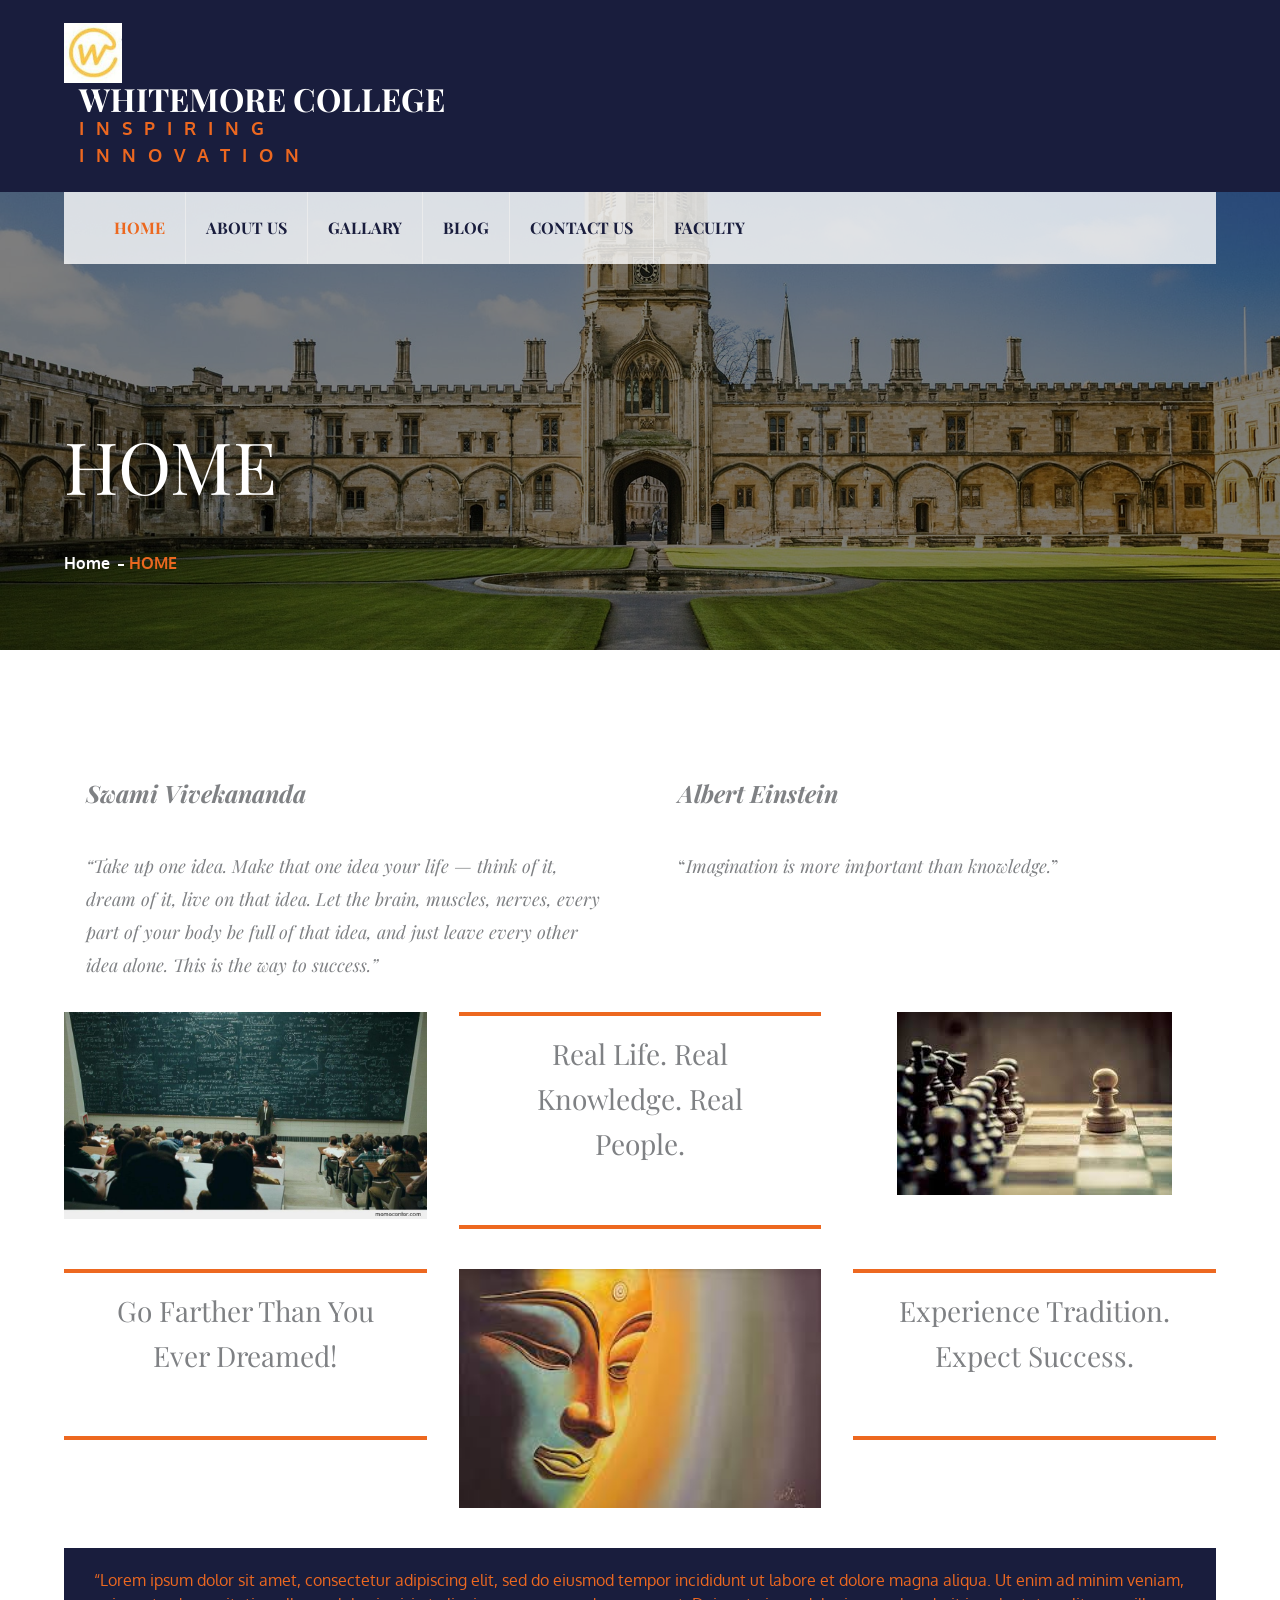
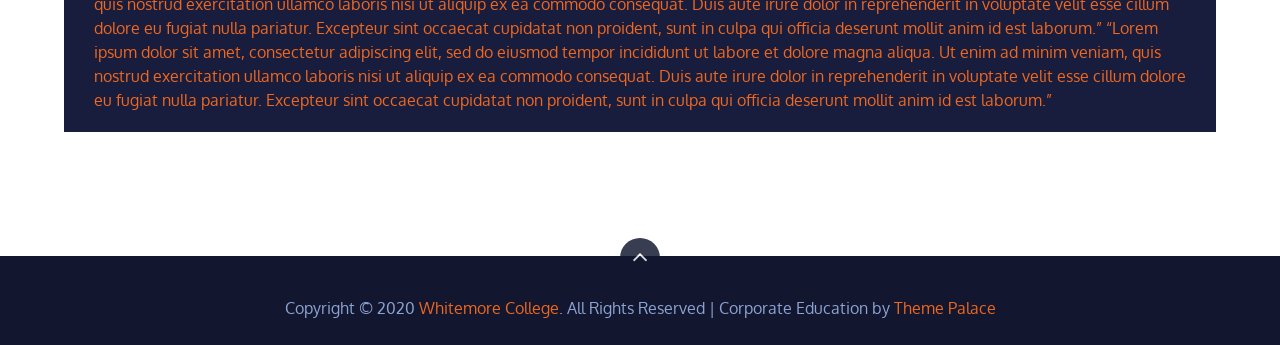
<file: home/index.html>
<!DOCTYPE html>
			<html lang="en-US">
	<head>
		<meta charset="UTF-8">
		<meta name="viewport" content="width=device-width, initial-scale=1, maximum-scale=1">
		<link rel="profile" href="http://gmpg.org/xfn/11">
		<title>HOME &#8211; Whitemore College</title>
<meta name='robots' content='noindex,follow' />
<link rel='dns-prefetch' href='//fonts.googleapis.com' />
<link rel='dns-prefetch' href='//s.w.org' />
<link rel="alternate" type="application/rss+xml" title="Whitemore College &raquo; Feed" href="https://harshita115.github.io/whitemore_wordpress/feed/" />
<link rel="alternate" type="application/rss+xml" title="Whitemore College &raquo; Comments Feed" href="https://harshita115.github.io/whitemore_wordpress/comments/feed/" />
		<script type="text/javascript">
			window._wpemojiSettings = {"baseUrl":"https:\/\/s.w.org\/images\/core\/emoji\/12.0.0-1\/72x72\/","ext":".png","svgUrl":"https:\/\/s.w.org\/images\/core\/emoji\/12.0.0-1\/svg\/","svgExt":".svg","source":{"concatemoji":"https:\/\/harshita115.github.io\/whitemore_wordpress\/wp-includes\/js\/wp-emoji-release.min.js?ver=5.2.4"}};
			!function(a,b,c){function d(a,b){var c=String.fromCharCode;l.clearRect(0,0,k.width,k.height),l.fillText(c.apply(this,a),0,0);var d=k.toDataURL();l.clearRect(0,0,k.width,k.height),l.fillText(c.apply(this,b),0,0);var e=k.toDataURL();return d===e}function e(a){var b;if(!l||!l.fillText)return!1;switch(l.textBaseline="top",l.font="600 32px Arial",a){case"flag":return!(b=d([55356,56826,55356,56819],[55356,56826,8203,55356,56819]))&&(b=d([55356,57332,56128,56423,56128,56418,56128,56421,56128,56430,56128,56423,56128,56447],[55356,57332,8203,56128,56423,8203,56128,56418,8203,56128,56421,8203,56128,56430,8203,56128,56423,8203,56128,56447]),!b);case"emoji":return b=d([55357,56424,55356,57342,8205,55358,56605,8205,55357,56424,55356,57340],[55357,56424,55356,57342,8203,55358,56605,8203,55357,56424,55356,57340]),!b}return!1}function f(a){var c=b.createElement("script");c.src=a,c.defer=c.type="text/javascript",b.getElementsByTagName("head")[0].appendChild(c)}var g,h,i,j,k=b.createElement("canvas"),l=k.getContext&&k.getContext("2d");for(j=Array("flag","emoji"),c.supports={everything:!0,everythingExceptFlag:!0},i=0;i<j.length;i++)c.supports[j[i]]=e(j[i]),c.supports.everything=c.supports.everything&&c.supports[j[i]],"flag"!==j[i]&&(c.supports.everythingExceptFlag=c.supports.everythingExceptFlag&&c.supports[j[i]]);c.supports.everythingExceptFlag=c.supports.everythingExceptFlag&&!c.supports.flag,c.DOMReady=!1,c.readyCallback=function(){c.DOMReady=!0},c.supports.everything||(h=function(){c.readyCallback()},b.addEventListener?(b.addEventListener("DOMContentLoaded",h,!1),a.addEventListener("load",h,!1)):(a.attachEvent("onload",h),b.attachEvent("onreadystatechange",function(){"complete"===b.readyState&&c.readyCallback()})),g=c.source||{},g.concatemoji?f(g.concatemoji):g.wpemoji&&g.twemoji&&(f(g.twemoji),f(g.wpemoji)))}(window,document,window._wpemojiSettings);
		</script>
		<style type="text/css">
img.wp-smiley,
img.emoji {
	display: inline !important;
	border: none !important;
	box-shadow: none !important;
	height: 1em !important;
	width: 1em !important;
	margin: 0 .07em !important;
	vertical-align: -0.1em !important;
	background: none !important;
	padding: 0 !important;
}
</style>
	<link rel='stylesheet' id='wp-block-library-css'  href='https://harshita115.github.io/whitemore_wordpress/wp-includes/css/dist/block-library/style.min.css?ver=5.2.4' type='text/css' media='all' />
<link rel='stylesheet' id='wp-block-library-theme-css'  href='https://harshita115.github.io/whitemore_wordpress/wp-includes/css/dist/block-library/theme.min.css?ver=5.2.4' type='text/css' media='all' />
<link rel='stylesheet' id='contact-form-7-css'  href='https://harshita115.github.io/whitemore_wordpress/wp-content/plugins/contact-form-7/includes/css/styles.css?ver=5.1.3' type='text/css' media='all' />
<link rel='stylesheet' id='corporate-education-fonts-css'  href='https://fonts.googleapis.com/css?family=Playfair+Display%3A400%2C700%2C900%7COxygen%3A300%2C400%2C700&#038;subset=latin%2Clatin-ext' type='text/css' media='all' />
<link rel='stylesheet' id='font-awesome-css'  href='https://harshita115.github.io/whitemore_wordpress/wp-content/plugins/elementor/assets/lib/font-awesome/css/font-awesome.min.css?ver=4.7.0' type='text/css' media='all' />
<link rel='stylesheet' id='slick-css'  href='https://harshita115.github.io/whitemore_wordpress/wp-content/themes/corporate-education/assets/css/slick.min.css?ver=5.2.4' type='text/css' media='all' />
<link rel='stylesheet' id='slick-theme-css'  href='https://harshita115.github.io/whitemore_wordpress/wp-content/themes/corporate-education/assets/css/slick-theme.min.css?ver=5.2.4' type='text/css' media='all' />
<link rel='stylesheet' id='corporate-education-blocks-css'  href='https://harshita115.github.io/whitemore_wordpress/wp-content/themes/corporate-education/assets/css/blocks.min.css?ver=5.2.4' type='text/css' media='all' />
<link rel='stylesheet' id='corporate-education-style-css'  href='https://harshita115.github.io/whitemore_wordpress/wp-content/themes/corporate-education/style.css?ver=5.2.4' type='text/css' media='all' />
<link rel='stylesheet' id='corporate-education-color-css'  href='https://harshita115.github.io/whitemore_wordpress/wp-content/themes/corporate-education/assets/css/blue.min.css?ver=5.2.4' type='text/css' media='all' />
<script type='text/javascript' src='https://harshita115.github.io/whitemore_wordpress/wp-includes/js/jquery/jquery.js?ver=1.12.4-wp'></script>
<script type='text/javascript' src='https://harshita115.github.io/whitemore_wordpress/wp-includes/js/jquery/jquery-migrate.min.js?ver=1.4.1'></script>
<!--[if lt IE 9]>
<script type='text/javascript' src='https://harshita115.github.io/whitemore_wordpress/wp-content/themes/corporate-education/assets/js/html5.min.js?ver=3.7.3'></script>
<![endif]-->
<link rel='https://api.w.org/' href='https://harshita115.github.io/whitemore_wordpress/wp-json/' />
<link rel="EditURI" type="application/rsd+xml" title="RSD" href="https://harshita115.github.io/whitemore_wordpress/xmlrpc.php?rsd" />
<link rel="wlwmanifest" type="application/wlwmanifest+xml" href="https://harshita115.github.io/whitemore_wordpress/wp-includes/wlwmanifest.xml" /> 
<meta name="generator" content="WordPress 5.2.4" />
<link rel="canonical" href="https://harshita115.github.io/whitemore_wordpress/home/" />
<link rel='shortlink' href='https://harshita115.github.io/whitemore_wordpress/?p=23' />
<link rel="alternate" type="application/json+oembed" href="https://harshita115.github.io/whitemore_wordpress/wp-json/oembed/1.0/embed?url=https%3A%2F%2Fharshita115.github.io%2Fwhitemore_wordpress%2Fhome%2F" />
<link rel="alternate" type="text/xml+oembed" href="https://harshita115.github.io/whitemore_wordpress/wp-json/oembed/1.0/embed?url=https%3A%2F%2Fharshita115.github.io%2Fwhitemore_wordpress%2Fhome%2F&#038;format=xml" />
</head>

<body class="page-template-default page page-id-23 wp-custom-logo wide remove-curves no-sidebar elementor-default">
		<div id="page" class="site">
			<a class="skip-link screen-reader-text" href="#content">Skip to content</a>

					<header id="masthead" class="site-header" role="banner">
				<div class="site-branding-wrapper">
                <div class="wrapper">
				<div class="site-branding">
							<div class="site-logo">
            		<a href="https://harshita115.github.io/whitemore_wordpress/" class="custom-logo-link" rel="home"><img width="109" height="113" src="https://harshita115.github.io/whitemore_wordpress/wp-content/uploads/2019/07/cropped-logo.jpg" class="custom-logo" alt="Whitemore College" /></a>          		</div>
      		
			<div id="site-details">
									<p class="site-title"><a href="https://harshita115.github.io/whitemore_wordpress/" rel="home">Whitemore College</a></p>
									<p class="site-description">Inspiring Innovation</p>
							</div><!-- #site-details -->
		</div><!-- .site-branding -->
					</div><!-- .wrapper -->
        </div><!-- .site-branding-wrapper -->
				<nav id="site-navigation" class="main-navigation" role="navigation">
			<div class="wrapper">
				<button class="menu-toggle" aria-controls="primary-menu" aria-expanded="false">
					<span class="icon-bar"></span>
	                <span class="icon-bar"></span>
	                <span class="icon-bar"></span>
				</button>
				<div class="menu-main-container"><ul id="primary-menu" class="menu"><li id="menu-item-91" class="menu-item menu-item-type-post_type menu-item-object-page current-menu-item page_item page-item-23 current_page_item menu-item-91"><a href="https://harshita115.github.io/whitemore_wordpress/home/" aria-current="page">HOME</a></li>
<li id="menu-item-103" class="menu-item menu-item-type-post_type menu-item-object-page menu-item-103"><a href="https://harshita115.github.io/whitemore_wordpress/about-us/">ABOUT US</a></li>
<li id="menu-item-90" class="menu-item menu-item-type-post_type menu-item-object-page menu-item-90"><a href="https://harshita115.github.io/whitemore_wordpress/gallary/">GALLARY</a></li>
<li id="menu-item-136" class="menu-item menu-item-type-post_type menu-item-object-page menu-item-136"><a href="https://harshita115.github.io/whitemore_wordpress/blog/">BLOG</a></li>
<li id="menu-item-119" class="menu-item menu-item-type-post_type menu-item-object-page menu-item-119"><a href="https://harshita115.github.io/whitemore_wordpress/contact-us/">CONTACT US</a></li>
<li id="menu-item-186" class="menu-item menu-item-type-post_type menu-item-object-page menu-item-186"><a href="https://harshita115.github.io/whitemore_wordpress/faculty/">FACULTY</a></li>
</ul></div>			</div><!-- .wrapper -->
		</nav><!-- #site-navigation -->
				</header><!-- #masthead -->
				<div id="content" class="site-content">
				<section id="header-featured-image" class="page-section" style="background-image:url('https://harshita115.github.io/whitemore_wordpress/wp-content/uploads/2019/07/bg.jpg')">
                <div class="black-overlay"></div>
                <div class="wrapper">
                    <div class="page-detail">
                        <header class="page-header">
                            <h1 class="page-title">HOME</h1>
                        </header><!-- .page-header -->

                        <div id="breadcrumb-list" class="os-animation" data-os-animation="fadeInUp">
			<div class="container"><nav role="navigation" aria-label="Breadcrumbs" class="breadcrumb-trail breadcrumbs" itemprop="breadcrumb"><ul class="trail-items" itemscope itemtype="http://schema.org/BreadcrumbList"><meta name="numberOfItems" content="2" /><meta name="itemListOrder" content="Ascending" /><li itemprop="itemListElement" itemscope itemtype="http://schema.org/ListItem" class="trail-item trail-begin"><a href="https://harshita115.github.io/whitemore_wordpress" rel="home"><span itemprop="name">Home</span></a><meta itemprop="position" content="1" /></li><li itemprop="itemListElement" itemscope itemtype="http://schema.org/ListItem" class="trail-item trail-end"><span itemprop="name">HOME</span><meta itemprop="position" content="2" /></li></ul></nav></div><!-- .container -->
			</div><!-- #breadcrumb-list -->                    </div><!-- .page-detail -->
                </div><!-- .wrapper -->

                <div class="white-shape bottom"></div>
                <div class="white-shape bottom left"></div>

            </section><!-- #header-featured-image  -->

			<div class="template-wrapper">
	    <div class="white-shape top move-up left innerpage"></div>
	    <div class="white-shape top full-width innerpage"></div>
	    <div class="white-shape bottom right move-down"></div>
	    
    	<div class="wrapper page-section less-top-padding">
			<div id="primary" class="content-area">
				<main id="main" class="site-main" role="main">

					
<article id="post-23" class="post-23 page type-page status-publish has-post-thumbnail hentry">
		<div class="entry-content">
		
<div class="wp-block-columns alignwide has-2-columns">
<div class="wp-block-column">
<blockquote class="wp-block-quote is-style-large"><p><strong><em>Swami Vivekananda</em></strong></p><cite><em> &#8220;Take up one idea. Make that one idea your life &#8212; think of it, dream of it, live on that idea. Let the brain, muscles, nerves, every part of your body be full of that idea, and just leave every other idea alone. This is the way to success.&#8221;</em></cite></blockquote>
</div>



<div class="wp-block-column">
<blockquote class="wp-block-quote is-style-large"><p><strong><em> Albert Einstein</em></strong></p><cite> &#8220;<em>Imagination is more important than knowledge.</em>&#8221; </cite></blockquote>
</div>
</div>



<div class="wp-block-columns alignwide has-3-columns">
<div class="wp-block-column">
<figure class="wp-block-image alignwide"><img src="https://harshita115.github.io/whitemore_wordpress/wp-content/uploads/2019/07/12-1.jpg" alt="" class="wp-image-105" srcset="https://harshita115.github.io/whitemore_wordpress/wp-content/uploads/2019/07/12-1.jpg 988w, https://harshita115.github.io/whitemore_wordpress/wp-content/uploads/2019/07/12-1-300x171.jpg 300w, https://harshita115.github.io/whitemore_wordpress/wp-content/uploads/2019/07/12-1-768x437.jpg 768w" sizes="(max-width: 988px) 100vw, 988px" /></figure>
</div>



<div class="wp-block-column">
<figure class="wp-block-pullquote alignwide" style="border-color:#ed6820"><blockquote><p>  Real Life. Real Knowledge. Real People.  </p></blockquote></figure>



<p></p>
</div>



<div class="wp-block-column">
<div class="wp-block-image"><figure class="aligncenter"><img src="https://harshita115.github.io/whitemore_wordpress/wp-content/uploads/2019/07/s7.jpg" alt="" class="wp-image-106"/></figure></div>
</div>
</div>



<div class="wp-block-columns has-3-columns">
<div class="wp-block-column">
<figure class="wp-block-pullquote alignwide" style="border-color:#ed6820"><blockquote><p>  Go Farther Than You Ever Dreamed!  </p></blockquote></figure>
</div>



<div class="wp-block-column">
<figure class="wp-block-image alignwide"><img src="https://harshita115.github.io/whitemore_wordpress/wp-content/uploads/2019/07/a1-1.jpg" alt="" class="wp-image-108"/></figure>



<p></p>
</div>



<div class="wp-block-column">
<figure class="wp-block-pullquote alignwide" style="border-color:#ed6820"><blockquote><p>Experience Tradition. Expect Success. </p></blockquote></figure>



<p></p>
</div>
</div>



<p class="has-text-color has-background has-regular-font-size has-orange-color has-blue-background-color border-radius: 20%;"> &#8220;Lorem ipsum dolor sit amet, consectetur adipiscing elit, sed do eiusmod tempor incididunt ut labore et dolore magna aliqua. Ut enim ad minim veniam, quis nostrud exercitation ullamco laboris nisi ut aliquip ex ea commodo consequat. Duis aute irure dolor in reprehenderit in voluptate velit esse cillum dolore eu fugiat nulla pariatur. Excepteur sint occaecat cupidatat non proident, sunt in culpa qui officia deserunt mollit anim id est laborum.&#8221;  &#8220;Lorem ipsum dolor sit amet, consectetur adipiscing elit, sed do eiusmod tempor incididunt ut labore et dolore magna aliqua. Ut enim ad minim veniam, quis nostrud exercitation ullamco laboris nisi ut aliquip ex ea commodo consequat. Duis aute irure dolor in reprehenderit in voluptate velit esse cillum dolore eu fugiat nulla pariatur. Excepteur sint occaecat cupidatat non proident, sunt in culpa qui officia deserunt mollit anim id est laborum.&#8221; </p>



<div class="wp-block-columns has-2-columns"></div>
	</div><!-- .entry-content -->

	</article><!-- #post-## -->

				</main><!-- #main -->
			</div><!-- #primary -->
					</div><!-- .wrapper/.page-section -->
    </div><!-- .template-wrapper -->
		</div><!-- #content -->
				<footer id="colophon" class="site-footer" role="contentinfo">
			<div class="blue-shape top move-up left"></div>
				
		<div class="site-info">
			   
	            <div class="backtotop"><i class="fa fa-angle-up"></i></div><!-- .backtotop -->
	                    <div class="wrapper">
                <p>
					Copyright &copy; 2020 <a href="https://harshita115.github.io/whitemore_wordpress/">Whitemore College</a>. All Rights Reserved					<span> | </span>
					Corporate Education by <a href="https://www.themepalace.com/" rel="designer" target="_blank">Theme Palace</a>				</p>
            </div><!-- .wrapper -->    
        </div><!-- .site-info -->
			</footer><!-- #colophon -->
				</div><!-- #page -->
		
<script type='text/javascript'>
/* <![CDATA[ */
var wpcf7 = {"apiSettings":{"root":"https:\/\/harshita115.github.io\/whitemore_wordpress\/wp-json\/contact-form-7\/v1","namespace":"contact-form-7\/v1"}};
/* ]]> */
</script>
<script type='text/javascript' src='https://harshita115.github.io/whitemore_wordpress/wp-content/plugins/contact-form-7/includes/js/scripts.js?ver=5.1.3'></script>
<script type='text/javascript' src='https://harshita115.github.io/whitemore_wordpress/wp-content/plugins/elementor/assets/lib/slick/slick.min.js?ver=1.8.1'></script>
<script type='text/javascript' src='https://harshita115.github.io/whitemore_wordpress/wp-content/themes/corporate-education/assets/js/jquery-parallax.min.js?ver=5.2.4'></script>
<script type='text/javascript' src='https://harshita115.github.io/whitemore_wordpress/wp-content/themes/corporate-education/assets/js/skip-link-focus-fix.min.js?ver=20160412'></script>
<script type='text/javascript' src='https://harshita115.github.io/whitemore_wordpress/wp-content/themes/corporate-education/assets/js/navigation.min.js?ver=20151215'></script>
<script type='text/javascript' src='https://harshita115.github.io/whitemore_wordpress/wp-content/themes/corporate-education/assets/js/custom.min.js?ver=5.2.4'></script>
<script type='text/javascript' src='https://harshita115.github.io/whitemore_wordpress/wp-includes/js/wp-embed.min.js?ver=5.2.4'></script>

</body>
</html>
</file>
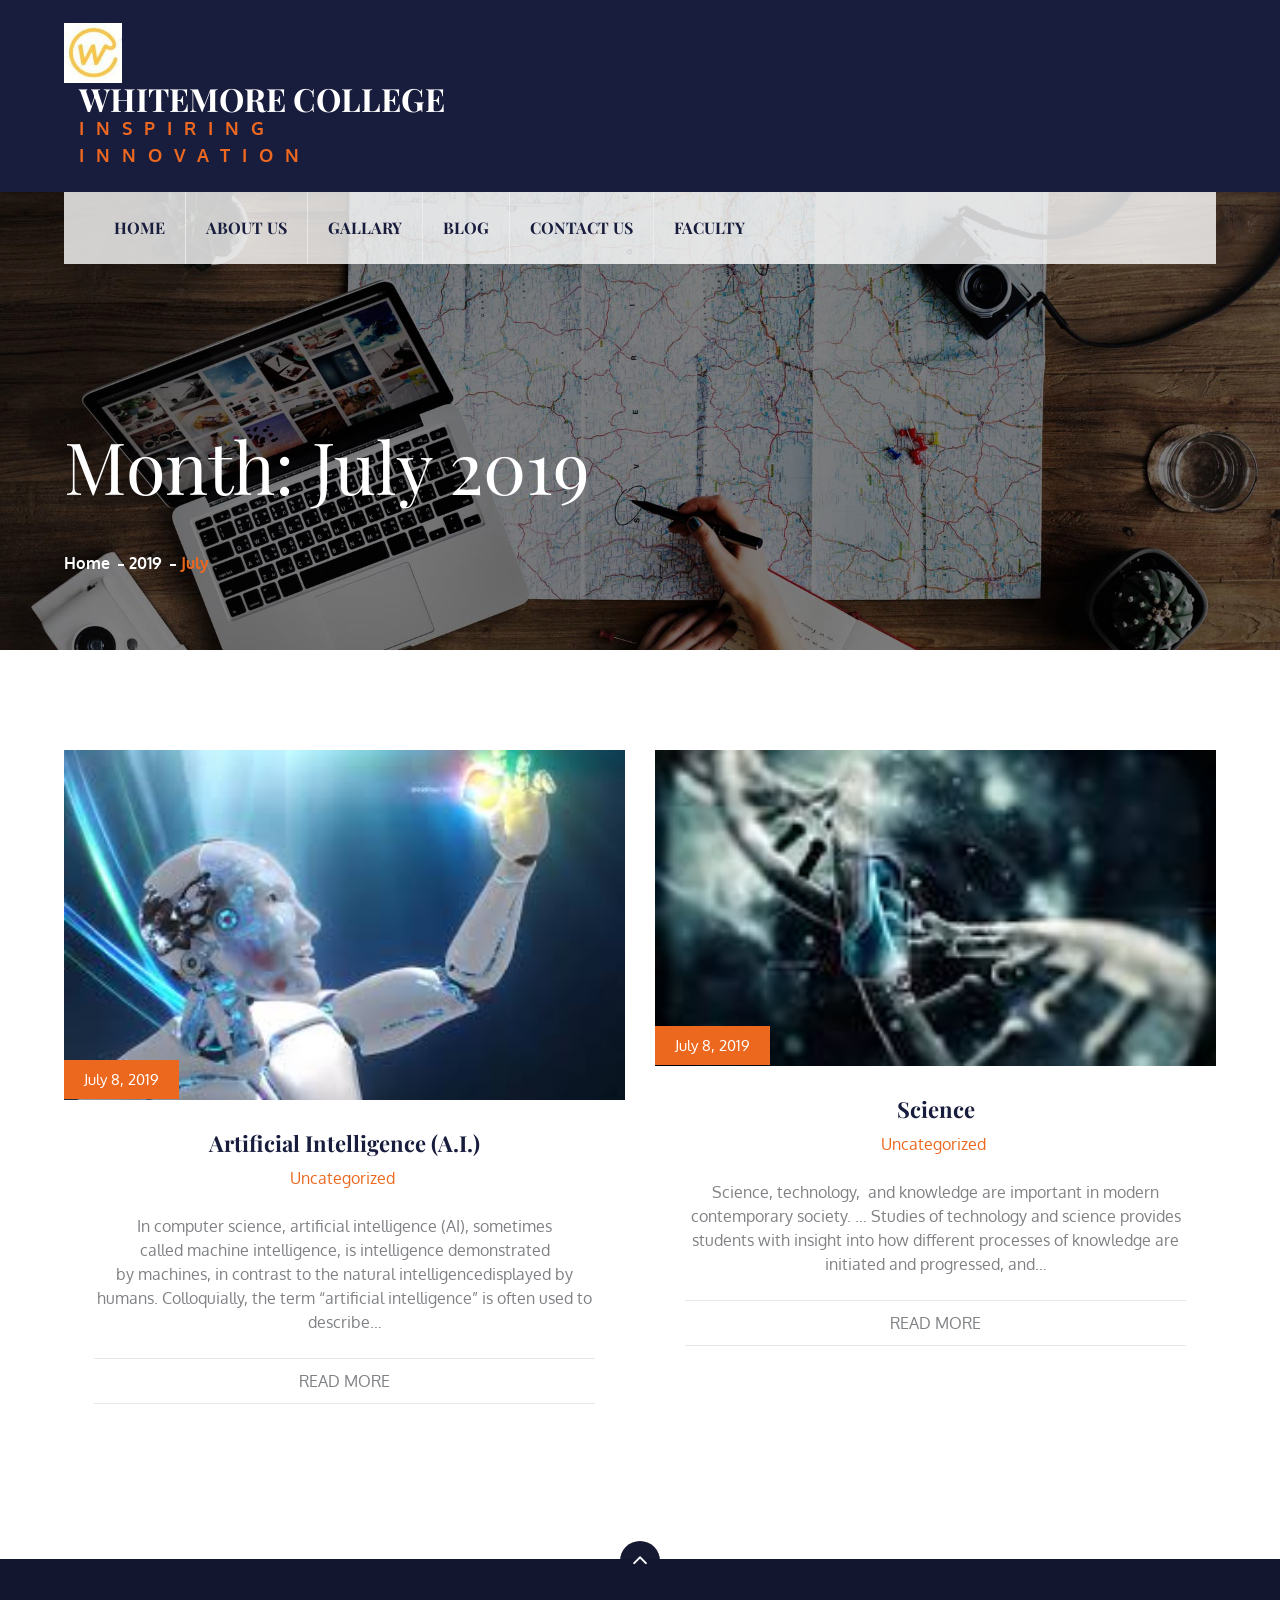
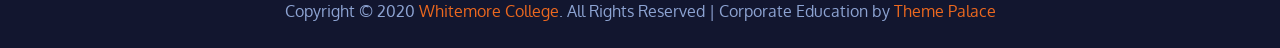
<file: 2019/07/index.html>
<!DOCTYPE html>
			<html lang="en-US">
	<head>
		<meta charset="UTF-8">
		<meta name="viewport" content="width=device-width, initial-scale=1, maximum-scale=1">
		<link rel="profile" href="http://gmpg.org/xfn/11">
		<title>July 2019 &#8211; Whitemore College</title>
<meta name='robots' content='noindex,follow' />
<link rel='dns-prefetch' href='//fonts.googleapis.com' />
<link rel='dns-prefetch' href='//s.w.org' />
<link rel="alternate" type="application/rss+xml" title="Whitemore College &raquo; Feed" href="https://harshita115.github.io/whitemore_wordpress/feed/" />
<link rel="alternate" type="application/rss+xml" title="Whitemore College &raquo; Comments Feed" href="https://harshita115.github.io/whitemore_wordpress/comments/feed/" />
		<script type="text/javascript">
			window._wpemojiSettings = {"baseUrl":"https:\/\/s.w.org\/images\/core\/emoji\/12.0.0-1\/72x72\/","ext":".png","svgUrl":"https:\/\/s.w.org\/images\/core\/emoji\/12.0.0-1\/svg\/","svgExt":".svg","source":{"concatemoji":"https:\/\/harshita115.github.io\/whitemore_wordpress\/wp-includes\/js\/wp-emoji-release.min.js?ver=5.2.4"}};
			!function(a,b,c){function d(a,b){var c=String.fromCharCode;l.clearRect(0,0,k.width,k.height),l.fillText(c.apply(this,a),0,0);var d=k.toDataURL();l.clearRect(0,0,k.width,k.height),l.fillText(c.apply(this,b),0,0);var e=k.toDataURL();return d===e}function e(a){var b;if(!l||!l.fillText)return!1;switch(l.textBaseline="top",l.font="600 32px Arial",a){case"flag":return!(b=d([55356,56826,55356,56819],[55356,56826,8203,55356,56819]))&&(b=d([55356,57332,56128,56423,56128,56418,56128,56421,56128,56430,56128,56423,56128,56447],[55356,57332,8203,56128,56423,8203,56128,56418,8203,56128,56421,8203,56128,56430,8203,56128,56423,8203,56128,56447]),!b);case"emoji":return b=d([55357,56424,55356,57342,8205,55358,56605,8205,55357,56424,55356,57340],[55357,56424,55356,57342,8203,55358,56605,8203,55357,56424,55356,57340]),!b}return!1}function f(a){var c=b.createElement("script");c.src=a,c.defer=c.type="text/javascript",b.getElementsByTagName("head")[0].appendChild(c)}var g,h,i,j,k=b.createElement("canvas"),l=k.getContext&&k.getContext("2d");for(j=Array("flag","emoji"),c.supports={everything:!0,everythingExceptFlag:!0},i=0;i<j.length;i++)c.supports[j[i]]=e(j[i]),c.supports.everything=c.supports.everything&&c.supports[j[i]],"flag"!==j[i]&&(c.supports.everythingExceptFlag=c.supports.everythingExceptFlag&&c.supports[j[i]]);c.supports.everythingExceptFlag=c.supports.everythingExceptFlag&&!c.supports.flag,c.DOMReady=!1,c.readyCallback=function(){c.DOMReady=!0},c.supports.everything||(h=function(){c.readyCallback()},b.addEventListener?(b.addEventListener("DOMContentLoaded",h,!1),a.addEventListener("load",h,!1)):(a.attachEvent("onload",h),b.attachEvent("onreadystatechange",function(){"complete"===b.readyState&&c.readyCallback()})),g=c.source||{},g.concatemoji?f(g.concatemoji):g.wpemoji&&g.twemoji&&(f(g.twemoji),f(g.wpemoji)))}(window,document,window._wpemojiSettings);
		</script>
		<style type="text/css">
img.wp-smiley,
img.emoji {
	display: inline !important;
	border: none !important;
	box-shadow: none !important;
	height: 1em !important;
	width: 1em !important;
	margin: 0 .07em !important;
	vertical-align: -0.1em !important;
	background: none !important;
	padding: 0 !important;
}
</style>
	<link rel='stylesheet' id='wp-block-library-css'  href='https://harshita115.github.io/whitemore_wordpress/wp-includes/css/dist/block-library/style.min.css?ver=5.2.4' type='text/css' media='all' />
<link rel='stylesheet' id='wp-block-library-theme-css'  href='https://harshita115.github.io/whitemore_wordpress/wp-includes/css/dist/block-library/theme.min.css?ver=5.2.4' type='text/css' media='all' />
<link rel='stylesheet' id='contact-form-7-css'  href='https://harshita115.github.io/whitemore_wordpress/wp-content/plugins/contact-form-7/includes/css/styles.css?ver=5.1.3' type='text/css' media='all' />
<link rel='stylesheet' id='corporate-education-fonts-css'  href='https://fonts.googleapis.com/css?family=Playfair+Display%3A400%2C700%2C900%7COxygen%3A300%2C400%2C700&#038;subset=latin%2Clatin-ext' type='text/css' media='all' />
<link rel='stylesheet' id='font-awesome-css'  href='https://harshita115.github.io/whitemore_wordpress/wp-content/plugins/elementor/assets/lib/font-awesome/css/font-awesome.min.css?ver=4.7.0' type='text/css' media='all' />
<link rel='stylesheet' id='slick-css'  href='https://harshita115.github.io/whitemore_wordpress/wp-content/themes/corporate-education/assets/css/slick.min.css?ver=5.2.4' type='text/css' media='all' />
<link rel='stylesheet' id='slick-theme-css'  href='https://harshita115.github.io/whitemore_wordpress/wp-content/themes/corporate-education/assets/css/slick-theme.min.css?ver=5.2.4' type='text/css' media='all' />
<link rel='stylesheet' id='corporate-education-blocks-css'  href='https://harshita115.github.io/whitemore_wordpress/wp-content/themes/corporate-education/assets/css/blocks.min.css?ver=5.2.4' type='text/css' media='all' />
<link rel='stylesheet' id='corporate-education-style-css'  href='https://harshita115.github.io/whitemore_wordpress/wp-content/themes/corporate-education/style.css?ver=5.2.4' type='text/css' media='all' />
<link rel='stylesheet' id='corporate-education-color-css'  href='https://harshita115.github.io/whitemore_wordpress/wp-content/themes/corporate-education/assets/css/blue.min.css?ver=5.2.4' type='text/css' media='all' />
<script type='text/javascript' src='https://harshita115.github.io/whitemore_wordpress/wp-includes/js/jquery/jquery.js?ver=1.12.4-wp'></script>
<script type='text/javascript' src='https://harshita115.github.io/whitemore_wordpress/wp-includes/js/jquery/jquery-migrate.min.js?ver=1.4.1'></script>
<!--[if lt IE 9]>
<script type='text/javascript' src='https://harshita115.github.io/whitemore_wordpress/wp-content/themes/corporate-education/assets/js/html5.min.js?ver=3.7.3'></script>
<![endif]-->
<link rel='https://api.w.org/' href='https://harshita115.github.io/whitemore_wordpress/wp-json/' />
<link rel="EditURI" type="application/rsd+xml" title="RSD" href="https://harshita115.github.io/whitemore_wordpress/xmlrpc.php?rsd" />
<link rel="wlwmanifest" type="application/wlwmanifest+xml" href="https://harshita115.github.io/whitemore_wordpress/wp-includes/wlwmanifest.xml" /> 
<meta name="generator" content="WordPress 5.2.4" />
</head>

<body class="archive date wp-custom-logo hfeed wide remove-curves no-sidebar elementor-default">
		<div id="page" class="site">
			<a class="skip-link screen-reader-text" href="#content">Skip to content</a>

					<header id="masthead" class="site-header" role="banner">
				<div class="site-branding-wrapper">
                <div class="wrapper">
				<div class="site-branding">
							<div class="site-logo">
            		<a href="https://harshita115.github.io/whitemore_wordpress/" class="custom-logo-link" rel="home"><img width="109" height="113" src="https://harshita115.github.io/whitemore_wordpress/wp-content/uploads/2019/07/cropped-logo.jpg" class="custom-logo" alt="Whitemore College" /></a>          		</div>
      		
			<div id="site-details">
									<p class="site-title"><a href="https://harshita115.github.io/whitemore_wordpress/" rel="home">Whitemore College</a></p>
									<p class="site-description">Inspiring Innovation</p>
							</div><!-- #site-details -->
		</div><!-- .site-branding -->
					</div><!-- .wrapper -->
        </div><!-- .site-branding-wrapper -->
				<nav id="site-navigation" class="main-navigation" role="navigation">
			<div class="wrapper">
				<button class="menu-toggle" aria-controls="primary-menu" aria-expanded="false">
					<span class="icon-bar"></span>
	                <span class="icon-bar"></span>
	                <span class="icon-bar"></span>
				</button>
				<div class="menu-main-container"><ul id="primary-menu" class="menu"><li id="menu-item-91" class="menu-item menu-item-type-post_type menu-item-object-page menu-item-91"><a href="https://harshita115.github.io/whitemore_wordpress/home/">HOME</a></li>
<li id="menu-item-103" class="menu-item menu-item-type-post_type menu-item-object-page menu-item-103"><a href="https://harshita115.github.io/whitemore_wordpress/about-us/">ABOUT US</a></li>
<li id="menu-item-90" class="menu-item menu-item-type-post_type menu-item-object-page menu-item-90"><a href="https://harshita115.github.io/whitemore_wordpress/gallary/">GALLARY</a></li>
<li id="menu-item-136" class="menu-item menu-item-type-post_type menu-item-object-page menu-item-136"><a href="https://harshita115.github.io/whitemore_wordpress/blog/">BLOG</a></li>
<li id="menu-item-119" class="menu-item menu-item-type-post_type menu-item-object-page menu-item-119"><a href="https://harshita115.github.io/whitemore_wordpress/contact-us/">CONTACT US</a></li>
<li id="menu-item-186" class="menu-item menu-item-type-post_type menu-item-object-page menu-item-186"><a href="https://harshita115.github.io/whitemore_wordpress/faculty/">FACULTY</a></li>
</ul></div>			</div><!-- .wrapper -->
		</nav><!-- #site-navigation -->
				</header><!-- #masthead -->
				<div id="content" class="site-content">
				<section id="header-featured-image" class="page-section" style="background-image:url('https://harshita115.github.io/whitemore_wordpress/wp-content/themes/corporate-education/assets/uploads/banner-01.jpg')">
                <div class="black-overlay"></div>
                <div class="wrapper">
                    <div class="page-detail">
                        <header class="page-header">
                            <h1 class="page-title">Month: July 2019</h1>
                        </header><!-- .page-header -->

                        <div id="breadcrumb-list" class="os-animation" data-os-animation="fadeInUp">
			<div class="container"><nav role="navigation" aria-label="Breadcrumbs" class="breadcrumb-trail breadcrumbs" itemprop="breadcrumb"><ul class="trail-items" itemscope itemtype="http://schema.org/BreadcrumbList"><meta name="numberOfItems" content="3" /><meta name="itemListOrder" content="Ascending" /><li itemprop="itemListElement" itemscope itemtype="http://schema.org/ListItem" class="trail-item trail-begin"><a href="https://harshita115.github.io/whitemore_wordpress" rel="home"><span itemprop="name">Home</span></a><meta itemprop="position" content="1" /></li><li itemprop="itemListElement" itemscope itemtype="http://schema.org/ListItem" class="trail-item"><a href="https://harshita115.github.io/whitemore_wordpress/2019/"><span itemprop="name">2019</span></a><meta itemprop="position" content="2" /></li><li itemprop="itemListElement" itemscope itemtype="http://schema.org/ListItem" class="trail-item trail-end"><span itemprop="name">July</span><meta itemprop="position" content="3" /></li></ul></nav></div><!-- .container -->
			</div><!-- #breadcrumb-list -->                    </div><!-- .page-detail -->
                </div><!-- .wrapper -->

                <div class="white-shape bottom"></div>
                <div class="white-shape bottom left"></div>

            </section><!-- #header-featured-image  -->

		<div class="template-wrapper">
    <div class="white-shape top move-up left innerpage"></div>
    <div class="white-shape top full-width innerpage"></div>
    <div class="white-shape bottom right move-down"></div>
    
    <div class="wrapper page-section less-top-padding">
		<div id="primary" class="content-area">
			<main id="main" class="site-main" role="main">
				<div id="archive-blog-wrapper" class="archive-blog-wrapper clear col-2">
					
<article id="post-145" class="post-145 post type-post status-publish format-standard has-post-thumbnail hentry category-uncategorized">

	<figure class="featured-image">
        <div class="white-shape top"></div>
        <div class="white-shape top right"></div>
        <div class="white-shape bottom"></div>
        <div class="white-shape bottom left"></div>

        <a class="post-thumbnail" href="https://harshita115.github.io/whitemore_wordpress/2019/07/08/artificial-intelligence-a-i/" aria-hidden="true">
            <img width="284" height="177" src="https://harshita115.github.io/whitemore_wordpress/wp-content/uploads/2019/07/ai-1.jpg" class="attachment-post-thumbnail size-post-thumbnail wp-post-image" alt="Artificial Intelligence (A.I.)" />        </a><!-- .post-thumbnail -->

        <p class="entry-meta">
        	<span class="posted-on">
                <span class="posted-on"><a href="https://harshita115.github.io/whitemore_wordpress/2019/07/" rel="bookmark"><time class="entry-date published" datetime="2019-07-08T07:24:11+00:00">July 8, 2019</time><time class="updated" datetime="2019-07-15T05:09:11+00:00">July 15, 2019</time></a></span>            </span><!-- .posted-on -->
        </p><!-- .entry-meta -->       
    </figure>

    <div class="entry-container">
        <header class="entry-header">
           	<h2 class="entry-title"><a href="https://harshita115.github.io/whitemore_wordpress/2019/07/08/artificial-intelligence-a-i/" rel="bookmark">Artificial Intelligence (A.I.)</a></h2>   

            <ul class="post-categories">
	<li><a href="https://harshita115.github.io/whitemore_wordpress/category/uncategorized/" rel="category tag">Uncategorized</a></li></ul>        </header>

        <div class="entry-content">
            <p>In&nbsp;computer science,&nbsp;artificial intelligence&nbsp;(AI), sometimes called&nbsp;machine intelligence, is&nbsp;intelligence&nbsp;demonstrated by&nbsp;machines, in contrast to the&nbsp;natural intelligencedisplayed by humans. Colloquially, the term &#8220;artificial intelligence&#8221; is often used to describe&#8230;</p>
        </div><!-- .entry-content -->

        <footer class="entry-footer">
            <p class="entry-meta">
               <a href="https://harshita115.github.io/whitemore_wordpress/2019/07/08/artificial-intelligence-a-i/">
                Read More                </a>
            </p><!-- .entry-meta -->        
        </footer>
    </div><!-- .entry-container -->
</article><!-- #post-## -->

<article id="post-130" class="post-130 post type-post status-publish format-standard has-post-thumbnail hentry category-uncategorized">

	<figure class="featured-image">
        <div class="white-shape top"></div>
        <div class="white-shape top right"></div>
        <div class="white-shape bottom"></div>
        <div class="white-shape bottom left"></div>

        <a class="post-thumbnail" href="https://harshita115.github.io/whitemore_wordpress/2019/07/08/science/" aria-hidden="true">
            <img width="160" height="90" src="https://harshita115.github.io/whitemore_wordpress/wp-content/uploads/2019/07/science-1.jpg" class="attachment-post-thumbnail size-post-thumbnail wp-post-image" alt="Science" />        </a><!-- .post-thumbnail -->

        <p class="entry-meta">
        	<span class="posted-on">
                <span class="posted-on"><a href="https://harshita115.github.io/whitemore_wordpress/2019/07/" rel="bookmark"><time class="entry-date published" datetime="2019-07-08T07:16:56+00:00">July 8, 2019</time><time class="updated" datetime="2019-07-15T05:07:56+00:00">July 15, 2019</time></a></span>            </span><!-- .posted-on -->
        </p><!-- .entry-meta -->       
    </figure>

    <div class="entry-container">
        <header class="entry-header">
           	<h2 class="entry-title"><a href="https://harshita115.github.io/whitemore_wordpress/2019/07/08/science/" rel="bookmark">Science</a></h2>   

            <ul class="post-categories">
	<li><a href="https://harshita115.github.io/whitemore_wordpress/category/uncategorized/" rel="category tag">Uncategorized</a></li></ul>        </header>

        <div class="entry-content">
            <p>Science, technology, &nbsp;and knowledge are&nbsp;important&nbsp;in modern contemporary society. … Studies of&nbsp;technology&nbsp;and&nbsp;science&nbsp;provides students with insight into how different processes of knowledge are initiated and progressed, and&#8230;</p>
        </div><!-- .entry-content -->

        <footer class="entry-footer">
            <p class="entry-meta">
               <a href="https://harshita115.github.io/whitemore_wordpress/2019/07/08/science/">
                Read More                </a>
            </p><!-- .entry-meta -->        
        </footer>
    </div><!-- .entry-container -->
</article><!-- #post-## -->
				</div><!-- #archive-blog-wrapper -->
							</main><!-- #main -->
		</div><!-- #primary -->

		
	</div><!-- .wrapper -->
</div><!-- .template-wrapper -->

		</div><!-- #content -->
				<footer id="colophon" class="site-footer" role="contentinfo">
			<div class="blue-shape top move-up left"></div>
				
		<div class="site-info">
			   
	            <div class="backtotop"><i class="fa fa-angle-up"></i></div><!-- .backtotop -->
	                    <div class="wrapper">
                <p>
					Copyright &copy; 2020 <a href="https://harshita115.github.io/whitemore_wordpress/">Whitemore College</a>. All Rights Reserved					<span> | </span>
					Corporate Education by <a href="https://www.themepalace.com/" rel="designer" target="_blank">Theme Palace</a>				</p>
            </div><!-- .wrapper -->    
        </div><!-- .site-info -->
			</footer><!-- #colophon -->
				</div><!-- #page -->
		
<script type='text/javascript'>
/* <![CDATA[ */
var wpcf7 = {"apiSettings":{"root":"https:\/\/harshita115.github.io\/whitemore_wordpress\/wp-json\/contact-form-7\/v1","namespace":"contact-form-7\/v1"}};
/* ]]> */
</script>
<script type='text/javascript' src='https://harshita115.github.io/whitemore_wordpress/wp-content/plugins/contact-form-7/includes/js/scripts.js?ver=5.1.3'></script>
<script type='text/javascript' src='https://harshita115.github.io/whitemore_wordpress/wp-content/plugins/elementor/assets/lib/slick/slick.min.js?ver=1.8.1'></script>
<script type='text/javascript' src='https://harshita115.github.io/whitemore_wordpress/wp-content/themes/corporate-education/assets/js/jquery-parallax.min.js?ver=5.2.4'></script>
<script type='text/javascript' src='https://harshita115.github.io/whitemore_wordpress/wp-content/themes/corporate-education/assets/js/skip-link-focus-fix.min.js?ver=20160412'></script>
<script type='text/javascript' src='https://harshita115.github.io/whitemore_wordpress/wp-content/themes/corporate-education/assets/js/navigation.min.js?ver=20151215'></script>
<script type='text/javascript' src='https://harshita115.github.io/whitemore_wordpress/wp-content/themes/corporate-education/assets/js/custom.min.js?ver=5.2.4'></script>
<script type='text/javascript' src='https://harshita115.github.io/whitemore_wordpress/wp-includes/js/wp-embed.min.js?ver=5.2.4'></script>

</body>
</html>
</file>
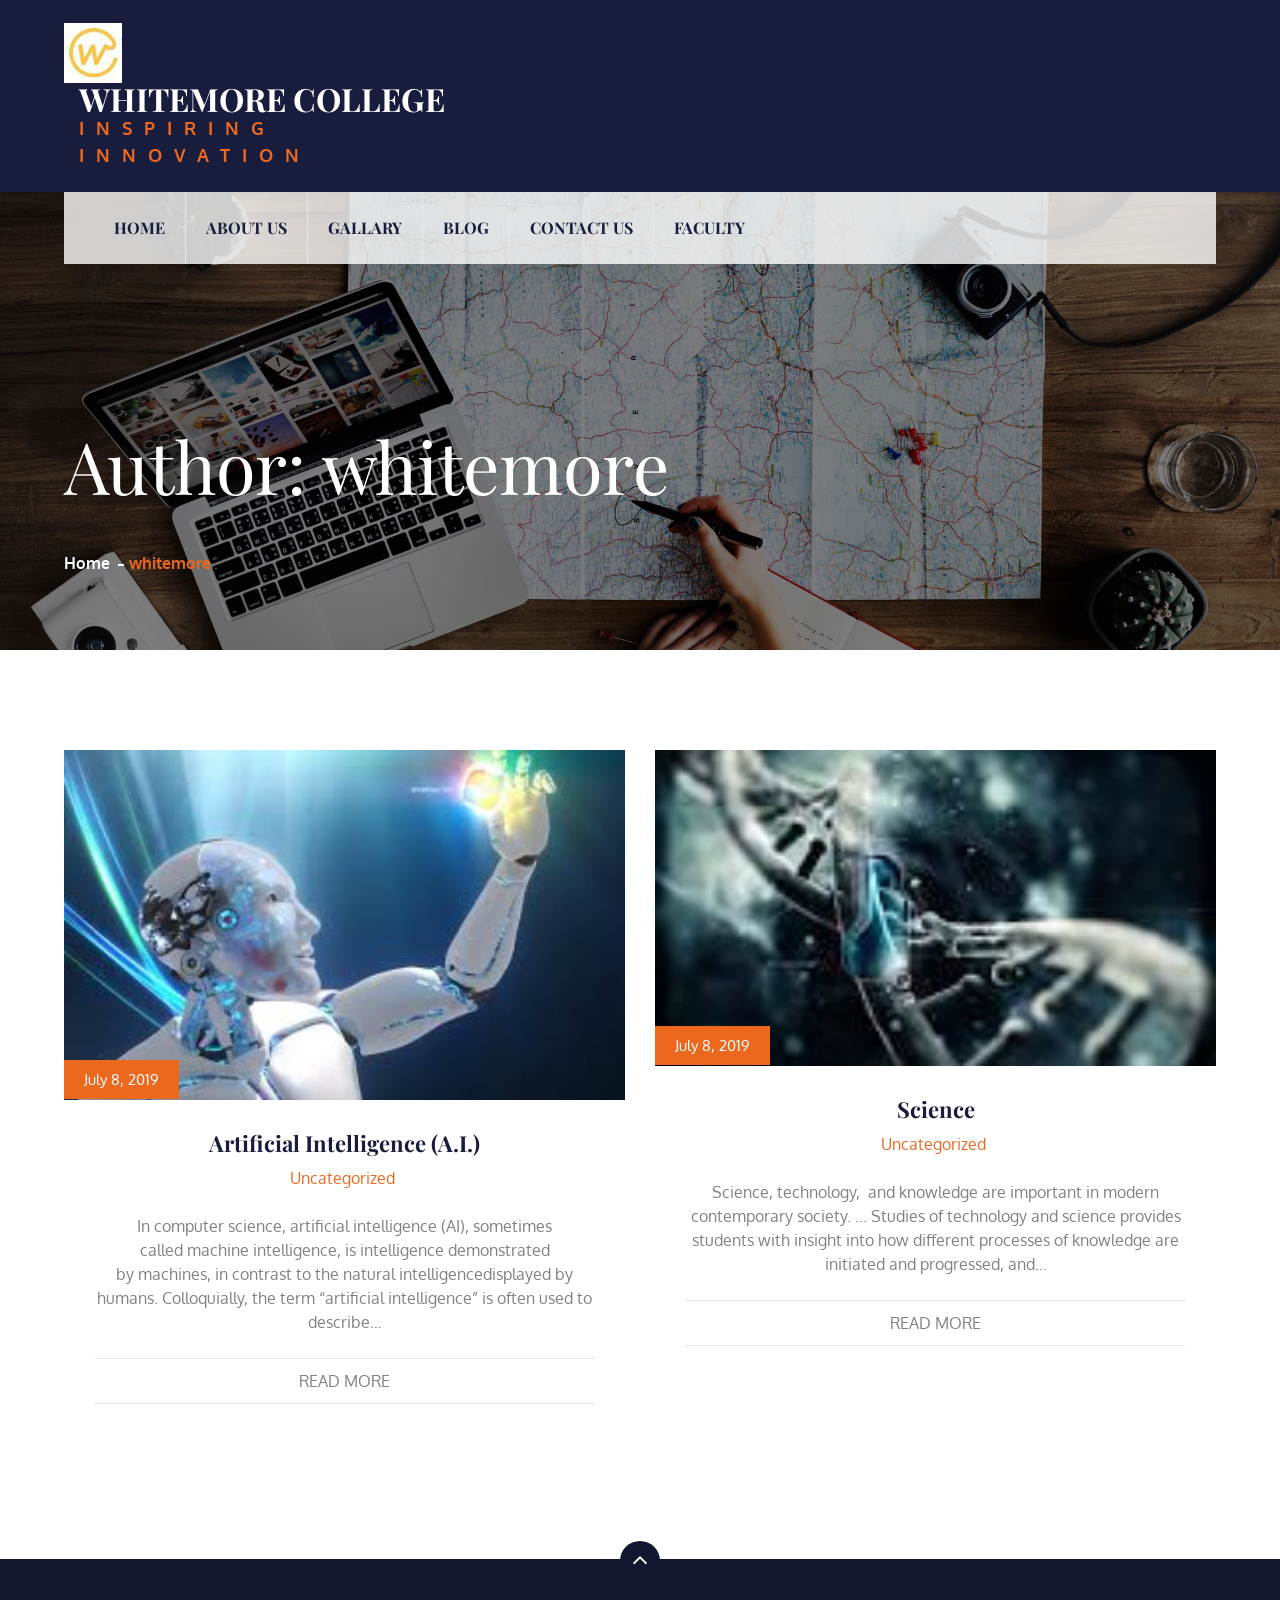
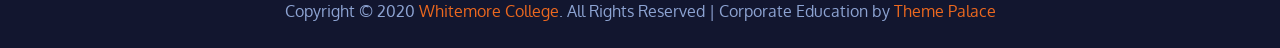
<file: author/whitemore/index.html>
<!DOCTYPE html>
			<html lang="en-US">
	<head>
		<meta charset="UTF-8">
		<meta name="viewport" content="width=device-width, initial-scale=1, maximum-scale=1">
		<link rel="profile" href="http://gmpg.org/xfn/11">
		<title>whitemore &#8211; Whitemore College</title>
<meta name='robots' content='noindex,follow' />
<link rel='dns-prefetch' href='//fonts.googleapis.com' />
<link rel='dns-prefetch' href='//s.w.org' />
<link rel="alternate" type="application/rss+xml" title="Whitemore College &raquo; Feed" href="https://harshita115.github.io/whitemore_wordpress/feed/" />
<link rel="alternate" type="application/rss+xml" title="Whitemore College &raquo; Comments Feed" href="https://harshita115.github.io/whitemore_wordpress/comments/feed/" />
<link rel="alternate" type="application/rss+xml" title="Whitemore College &raquo; Posts by whitemore Feed" href="https://harshita115.github.io/whitemore_wordpress/author/whitemore/feed/" />
		<script type="text/javascript">
			window._wpemojiSettings = {"baseUrl":"https:\/\/s.w.org\/images\/core\/emoji\/12.0.0-1\/72x72\/","ext":".png","svgUrl":"https:\/\/s.w.org\/images\/core\/emoji\/12.0.0-1\/svg\/","svgExt":".svg","source":{"concatemoji":"https:\/\/harshita115.github.io\/whitemore_wordpress\/wp-includes\/js\/wp-emoji-release.min.js?ver=5.2.4"}};
			!function(a,b,c){function d(a,b){var c=String.fromCharCode;l.clearRect(0,0,k.width,k.height),l.fillText(c.apply(this,a),0,0);var d=k.toDataURL();l.clearRect(0,0,k.width,k.height),l.fillText(c.apply(this,b),0,0);var e=k.toDataURL();return d===e}function e(a){var b;if(!l||!l.fillText)return!1;switch(l.textBaseline="top",l.font="600 32px Arial",a){case"flag":return!(b=d([55356,56826,55356,56819],[55356,56826,8203,55356,56819]))&&(b=d([55356,57332,56128,56423,56128,56418,56128,56421,56128,56430,56128,56423,56128,56447],[55356,57332,8203,56128,56423,8203,56128,56418,8203,56128,56421,8203,56128,56430,8203,56128,56423,8203,56128,56447]),!b);case"emoji":return b=d([55357,56424,55356,57342,8205,55358,56605,8205,55357,56424,55356,57340],[55357,56424,55356,57342,8203,55358,56605,8203,55357,56424,55356,57340]),!b}return!1}function f(a){var c=b.createElement("script");c.src=a,c.defer=c.type="text/javascript",b.getElementsByTagName("head")[0].appendChild(c)}var g,h,i,j,k=b.createElement("canvas"),l=k.getContext&&k.getContext("2d");for(j=Array("flag","emoji"),c.supports={everything:!0,everythingExceptFlag:!0},i=0;i<j.length;i++)c.supports[j[i]]=e(j[i]),c.supports.everything=c.supports.everything&&c.supports[j[i]],"flag"!==j[i]&&(c.supports.everythingExceptFlag=c.supports.everythingExceptFlag&&c.supports[j[i]]);c.supports.everythingExceptFlag=c.supports.everythingExceptFlag&&!c.supports.flag,c.DOMReady=!1,c.readyCallback=function(){c.DOMReady=!0},c.supports.everything||(h=function(){c.readyCallback()},b.addEventListener?(b.addEventListener("DOMContentLoaded",h,!1),a.addEventListener("load",h,!1)):(a.attachEvent("onload",h),b.attachEvent("onreadystatechange",function(){"complete"===b.readyState&&c.readyCallback()})),g=c.source||{},g.concatemoji?f(g.concatemoji):g.wpemoji&&g.twemoji&&(f(g.twemoji),f(g.wpemoji)))}(window,document,window._wpemojiSettings);
		</script>
		<style type="text/css">
img.wp-smiley,
img.emoji {
	display: inline !important;
	border: none !important;
	box-shadow: none !important;
	height: 1em !important;
	width: 1em !important;
	margin: 0 .07em !important;
	vertical-align: -0.1em !important;
	background: none !important;
	padding: 0 !important;
}
</style>
	<link rel='stylesheet' id='wp-block-library-css'  href='https://harshita115.github.io/whitemore_wordpress/wp-includes/css/dist/block-library/style.min.css?ver=5.2.4' type='text/css' media='all' />
<link rel='stylesheet' id='wp-block-library-theme-css'  href='https://harshita115.github.io/whitemore_wordpress/wp-includes/css/dist/block-library/theme.min.css?ver=5.2.4' type='text/css' media='all' />
<link rel='stylesheet' id='contact-form-7-css'  href='https://harshita115.github.io/whitemore_wordpress/wp-content/plugins/contact-form-7/includes/css/styles.css?ver=5.1.3' type='text/css' media='all' />
<link rel='stylesheet' id='corporate-education-fonts-css'  href='https://fonts.googleapis.com/css?family=Playfair+Display%3A400%2C700%2C900%7COxygen%3A300%2C400%2C700&#038;subset=latin%2Clatin-ext' type='text/css' media='all' />
<link rel='stylesheet' id='font-awesome-css'  href='https://harshita115.github.io/whitemore_wordpress/wp-content/plugins/elementor/assets/lib/font-awesome/css/font-awesome.min.css?ver=4.7.0' type='text/css' media='all' />
<link rel='stylesheet' id='slick-css'  href='https://harshita115.github.io/whitemore_wordpress/wp-content/themes/corporate-education/assets/css/slick.min.css?ver=5.2.4' type='text/css' media='all' />
<link rel='stylesheet' id='slick-theme-css'  href='https://harshita115.github.io/whitemore_wordpress/wp-content/themes/corporate-education/assets/css/slick-theme.min.css?ver=5.2.4' type='text/css' media='all' />
<link rel='stylesheet' id='corporate-education-blocks-css'  href='https://harshita115.github.io/whitemore_wordpress/wp-content/themes/corporate-education/assets/css/blocks.min.css?ver=5.2.4' type='text/css' media='all' />
<link rel='stylesheet' id='corporate-education-style-css'  href='https://harshita115.github.io/whitemore_wordpress/wp-content/themes/corporate-education/style.css?ver=5.2.4' type='text/css' media='all' />
<link rel='stylesheet' id='corporate-education-color-css'  href='https://harshita115.github.io/whitemore_wordpress/wp-content/themes/corporate-education/assets/css/blue.min.css?ver=5.2.4' type='text/css' media='all' />
<script type='text/javascript' src='https://harshita115.github.io/whitemore_wordpress/wp-includes/js/jquery/jquery.js?ver=1.12.4-wp'></script>
<script type='text/javascript' src='https://harshita115.github.io/whitemore_wordpress/wp-includes/js/jquery/jquery-migrate.min.js?ver=1.4.1'></script>
<!--[if lt IE 9]>
<script type='text/javascript' src='https://harshita115.github.io/whitemore_wordpress/wp-content/themes/corporate-education/assets/js/html5.min.js?ver=3.7.3'></script>
<![endif]-->
<link rel='https://api.w.org/' href='https://harshita115.github.io/whitemore_wordpress/wp-json/' />
<link rel="EditURI" type="application/rsd+xml" title="RSD" href="https://harshita115.github.io/whitemore_wordpress/xmlrpc.php?rsd" />
<link rel="wlwmanifest" type="application/wlwmanifest+xml" href="https://harshita115.github.io/whitemore_wordpress/wp-includes/wlwmanifest.xml" /> 
<meta name="generator" content="WordPress 5.2.4" />
</head>

<body class="archive author author-whitemore author-1 wp-custom-logo hfeed wide remove-curves no-sidebar elementor-default">
		<div id="page" class="site">
			<a class="skip-link screen-reader-text" href="#content">Skip to content</a>

					<header id="masthead" class="site-header" role="banner">
				<div class="site-branding-wrapper">
                <div class="wrapper">
				<div class="site-branding">
							<div class="site-logo">
            		<a href="https://harshita115.github.io/whitemore_wordpress/" class="custom-logo-link" rel="home"><img width="109" height="113" src="https://harshita115.github.io/whitemore_wordpress/wp-content/uploads/2019/07/cropped-logo.jpg" class="custom-logo" alt="Whitemore College" /></a>          		</div>
      		
			<div id="site-details">
									<p class="site-title"><a href="https://harshita115.github.io/whitemore_wordpress/" rel="home">Whitemore College</a></p>
									<p class="site-description">Inspiring Innovation</p>
							</div><!-- #site-details -->
		</div><!-- .site-branding -->
					</div><!-- .wrapper -->
        </div><!-- .site-branding-wrapper -->
				<nav id="site-navigation" class="main-navigation" role="navigation">
			<div class="wrapper">
				<button class="menu-toggle" aria-controls="primary-menu" aria-expanded="false">
					<span class="icon-bar"></span>
	                <span class="icon-bar"></span>
	                <span class="icon-bar"></span>
				</button>
				<div class="menu-main-container"><ul id="primary-menu" class="menu"><li id="menu-item-91" class="menu-item menu-item-type-post_type menu-item-object-page menu-item-91"><a href="https://harshita115.github.io/whitemore_wordpress/home/">HOME</a></li>
<li id="menu-item-103" class="menu-item menu-item-type-post_type menu-item-object-page menu-item-103"><a href="https://harshita115.github.io/whitemore_wordpress/about-us/">ABOUT US</a></li>
<li id="menu-item-90" class="menu-item menu-item-type-post_type menu-item-object-page menu-item-90"><a href="https://harshita115.github.io/whitemore_wordpress/gallary/">GALLARY</a></li>
<li id="menu-item-136" class="menu-item menu-item-type-post_type menu-item-object-page menu-item-136"><a href="https://harshita115.github.io/whitemore_wordpress/blog/">BLOG</a></li>
<li id="menu-item-119" class="menu-item menu-item-type-post_type menu-item-object-page menu-item-119"><a href="https://harshita115.github.io/whitemore_wordpress/contact-us/">CONTACT US</a></li>
<li id="menu-item-186" class="menu-item menu-item-type-post_type menu-item-object-page menu-item-186"><a href="https://harshita115.github.io/whitemore_wordpress/faculty/">FACULTY</a></li>
</ul></div>			</div><!-- .wrapper -->
		</nav><!-- #site-navigation -->
				</header><!-- #masthead -->
				<div id="content" class="site-content">
				<section id="header-featured-image" class="page-section" style="background-image:url('https://harshita115.github.io/whitemore_wordpress/wp-content/themes/corporate-education/assets/uploads/banner-01.jpg')">
                <div class="black-overlay"></div>
                <div class="wrapper">
                    <div class="page-detail">
                        <header class="page-header">
                            <h1 class="page-title">Author: <span class="vcard">whitemore</span></h1>
                        </header><!-- .page-header -->

                        <div id="breadcrumb-list" class="os-animation" data-os-animation="fadeInUp">
			<div class="container"><nav role="navigation" aria-label="Breadcrumbs" class="breadcrumb-trail breadcrumbs" itemprop="breadcrumb"><ul class="trail-items" itemscope itemtype="http://schema.org/BreadcrumbList"><meta name="numberOfItems" content="2" /><meta name="itemListOrder" content="Ascending" /><li itemprop="itemListElement" itemscope itemtype="http://schema.org/ListItem" class="trail-item trail-begin"><a href="https://harshita115.github.io/whitemore_wordpress" rel="home"><span itemprop="name">Home</span></a><meta itemprop="position" content="1" /></li><li itemprop="itemListElement" itemscope itemtype="http://schema.org/ListItem" class="trail-item trail-end"><span itemprop="name">whitemore</span><meta itemprop="position" content="2" /></li></ul></nav></div><!-- .container -->
			</div><!-- #breadcrumb-list -->                    </div><!-- .page-detail -->
                </div><!-- .wrapper -->

                <div class="white-shape bottom"></div>
                <div class="white-shape bottom left"></div>

            </section><!-- #header-featured-image  -->

		<div class="template-wrapper">
    <div class="white-shape top move-up left innerpage"></div>
    <div class="white-shape top full-width innerpage"></div>
    <div class="white-shape bottom right move-down"></div>
    
    <div class="wrapper page-section less-top-padding">
		<div id="primary" class="content-area">
			<main id="main" class="site-main" role="main">
				<div id="archive-blog-wrapper" class="archive-blog-wrapper clear col-2">
					
<article id="post-145" class="post-145 post type-post status-publish format-standard has-post-thumbnail hentry category-uncategorized">

	<figure class="featured-image">
        <div class="white-shape top"></div>
        <div class="white-shape top right"></div>
        <div class="white-shape bottom"></div>
        <div class="white-shape bottom left"></div>

        <a class="post-thumbnail" href="https://harshita115.github.io/whitemore_wordpress/2019/07/08/artificial-intelligence-a-i/" aria-hidden="true">
            <img width="284" height="177" src="https://harshita115.github.io/whitemore_wordpress/wp-content/uploads/2019/07/ai-1.jpg" class="attachment-post-thumbnail size-post-thumbnail wp-post-image" alt="Artificial Intelligence (A.I.)" />        </a><!-- .post-thumbnail -->

        <p class="entry-meta">
        	<span class="posted-on">
                <span class="posted-on"><a href="https://harshita115.github.io/whitemore_wordpress/2019/07/" rel="bookmark"><time class="entry-date published" datetime="2019-07-08T07:24:11+00:00">July 8, 2019</time><time class="updated" datetime="2019-07-15T05:09:11+00:00">July 15, 2019</time></a></span>            </span><!-- .posted-on -->
        </p><!-- .entry-meta -->       
    </figure>

    <div class="entry-container">
        <header class="entry-header">
           	<h2 class="entry-title"><a href="https://harshita115.github.io/whitemore_wordpress/2019/07/08/artificial-intelligence-a-i/" rel="bookmark">Artificial Intelligence (A.I.)</a></h2>   

            <ul class="post-categories">
	<li><a href="https://harshita115.github.io/whitemore_wordpress/category/uncategorized/" rel="category tag">Uncategorized</a></li></ul>        </header>

        <div class="entry-content">
            <p>In&nbsp;computer science,&nbsp;artificial intelligence&nbsp;(AI), sometimes called&nbsp;machine intelligence, is&nbsp;intelligence&nbsp;demonstrated by&nbsp;machines, in contrast to the&nbsp;natural intelligencedisplayed by humans. Colloquially, the term &#8220;artificial intelligence&#8221; is often used to describe&#8230;</p>
        </div><!-- .entry-content -->

        <footer class="entry-footer">
            <p class="entry-meta">
               <a href="https://harshita115.github.io/whitemore_wordpress/2019/07/08/artificial-intelligence-a-i/">
                Read More                </a>
            </p><!-- .entry-meta -->        
        </footer>
    </div><!-- .entry-container -->
</article><!-- #post-## -->

<article id="post-130" class="post-130 post type-post status-publish format-standard has-post-thumbnail hentry category-uncategorized">

	<figure class="featured-image">
        <div class="white-shape top"></div>
        <div class="white-shape top right"></div>
        <div class="white-shape bottom"></div>
        <div class="white-shape bottom left"></div>

        <a class="post-thumbnail" href="https://harshita115.github.io/whitemore_wordpress/2019/07/08/science/" aria-hidden="true">
            <img width="160" height="90" src="https://harshita115.github.io/whitemore_wordpress/wp-content/uploads/2019/07/science-1.jpg" class="attachment-post-thumbnail size-post-thumbnail wp-post-image" alt="Science" />        </a><!-- .post-thumbnail -->

        <p class="entry-meta">
        	<span class="posted-on">
                <span class="posted-on"><a href="https://harshita115.github.io/whitemore_wordpress/2019/07/" rel="bookmark"><time class="entry-date published" datetime="2019-07-08T07:16:56+00:00">July 8, 2019</time><time class="updated" datetime="2019-07-15T05:07:56+00:00">July 15, 2019</time></a></span>            </span><!-- .posted-on -->
        </p><!-- .entry-meta -->       
    </figure>

    <div class="entry-container">
        <header class="entry-header">
           	<h2 class="entry-title"><a href="https://harshita115.github.io/whitemore_wordpress/2019/07/08/science/" rel="bookmark">Science</a></h2>   

            <ul class="post-categories">
	<li><a href="https://harshita115.github.io/whitemore_wordpress/category/uncategorized/" rel="category tag">Uncategorized</a></li></ul>        </header>

        <div class="entry-content">
            <p>Science, technology, &nbsp;and knowledge are&nbsp;important&nbsp;in modern contemporary society. … Studies of&nbsp;technology&nbsp;and&nbsp;science&nbsp;provides students with insight into how different processes of knowledge are initiated and progressed, and&#8230;</p>
        </div><!-- .entry-content -->

        <footer class="entry-footer">
            <p class="entry-meta">
               <a href="https://harshita115.github.io/whitemore_wordpress/2019/07/08/science/">
                Read More                </a>
            </p><!-- .entry-meta -->        
        </footer>
    </div><!-- .entry-container -->
</article><!-- #post-## -->
				</div><!-- #archive-blog-wrapper -->
							</main><!-- #main -->
		</div><!-- #primary -->

		
	</div><!-- .wrapper -->
</div><!-- .template-wrapper -->

		</div><!-- #content -->
				<footer id="colophon" class="site-footer" role="contentinfo">
			<div class="blue-shape top move-up left"></div>
				
		<div class="site-info">
			   
	            <div class="backtotop"><i class="fa fa-angle-up"></i></div><!-- .backtotop -->
	                    <div class="wrapper">
                <p>
					Copyright &copy; 2020 <a href="https://harshita115.github.io/whitemore_wordpress/">Whitemore College</a>. All Rights Reserved					<span> | </span>
					Corporate Education by <a href="https://www.themepalace.com/" rel="designer" target="_blank">Theme Palace</a>				</p>
            </div><!-- .wrapper -->    
        </div><!-- .site-info -->
			</footer><!-- #colophon -->
				</div><!-- #page -->
		
<script type='text/javascript'>
/* <![CDATA[ */
var wpcf7 = {"apiSettings":{"root":"https:\/\/harshita115.github.io\/whitemore_wordpress\/wp-json\/contact-form-7\/v1","namespace":"contact-form-7\/v1"}};
/* ]]> */
</script>
<script type='text/javascript' src='https://harshita115.github.io/whitemore_wordpress/wp-content/plugins/contact-form-7/includes/js/scripts.js?ver=5.1.3'></script>
<script type='text/javascript' src='https://harshita115.github.io/whitemore_wordpress/wp-content/plugins/elementor/assets/lib/slick/slick.min.js?ver=1.8.1'></script>
<script type='text/javascript' src='https://harshita115.github.io/whitemore_wordpress/wp-content/themes/corporate-education/assets/js/jquery-parallax.min.js?ver=5.2.4'></script>
<script type='text/javascript' src='https://harshita115.github.io/whitemore_wordpress/wp-content/themes/corporate-education/assets/js/skip-link-focus-fix.min.js?ver=20160412'></script>
<script type='text/javascript' src='https://harshita115.github.io/whitemore_wordpress/wp-content/themes/corporate-education/assets/js/navigation.min.js?ver=20151215'></script>
<script type='text/javascript' src='https://harshita115.github.io/whitemore_wordpress/wp-content/themes/corporate-education/assets/js/custom.min.js?ver=5.2.4'></script>
<script type='text/javascript' src='https://harshita115.github.io/whitemore_wordpress/wp-includes/js/wp-embed.min.js?ver=5.2.4'></script>

</body>
</html>
</file>
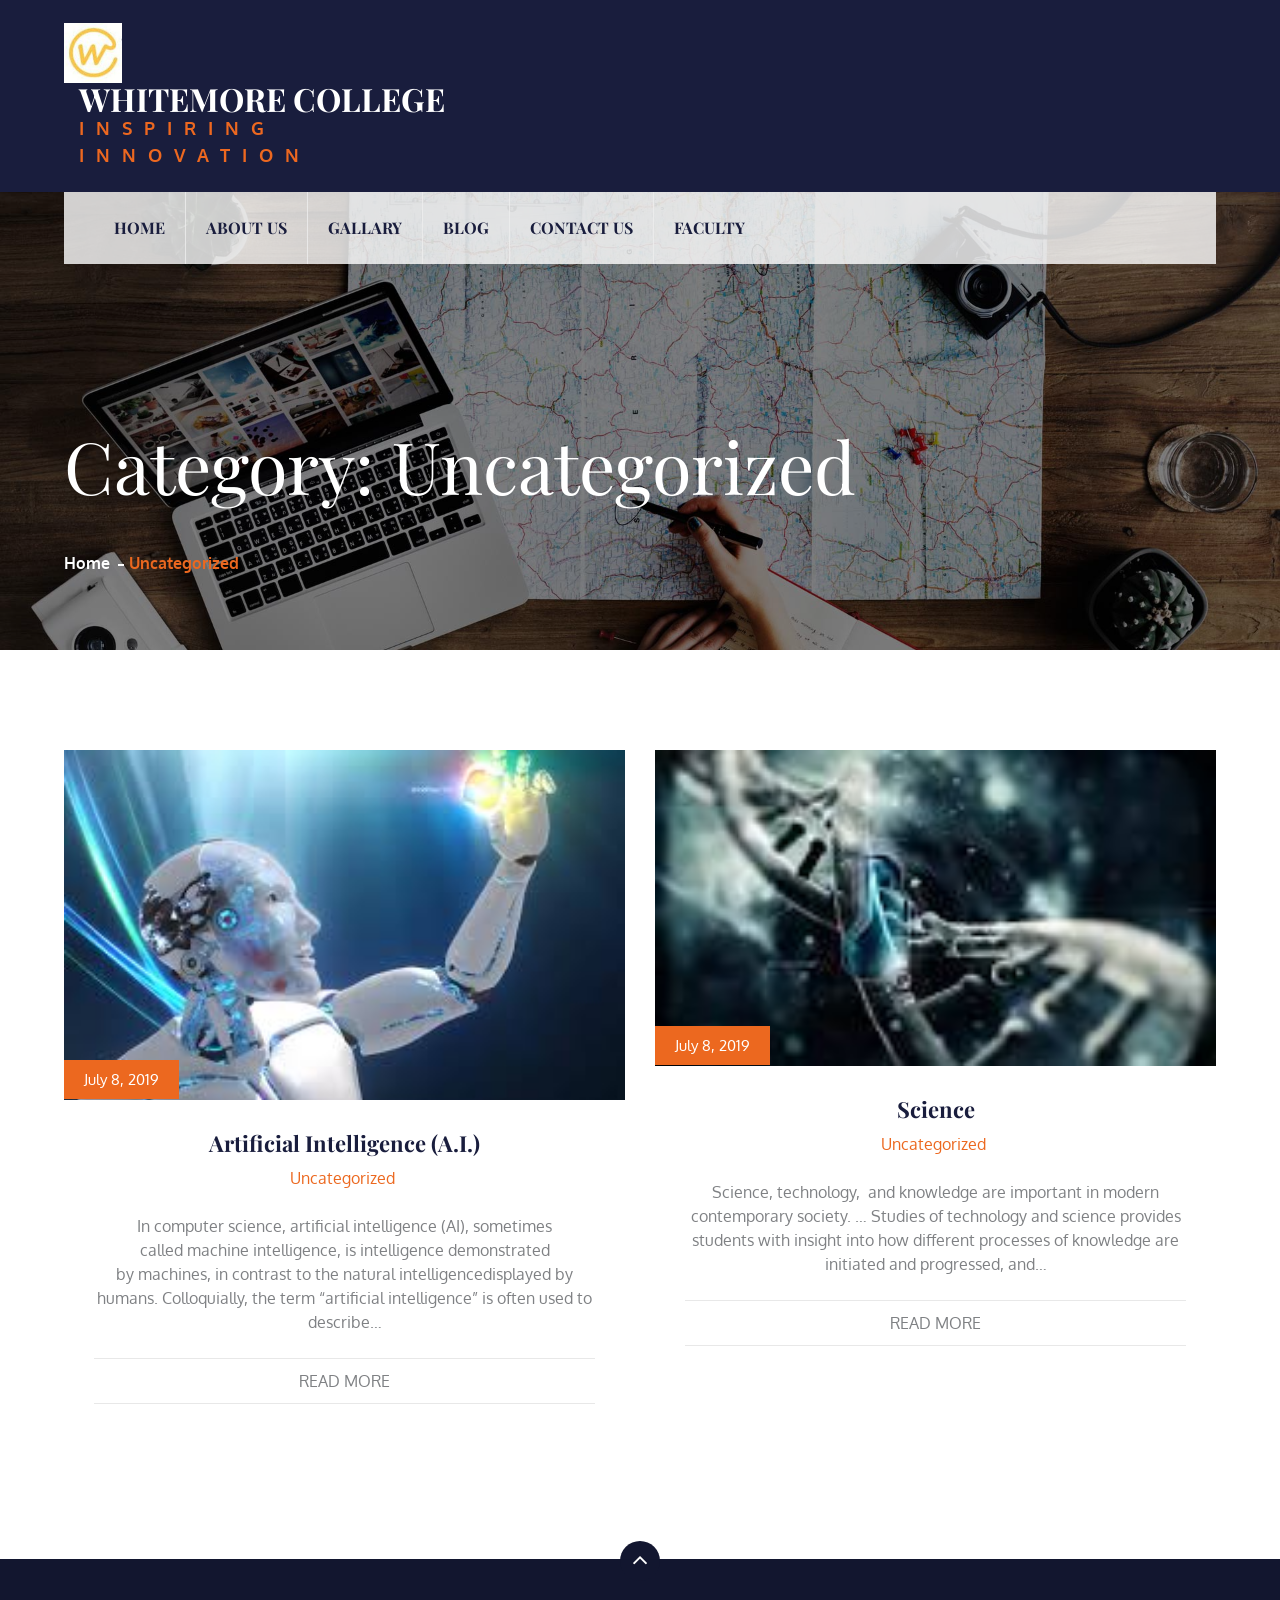
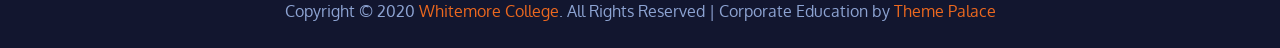
<file: category/uncategorized/index.html>
<!DOCTYPE html>
			<html lang="en-US">
	<head>
		<meta charset="UTF-8">
		<meta name="viewport" content="width=device-width, initial-scale=1, maximum-scale=1">
		<link rel="profile" href="http://gmpg.org/xfn/11">
		<title>Uncategorized &#8211; Whitemore College</title>
<meta name='robots' content='noindex,follow' />
<link rel='dns-prefetch' href='//fonts.googleapis.com' />
<link rel='dns-prefetch' href='//s.w.org' />
<link rel="alternate" type="application/rss+xml" title="Whitemore College &raquo; Feed" href="https://harshita115.github.io/whitemore_wordpress/feed/" />
<link rel="alternate" type="application/rss+xml" title="Whitemore College &raquo; Comments Feed" href="https://harshita115.github.io/whitemore_wordpress/comments/feed/" />
<link rel="alternate" type="application/rss+xml" title="Whitemore College &raquo; Uncategorized Category Feed" href="https://harshita115.github.io/whitemore_wordpress/category/uncategorized/feed/" />
		<script type="text/javascript">
			window._wpemojiSettings = {"baseUrl":"https:\/\/s.w.org\/images\/core\/emoji\/12.0.0-1\/72x72\/","ext":".png","svgUrl":"https:\/\/s.w.org\/images\/core\/emoji\/12.0.0-1\/svg\/","svgExt":".svg","source":{"concatemoji":"https:\/\/harshita115.github.io\/whitemore_wordpress\/wp-includes\/js\/wp-emoji-release.min.js?ver=5.2.4"}};
			!function(a,b,c){function d(a,b){var c=String.fromCharCode;l.clearRect(0,0,k.width,k.height),l.fillText(c.apply(this,a),0,0);var d=k.toDataURL();l.clearRect(0,0,k.width,k.height),l.fillText(c.apply(this,b),0,0);var e=k.toDataURL();return d===e}function e(a){var b;if(!l||!l.fillText)return!1;switch(l.textBaseline="top",l.font="600 32px Arial",a){case"flag":return!(b=d([55356,56826,55356,56819],[55356,56826,8203,55356,56819]))&&(b=d([55356,57332,56128,56423,56128,56418,56128,56421,56128,56430,56128,56423,56128,56447],[55356,57332,8203,56128,56423,8203,56128,56418,8203,56128,56421,8203,56128,56430,8203,56128,56423,8203,56128,56447]),!b);case"emoji":return b=d([55357,56424,55356,57342,8205,55358,56605,8205,55357,56424,55356,57340],[55357,56424,55356,57342,8203,55358,56605,8203,55357,56424,55356,57340]),!b}return!1}function f(a){var c=b.createElement("script");c.src=a,c.defer=c.type="text/javascript",b.getElementsByTagName("head")[0].appendChild(c)}var g,h,i,j,k=b.createElement("canvas"),l=k.getContext&&k.getContext("2d");for(j=Array("flag","emoji"),c.supports={everything:!0,everythingExceptFlag:!0},i=0;i<j.length;i++)c.supports[j[i]]=e(j[i]),c.supports.everything=c.supports.everything&&c.supports[j[i]],"flag"!==j[i]&&(c.supports.everythingExceptFlag=c.supports.everythingExceptFlag&&c.supports[j[i]]);c.supports.everythingExceptFlag=c.supports.everythingExceptFlag&&!c.supports.flag,c.DOMReady=!1,c.readyCallback=function(){c.DOMReady=!0},c.supports.everything||(h=function(){c.readyCallback()},b.addEventListener?(b.addEventListener("DOMContentLoaded",h,!1),a.addEventListener("load",h,!1)):(a.attachEvent("onload",h),b.attachEvent("onreadystatechange",function(){"complete"===b.readyState&&c.readyCallback()})),g=c.source||{},g.concatemoji?f(g.concatemoji):g.wpemoji&&g.twemoji&&(f(g.twemoji),f(g.wpemoji)))}(window,document,window._wpemojiSettings);
		</script>
		<style type="text/css">
img.wp-smiley,
img.emoji {
	display: inline !important;
	border: none !important;
	box-shadow: none !important;
	height: 1em !important;
	width: 1em !important;
	margin: 0 .07em !important;
	vertical-align: -0.1em !important;
	background: none !important;
	padding: 0 !important;
}
</style>
	<link rel='stylesheet' id='wp-block-library-css'  href='https://harshita115.github.io/whitemore_wordpress/wp-includes/css/dist/block-library/style.min.css?ver=5.2.4' type='text/css' media='all' />
<link rel='stylesheet' id='wp-block-library-theme-css'  href='https://harshita115.github.io/whitemore_wordpress/wp-includes/css/dist/block-library/theme.min.css?ver=5.2.4' type='text/css' media='all' />
<link rel='stylesheet' id='contact-form-7-css'  href='https://harshita115.github.io/whitemore_wordpress/wp-content/plugins/contact-form-7/includes/css/styles.css?ver=5.1.3' type='text/css' media='all' />
<link rel='stylesheet' id='corporate-education-fonts-css'  href='https://fonts.googleapis.com/css?family=Playfair+Display%3A400%2C700%2C900%7COxygen%3A300%2C400%2C700&#038;subset=latin%2Clatin-ext' type='text/css' media='all' />
<link rel='stylesheet' id='font-awesome-css'  href='https://harshita115.github.io/whitemore_wordpress/wp-content/plugins/elementor/assets/lib/font-awesome/css/font-awesome.min.css?ver=4.7.0' type='text/css' media='all' />
<link rel='stylesheet' id='slick-css'  href='https://harshita115.github.io/whitemore_wordpress/wp-content/themes/corporate-education/assets/css/slick.min.css?ver=5.2.4' type='text/css' media='all' />
<link rel='stylesheet' id='slick-theme-css'  href='https://harshita115.github.io/whitemore_wordpress/wp-content/themes/corporate-education/assets/css/slick-theme.min.css?ver=5.2.4' type='text/css' media='all' />
<link rel='stylesheet' id='corporate-education-blocks-css'  href='https://harshita115.github.io/whitemore_wordpress/wp-content/themes/corporate-education/assets/css/blocks.min.css?ver=5.2.4' type='text/css' media='all' />
<link rel='stylesheet' id='corporate-education-style-css'  href='https://harshita115.github.io/whitemore_wordpress/wp-content/themes/corporate-education/style.css?ver=5.2.4' type='text/css' media='all' />
<link rel='stylesheet' id='corporate-education-color-css'  href='https://harshita115.github.io/whitemore_wordpress/wp-content/themes/corporate-education/assets/css/blue.min.css?ver=5.2.4' type='text/css' media='all' />
<script type='text/javascript' src='https://harshita115.github.io/whitemore_wordpress/wp-includes/js/jquery/jquery.js?ver=1.12.4-wp'></script>
<script type='text/javascript' src='https://harshita115.github.io/whitemore_wordpress/wp-includes/js/jquery/jquery-migrate.min.js?ver=1.4.1'></script>
<!--[if lt IE 9]>
<script type='text/javascript' src='https://harshita115.github.io/whitemore_wordpress/wp-content/themes/corporate-education/assets/js/html5.min.js?ver=3.7.3'></script>
<![endif]-->
<link rel='https://api.w.org/' href='https://harshita115.github.io/whitemore_wordpress/wp-json/' />
<link rel="EditURI" type="application/rsd+xml" title="RSD" href="https://harshita115.github.io/whitemore_wordpress/xmlrpc.php?rsd" />
<link rel="wlwmanifest" type="application/wlwmanifest+xml" href="https://harshita115.github.io/whitemore_wordpress/wp-includes/wlwmanifest.xml" /> 
<meta name="generator" content="WordPress 5.2.4" />
</head>

<body class="archive category category-uncategorized category-1 wp-custom-logo hfeed wide remove-curves no-sidebar elementor-default">
		<div id="page" class="site">
			<a class="skip-link screen-reader-text" href="#content">Skip to content</a>

					<header id="masthead" class="site-header" role="banner">
				<div class="site-branding-wrapper">
                <div class="wrapper">
				<div class="site-branding">
							<div class="site-logo">
            		<a href="https://harshita115.github.io/whitemore_wordpress/" class="custom-logo-link" rel="home"><img width="109" height="113" src="https://harshita115.github.io/whitemore_wordpress/wp-content/uploads/2019/07/cropped-logo.jpg" class="custom-logo" alt="Whitemore College" /></a>          		</div>
      		
			<div id="site-details">
									<p class="site-title"><a href="https://harshita115.github.io/whitemore_wordpress/" rel="home">Whitemore College</a></p>
									<p class="site-description">Inspiring Innovation</p>
							</div><!-- #site-details -->
		</div><!-- .site-branding -->
					</div><!-- .wrapper -->
        </div><!-- .site-branding-wrapper -->
				<nav id="site-navigation" class="main-navigation" role="navigation">
			<div class="wrapper">
				<button class="menu-toggle" aria-controls="primary-menu" aria-expanded="false">
					<span class="icon-bar"></span>
	                <span class="icon-bar"></span>
	                <span class="icon-bar"></span>
				</button>
				<div class="menu-main-container"><ul id="primary-menu" class="menu"><li id="menu-item-91" class="menu-item menu-item-type-post_type menu-item-object-page menu-item-91"><a href="https://harshita115.github.io/whitemore_wordpress/home/">HOME</a></li>
<li id="menu-item-103" class="menu-item menu-item-type-post_type menu-item-object-page menu-item-103"><a href="https://harshita115.github.io/whitemore_wordpress/about-us/">ABOUT US</a></li>
<li id="menu-item-90" class="menu-item menu-item-type-post_type menu-item-object-page menu-item-90"><a href="https://harshita115.github.io/whitemore_wordpress/gallary/">GALLARY</a></li>
<li id="menu-item-136" class="menu-item menu-item-type-post_type menu-item-object-page menu-item-136"><a href="https://harshita115.github.io/whitemore_wordpress/blog/">BLOG</a></li>
<li id="menu-item-119" class="menu-item menu-item-type-post_type menu-item-object-page menu-item-119"><a href="https://harshita115.github.io/whitemore_wordpress/contact-us/">CONTACT US</a></li>
<li id="menu-item-186" class="menu-item menu-item-type-post_type menu-item-object-page menu-item-186"><a href="https://harshita115.github.io/whitemore_wordpress/faculty/">FACULTY</a></li>
</ul></div>			</div><!-- .wrapper -->
		</nav><!-- #site-navigation -->
				</header><!-- #masthead -->
				<div id="content" class="site-content">
				<section id="header-featured-image" class="page-section" style="background-image:url('https://harshita115.github.io/whitemore_wordpress/wp-content/themes/corporate-education/assets/uploads/banner-01.jpg')">
                <div class="black-overlay"></div>
                <div class="wrapper">
                    <div class="page-detail">
                        <header class="page-header">
                            <h1 class="page-title">Category: Uncategorized</h1>
                        </header><!-- .page-header -->

                        <div id="breadcrumb-list" class="os-animation" data-os-animation="fadeInUp">
			<div class="container"><nav role="navigation" aria-label="Breadcrumbs" class="breadcrumb-trail breadcrumbs" itemprop="breadcrumb"><ul class="trail-items" itemscope itemtype="http://schema.org/BreadcrumbList"><meta name="numberOfItems" content="2" /><meta name="itemListOrder" content="Ascending" /><li itemprop="itemListElement" itemscope itemtype="http://schema.org/ListItem" class="trail-item trail-begin"><a href="https://harshita115.github.io/whitemore_wordpress" rel="home"><span itemprop="name">Home</span></a><meta itemprop="position" content="1" /></li><li itemprop="itemListElement" itemscope itemtype="http://schema.org/ListItem" class="trail-item trail-end"><span itemprop="name">Uncategorized</span><meta itemprop="position" content="2" /></li></ul></nav></div><!-- .container -->
			</div><!-- #breadcrumb-list -->                    </div><!-- .page-detail -->
                </div><!-- .wrapper -->

                <div class="white-shape bottom"></div>
                <div class="white-shape bottom left"></div>

            </section><!-- #header-featured-image  -->

		<div class="template-wrapper">
    <div class="white-shape top move-up left innerpage"></div>
    <div class="white-shape top full-width innerpage"></div>
    <div class="white-shape bottom right move-down"></div>
    
    <div class="wrapper page-section less-top-padding">
		<div id="primary" class="content-area">
			<main id="main" class="site-main" role="main">
				<div id="archive-blog-wrapper" class="archive-blog-wrapper clear col-2">
					
<article id="post-145" class="post-145 post type-post status-publish format-standard has-post-thumbnail hentry category-uncategorized">

	<figure class="featured-image">
        <div class="white-shape top"></div>
        <div class="white-shape top right"></div>
        <div class="white-shape bottom"></div>
        <div class="white-shape bottom left"></div>

        <a class="post-thumbnail" href="https://harshita115.github.io/whitemore_wordpress/2019/07/08/artificial-intelligence-a-i/" aria-hidden="true">
            <img width="284" height="177" src="https://harshita115.github.io/whitemore_wordpress/wp-content/uploads/2019/07/ai-1.jpg" class="attachment-post-thumbnail size-post-thumbnail wp-post-image" alt="Artificial Intelligence (A.I.)" />        </a><!-- .post-thumbnail -->

        <p class="entry-meta">
        	<span class="posted-on">
                <span class="posted-on"><a href="https://harshita115.github.io/whitemore_wordpress/2019/07/" rel="bookmark"><time class="entry-date published" datetime="2019-07-08T07:24:11+00:00">July 8, 2019</time><time class="updated" datetime="2019-07-15T05:09:11+00:00">July 15, 2019</time></a></span>            </span><!-- .posted-on -->
        </p><!-- .entry-meta -->       
    </figure>

    <div class="entry-container">
        <header class="entry-header">
           	<h2 class="entry-title"><a href="https://harshita115.github.io/whitemore_wordpress/2019/07/08/artificial-intelligence-a-i/" rel="bookmark">Artificial Intelligence (A.I.)</a></h2>   

            <ul class="post-categories">
	<li><a href="https://harshita115.github.io/whitemore_wordpress/category/uncategorized/" rel="category tag">Uncategorized</a></li></ul>        </header>

        <div class="entry-content">
            <p>In&nbsp;computer science,&nbsp;artificial intelligence&nbsp;(AI), sometimes called&nbsp;machine intelligence, is&nbsp;intelligence&nbsp;demonstrated by&nbsp;machines, in contrast to the&nbsp;natural intelligencedisplayed by humans. Colloquially, the term &#8220;artificial intelligence&#8221; is often used to describe&#8230;</p>
        </div><!-- .entry-content -->

        <footer class="entry-footer">
            <p class="entry-meta">
               <a href="https://harshita115.github.io/whitemore_wordpress/2019/07/08/artificial-intelligence-a-i/">
                Read More                </a>
            </p><!-- .entry-meta -->        
        </footer>
    </div><!-- .entry-container -->
</article><!-- #post-## -->

<article id="post-130" class="post-130 post type-post status-publish format-standard has-post-thumbnail hentry category-uncategorized">

	<figure class="featured-image">
        <div class="white-shape top"></div>
        <div class="white-shape top right"></div>
        <div class="white-shape bottom"></div>
        <div class="white-shape bottom left"></div>

        <a class="post-thumbnail" href="https://harshita115.github.io/whitemore_wordpress/2019/07/08/science/" aria-hidden="true">
            <img width="160" height="90" src="https://harshita115.github.io/whitemore_wordpress/wp-content/uploads/2019/07/science-1.jpg" class="attachment-post-thumbnail size-post-thumbnail wp-post-image" alt="Science" />        </a><!-- .post-thumbnail -->

        <p class="entry-meta">
        	<span class="posted-on">
                <span class="posted-on"><a href="https://harshita115.github.io/whitemore_wordpress/2019/07/" rel="bookmark"><time class="entry-date published" datetime="2019-07-08T07:16:56+00:00">July 8, 2019</time><time class="updated" datetime="2019-07-15T05:07:56+00:00">July 15, 2019</time></a></span>            </span><!-- .posted-on -->
        </p><!-- .entry-meta -->       
    </figure>

    <div class="entry-container">
        <header class="entry-header">
           	<h2 class="entry-title"><a href="https://harshita115.github.io/whitemore_wordpress/2019/07/08/science/" rel="bookmark">Science</a></h2>   

            <ul class="post-categories">
	<li><a href="https://harshita115.github.io/whitemore_wordpress/category/uncategorized/" rel="category tag">Uncategorized</a></li></ul>        </header>

        <div class="entry-content">
            <p>Science, technology, &nbsp;and knowledge are&nbsp;important&nbsp;in modern contemporary society. … Studies of&nbsp;technology&nbsp;and&nbsp;science&nbsp;provides students with insight into how different processes of knowledge are initiated and progressed, and&#8230;</p>
        </div><!-- .entry-content -->

        <footer class="entry-footer">
            <p class="entry-meta">
               <a href="https://harshita115.github.io/whitemore_wordpress/2019/07/08/science/">
                Read More                </a>
            </p><!-- .entry-meta -->        
        </footer>
    </div><!-- .entry-container -->
</article><!-- #post-## -->
				</div><!-- #archive-blog-wrapper -->
							</main><!-- #main -->
		</div><!-- #primary -->

		
	</div><!-- .wrapper -->
</div><!-- .template-wrapper -->

		</div><!-- #content -->
				<footer id="colophon" class="site-footer" role="contentinfo">
			<div class="blue-shape top move-up left"></div>
				
		<div class="site-info">
			   
	            <div class="backtotop"><i class="fa fa-angle-up"></i></div><!-- .backtotop -->
	                    <div class="wrapper">
                <p>
					Copyright &copy; 2020 <a href="https://harshita115.github.io/whitemore_wordpress/">Whitemore College</a>. All Rights Reserved					<span> | </span>
					Corporate Education by <a href="https://www.themepalace.com/" rel="designer" target="_blank">Theme Palace</a>				</p>
            </div><!-- .wrapper -->    
        </div><!-- .site-info -->
			</footer><!-- #colophon -->
				</div><!-- #page -->
		
<script type='text/javascript'>
/* <![CDATA[ */
var wpcf7 = {"apiSettings":{"root":"https:\/\/harshita115.github.io\/whitemore_wordpress\/wp-json\/contact-form-7\/v1","namespace":"contact-form-7\/v1"}};
/* ]]> */
</script>
<script type='text/javascript' src='https://harshita115.github.io/whitemore_wordpress/wp-content/plugins/contact-form-7/includes/js/scripts.js?ver=5.1.3'></script>
<script type='text/javascript' src='https://harshita115.github.io/whitemore_wordpress/wp-content/plugins/elementor/assets/lib/slick/slick.min.js?ver=1.8.1'></script>
<script type='text/javascript' src='https://harshita115.github.io/whitemore_wordpress/wp-content/themes/corporate-education/assets/js/jquery-parallax.min.js?ver=5.2.4'></script>
<script type='text/javascript' src='https://harshita115.github.io/whitemore_wordpress/wp-content/themes/corporate-education/assets/js/skip-link-focus-fix.min.js?ver=20160412'></script>
<script type='text/javascript' src='https://harshita115.github.io/whitemore_wordpress/wp-content/themes/corporate-education/assets/js/navigation.min.js?ver=20151215'></script>
<script type='text/javascript' src='https://harshita115.github.io/whitemore_wordpress/wp-content/themes/corporate-education/assets/js/custom.min.js?ver=5.2.4'></script>
<script type='text/javascript' src='https://harshita115.github.io/whitemore_wordpress/wp-includes/js/wp-embed.min.js?ver=5.2.4'></script>

</body>
</html>
</file>
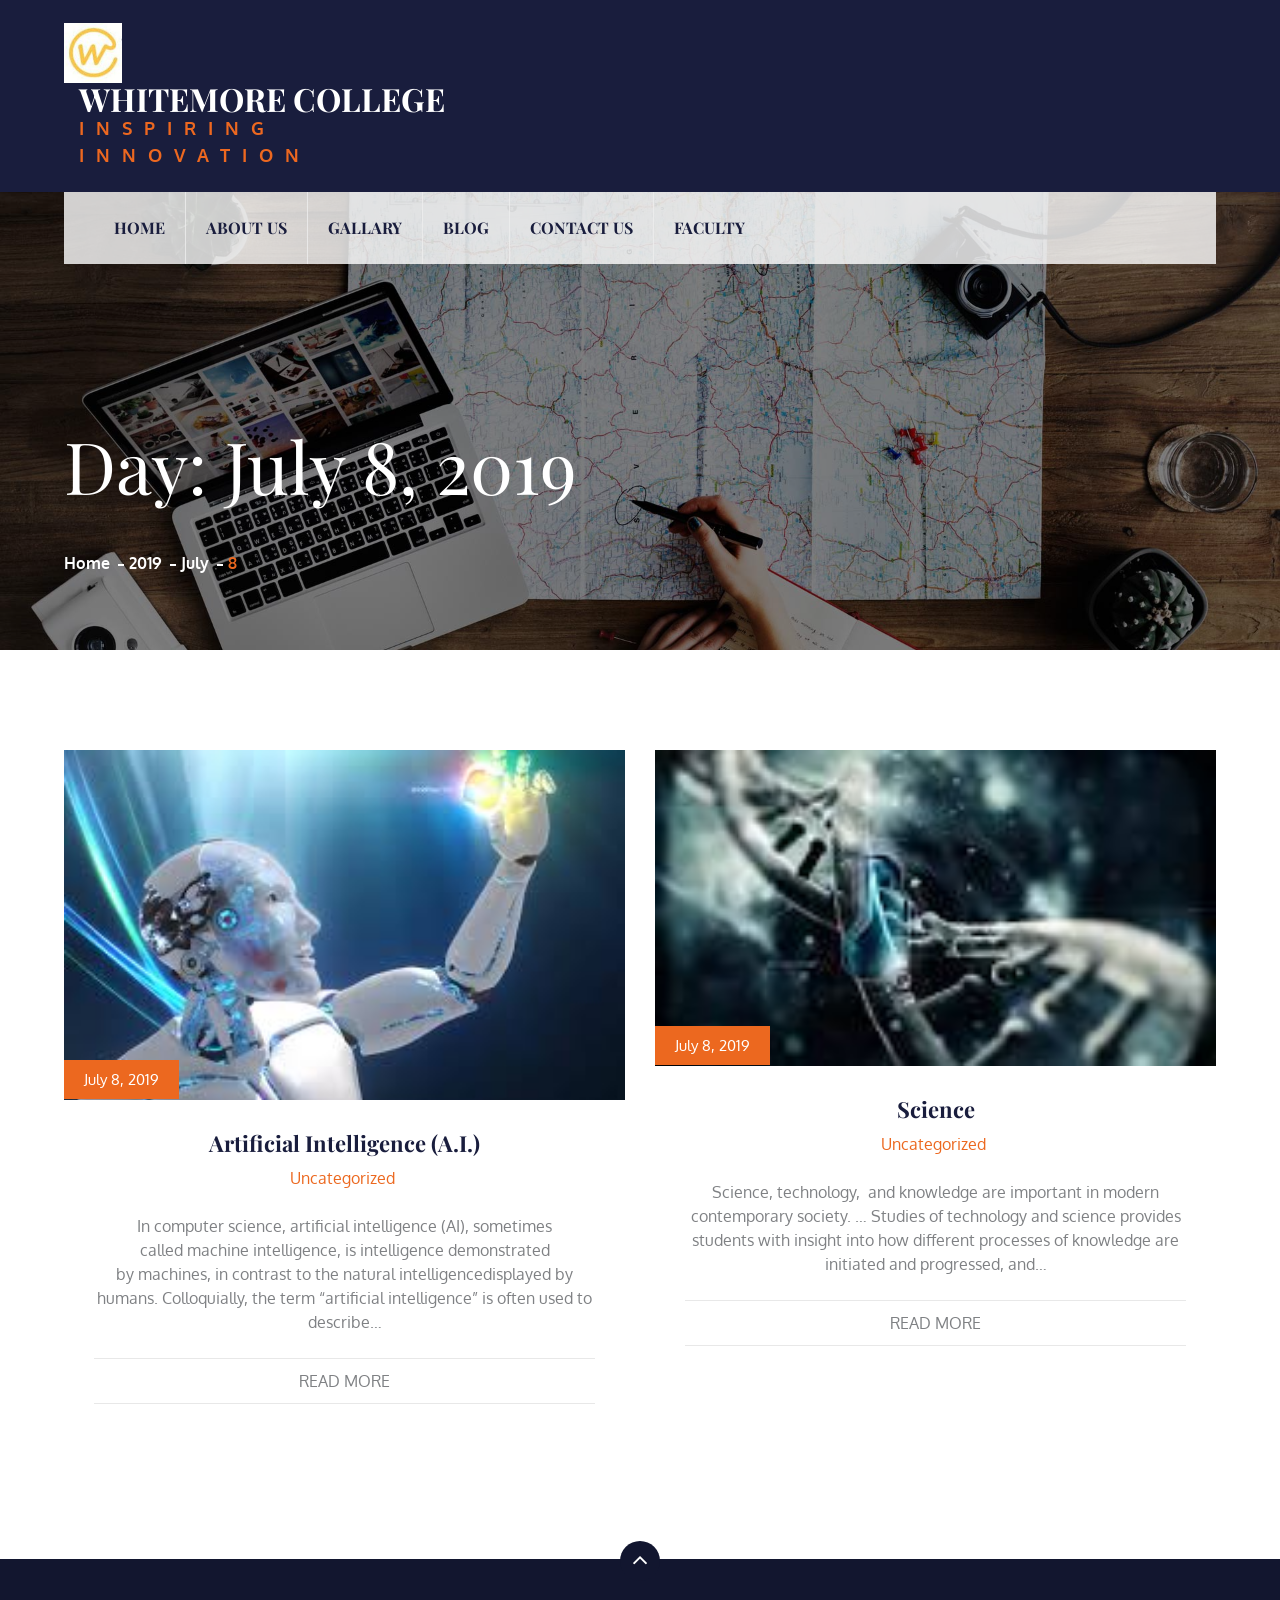
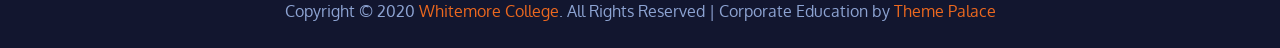
<file: 2019/07/08/index.html>
<!DOCTYPE html>
			<html lang="en-US">
	<head>
		<meta charset="UTF-8">
		<meta name="viewport" content="width=device-width, initial-scale=1, maximum-scale=1">
		<link rel="profile" href="http://gmpg.org/xfn/11">
		<title>July 8, 2019 &#8211; Whitemore College</title>
<meta name='robots' content='noindex,follow' />
<link rel='dns-prefetch' href='//fonts.googleapis.com' />
<link rel='dns-prefetch' href='//s.w.org' />
<link rel="alternate" type="application/rss+xml" title="Whitemore College &raquo; Feed" href="https://harshita115.github.io/whitemore_wordpress/feed/" />
<link rel="alternate" type="application/rss+xml" title="Whitemore College &raquo; Comments Feed" href="https://harshita115.github.io/whitemore_wordpress/comments/feed/" />
		<script type="text/javascript">
			window._wpemojiSettings = {"baseUrl":"https:\/\/s.w.org\/images\/core\/emoji\/12.0.0-1\/72x72\/","ext":".png","svgUrl":"https:\/\/s.w.org\/images\/core\/emoji\/12.0.0-1\/svg\/","svgExt":".svg","source":{"concatemoji":"https:\/\/harshita115.github.io\/whitemore_wordpress\/wp-includes\/js\/wp-emoji-release.min.js?ver=5.2.4"}};
			!function(a,b,c){function d(a,b){var c=String.fromCharCode;l.clearRect(0,0,k.width,k.height),l.fillText(c.apply(this,a),0,0);var d=k.toDataURL();l.clearRect(0,0,k.width,k.height),l.fillText(c.apply(this,b),0,0);var e=k.toDataURL();return d===e}function e(a){var b;if(!l||!l.fillText)return!1;switch(l.textBaseline="top",l.font="600 32px Arial",a){case"flag":return!(b=d([55356,56826,55356,56819],[55356,56826,8203,55356,56819]))&&(b=d([55356,57332,56128,56423,56128,56418,56128,56421,56128,56430,56128,56423,56128,56447],[55356,57332,8203,56128,56423,8203,56128,56418,8203,56128,56421,8203,56128,56430,8203,56128,56423,8203,56128,56447]),!b);case"emoji":return b=d([55357,56424,55356,57342,8205,55358,56605,8205,55357,56424,55356,57340],[55357,56424,55356,57342,8203,55358,56605,8203,55357,56424,55356,57340]),!b}return!1}function f(a){var c=b.createElement("script");c.src=a,c.defer=c.type="text/javascript",b.getElementsByTagName("head")[0].appendChild(c)}var g,h,i,j,k=b.createElement("canvas"),l=k.getContext&&k.getContext("2d");for(j=Array("flag","emoji"),c.supports={everything:!0,everythingExceptFlag:!0},i=0;i<j.length;i++)c.supports[j[i]]=e(j[i]),c.supports.everything=c.supports.everything&&c.supports[j[i]],"flag"!==j[i]&&(c.supports.everythingExceptFlag=c.supports.everythingExceptFlag&&c.supports[j[i]]);c.supports.everythingExceptFlag=c.supports.everythingExceptFlag&&!c.supports.flag,c.DOMReady=!1,c.readyCallback=function(){c.DOMReady=!0},c.supports.everything||(h=function(){c.readyCallback()},b.addEventListener?(b.addEventListener("DOMContentLoaded",h,!1),a.addEventListener("load",h,!1)):(a.attachEvent("onload",h),b.attachEvent("onreadystatechange",function(){"complete"===b.readyState&&c.readyCallback()})),g=c.source||{},g.concatemoji?f(g.concatemoji):g.wpemoji&&g.twemoji&&(f(g.twemoji),f(g.wpemoji)))}(window,document,window._wpemojiSettings);
		</script>
		<style type="text/css">
img.wp-smiley,
img.emoji {
	display: inline !important;
	border: none !important;
	box-shadow: none !important;
	height: 1em !important;
	width: 1em !important;
	margin: 0 .07em !important;
	vertical-align: -0.1em !important;
	background: none !important;
	padding: 0 !important;
}
</style>
	<link rel='stylesheet' id='wp-block-library-css'  href='https://harshita115.github.io/whitemore_wordpress/wp-includes/css/dist/block-library/style.min.css?ver=5.2.4' type='text/css' media='all' />
<link rel='stylesheet' id='wp-block-library-theme-css'  href='https://harshita115.github.io/whitemore_wordpress/wp-includes/css/dist/block-library/theme.min.css?ver=5.2.4' type='text/css' media='all' />
<link rel='stylesheet' id='contact-form-7-css'  href='https://harshita115.github.io/whitemore_wordpress/wp-content/plugins/contact-form-7/includes/css/styles.css?ver=5.1.3' type='text/css' media='all' />
<link rel='stylesheet' id='corporate-education-fonts-css'  href='https://fonts.googleapis.com/css?family=Playfair+Display%3A400%2C700%2C900%7COxygen%3A300%2C400%2C700&#038;subset=latin%2Clatin-ext' type='text/css' media='all' />
<link rel='stylesheet' id='font-awesome-css'  href='https://harshita115.github.io/whitemore_wordpress/wp-content/plugins/elementor/assets/lib/font-awesome/css/font-awesome.min.css?ver=4.7.0' type='text/css' media='all' />
<link rel='stylesheet' id='slick-css'  href='https://harshita115.github.io/whitemore_wordpress/wp-content/themes/corporate-education/assets/css/slick.min.css?ver=5.2.4' type='text/css' media='all' />
<link rel='stylesheet' id='slick-theme-css'  href='https://harshita115.github.io/whitemore_wordpress/wp-content/themes/corporate-education/assets/css/slick-theme.min.css?ver=5.2.4' type='text/css' media='all' />
<link rel='stylesheet' id='corporate-education-blocks-css'  href='https://harshita115.github.io/whitemore_wordpress/wp-content/themes/corporate-education/assets/css/blocks.min.css?ver=5.2.4' type='text/css' media='all' />
<link rel='stylesheet' id='corporate-education-style-css'  href='https://harshita115.github.io/whitemore_wordpress/wp-content/themes/corporate-education/style.css?ver=5.2.4' type='text/css' media='all' />
<link rel='stylesheet' id='corporate-education-color-css'  href='https://harshita115.github.io/whitemore_wordpress/wp-content/themes/corporate-education/assets/css/blue.min.css?ver=5.2.4' type='text/css' media='all' />
<script type='text/javascript' src='https://harshita115.github.io/whitemore_wordpress/wp-includes/js/jquery/jquery.js?ver=1.12.4-wp'></script>
<script type='text/javascript' src='https://harshita115.github.io/whitemore_wordpress/wp-includes/js/jquery/jquery-migrate.min.js?ver=1.4.1'></script>
<!--[if lt IE 9]>
<script type='text/javascript' src='https://harshita115.github.io/whitemore_wordpress/wp-content/themes/corporate-education/assets/js/html5.min.js?ver=3.7.3'></script>
<![endif]-->
<link rel='https://api.w.org/' href='https://harshita115.github.io/whitemore_wordpress/wp-json/' />
<link rel="EditURI" type="application/rsd+xml" title="RSD" href="https://harshita115.github.io/whitemore_wordpress/xmlrpc.php?rsd" />
<link rel="wlwmanifest" type="application/wlwmanifest+xml" href="https://harshita115.github.io/whitemore_wordpress/wp-includes/wlwmanifest.xml" /> 
<meta name="generator" content="WordPress 5.2.4" />
</head>

<body class="archive date wp-custom-logo hfeed wide remove-curves no-sidebar elementor-default">
		<div id="page" class="site">
			<a class="skip-link screen-reader-text" href="#content">Skip to content</a>

					<header id="masthead" class="site-header" role="banner">
				<div class="site-branding-wrapper">
                <div class="wrapper">
				<div class="site-branding">
							<div class="site-logo">
            		<a href="https://harshita115.github.io/whitemore_wordpress/" class="custom-logo-link" rel="home"><img width="109" height="113" src="https://harshita115.github.io/whitemore_wordpress/wp-content/uploads/2019/07/cropped-logo.jpg" class="custom-logo" alt="Whitemore College" /></a>          		</div>
      		
			<div id="site-details">
									<p class="site-title"><a href="https://harshita115.github.io/whitemore_wordpress/" rel="home">Whitemore College</a></p>
									<p class="site-description">Inspiring Innovation</p>
							</div><!-- #site-details -->
		</div><!-- .site-branding -->
					</div><!-- .wrapper -->
        </div><!-- .site-branding-wrapper -->
				<nav id="site-navigation" class="main-navigation" role="navigation">
			<div class="wrapper">
				<button class="menu-toggle" aria-controls="primary-menu" aria-expanded="false">
					<span class="icon-bar"></span>
	                <span class="icon-bar"></span>
	                <span class="icon-bar"></span>
				</button>
				<div class="menu-main-container"><ul id="primary-menu" class="menu"><li id="menu-item-91" class="menu-item menu-item-type-post_type menu-item-object-page menu-item-91"><a href="https://harshita115.github.io/whitemore_wordpress/home/">HOME</a></li>
<li id="menu-item-103" class="menu-item menu-item-type-post_type menu-item-object-page menu-item-103"><a href="https://harshita115.github.io/whitemore_wordpress/about-us/">ABOUT US</a></li>
<li id="menu-item-90" class="menu-item menu-item-type-post_type menu-item-object-page menu-item-90"><a href="https://harshita115.github.io/whitemore_wordpress/gallary/">GALLARY</a></li>
<li id="menu-item-136" class="menu-item menu-item-type-post_type menu-item-object-page menu-item-136"><a href="https://harshita115.github.io/whitemore_wordpress/blog/">BLOG</a></li>
<li id="menu-item-119" class="menu-item menu-item-type-post_type menu-item-object-page menu-item-119"><a href="https://harshita115.github.io/whitemore_wordpress/contact-us/">CONTACT US</a></li>
<li id="menu-item-186" class="menu-item menu-item-type-post_type menu-item-object-page menu-item-186"><a href="https://harshita115.github.io/whitemore_wordpress/faculty/">FACULTY</a></li>
</ul></div>			</div><!-- .wrapper -->
		</nav><!-- #site-navigation -->
				</header><!-- #masthead -->
				<div id="content" class="site-content">
				<section id="header-featured-image" class="page-section" style="background-image:url('https://harshita115.github.io/whitemore_wordpress/wp-content/themes/corporate-education/assets/uploads/banner-01.jpg')">
                <div class="black-overlay"></div>
                <div class="wrapper">
                    <div class="page-detail">
                        <header class="page-header">
                            <h1 class="page-title">Day: July 8, 2019</h1>
                        </header><!-- .page-header -->

                        <div id="breadcrumb-list" class="os-animation" data-os-animation="fadeInUp">
			<div class="container"><nav role="navigation" aria-label="Breadcrumbs" class="breadcrumb-trail breadcrumbs" itemprop="breadcrumb"><ul class="trail-items" itemscope itemtype="http://schema.org/BreadcrumbList"><meta name="numberOfItems" content="4" /><meta name="itemListOrder" content="Ascending" /><li itemprop="itemListElement" itemscope itemtype="http://schema.org/ListItem" class="trail-item trail-begin"><a href="https://harshita115.github.io/whitemore_wordpress" rel="home"><span itemprop="name">Home</span></a><meta itemprop="position" content="1" /></li><li itemprop="itemListElement" itemscope itemtype="http://schema.org/ListItem" class="trail-item"><a href="https://harshita115.github.io/whitemore_wordpress/2019/"><span itemprop="name">2019</span></a><meta itemprop="position" content="2" /></li><li itemprop="itemListElement" itemscope itemtype="http://schema.org/ListItem" class="trail-item"><a href="https://harshita115.github.io/whitemore_wordpress/2019/07/"><span itemprop="name">July</span></a><meta itemprop="position" content="3" /></li><li itemprop="itemListElement" itemscope itemtype="http://schema.org/ListItem" class="trail-item trail-end"><span itemprop="name">8</span><meta itemprop="position" content="4" /></li></ul></nav></div><!-- .container -->
			</div><!-- #breadcrumb-list -->                    </div><!-- .page-detail -->
                </div><!-- .wrapper -->

                <div class="white-shape bottom"></div>
                <div class="white-shape bottom left"></div>

            </section><!-- #header-featured-image  -->

		<div class="template-wrapper">
    <div class="white-shape top move-up left innerpage"></div>
    <div class="white-shape top full-width innerpage"></div>
    <div class="white-shape bottom right move-down"></div>
    
    <div class="wrapper page-section less-top-padding">
		<div id="primary" class="content-area">
			<main id="main" class="site-main" role="main">
				<div id="archive-blog-wrapper" class="archive-blog-wrapper clear col-2">
					
<article id="post-145" class="post-145 post type-post status-publish format-standard has-post-thumbnail hentry category-uncategorized">

	<figure class="featured-image">
        <div class="white-shape top"></div>
        <div class="white-shape top right"></div>
        <div class="white-shape bottom"></div>
        <div class="white-shape bottom left"></div>

        <a class="post-thumbnail" href="https://harshita115.github.io/whitemore_wordpress/2019/07/08/artificial-intelligence-a-i/" aria-hidden="true">
            <img width="284" height="177" src="https://harshita115.github.io/whitemore_wordpress/wp-content/uploads/2019/07/ai-1.jpg" class="attachment-post-thumbnail size-post-thumbnail wp-post-image" alt="Artificial Intelligence (A.I.)" />        </a><!-- .post-thumbnail -->

        <p class="entry-meta">
        	<span class="posted-on">
                <span class="posted-on"><a href="https://harshita115.github.io/whitemore_wordpress/2019/07/" rel="bookmark"><time class="entry-date published" datetime="2019-07-08T07:24:11+00:00">July 8, 2019</time><time class="updated" datetime="2019-07-15T05:09:11+00:00">July 15, 2019</time></a></span>            </span><!-- .posted-on -->
        </p><!-- .entry-meta -->       
    </figure>

    <div class="entry-container">
        <header class="entry-header">
           	<h2 class="entry-title"><a href="https://harshita115.github.io/whitemore_wordpress/2019/07/08/artificial-intelligence-a-i/" rel="bookmark">Artificial Intelligence (A.I.)</a></h2>   

            <ul class="post-categories">
	<li><a href="https://harshita115.github.io/whitemore_wordpress/category/uncategorized/" rel="category tag">Uncategorized</a></li></ul>        </header>

        <div class="entry-content">
            <p>In&nbsp;computer science,&nbsp;artificial intelligence&nbsp;(AI), sometimes called&nbsp;machine intelligence, is&nbsp;intelligence&nbsp;demonstrated by&nbsp;machines, in contrast to the&nbsp;natural intelligencedisplayed by humans. Colloquially, the term &#8220;artificial intelligence&#8221; is often used to describe&#8230;</p>
        </div><!-- .entry-content -->

        <footer class="entry-footer">
            <p class="entry-meta">
               <a href="https://harshita115.github.io/whitemore_wordpress/2019/07/08/artificial-intelligence-a-i/">
                Read More                </a>
            </p><!-- .entry-meta -->        
        </footer>
    </div><!-- .entry-container -->
</article><!-- #post-## -->

<article id="post-130" class="post-130 post type-post status-publish format-standard has-post-thumbnail hentry category-uncategorized">

	<figure class="featured-image">
        <div class="white-shape top"></div>
        <div class="white-shape top right"></div>
        <div class="white-shape bottom"></div>
        <div class="white-shape bottom left"></div>

        <a class="post-thumbnail" href="https://harshita115.github.io/whitemore_wordpress/2019/07/08/science/" aria-hidden="true">
            <img width="160" height="90" src="https://harshita115.github.io/whitemore_wordpress/wp-content/uploads/2019/07/science-1.jpg" class="attachment-post-thumbnail size-post-thumbnail wp-post-image" alt="Science" />        </a><!-- .post-thumbnail -->

        <p class="entry-meta">
        	<span class="posted-on">
                <span class="posted-on"><a href="https://harshita115.github.io/whitemore_wordpress/2019/07/" rel="bookmark"><time class="entry-date published" datetime="2019-07-08T07:16:56+00:00">July 8, 2019</time><time class="updated" datetime="2019-07-15T05:07:56+00:00">July 15, 2019</time></a></span>            </span><!-- .posted-on -->
        </p><!-- .entry-meta -->       
    </figure>

    <div class="entry-container">
        <header class="entry-header">
           	<h2 class="entry-title"><a href="https://harshita115.github.io/whitemore_wordpress/2019/07/08/science/" rel="bookmark">Science</a></h2>   

            <ul class="post-categories">
	<li><a href="https://harshita115.github.io/whitemore_wordpress/category/uncategorized/" rel="category tag">Uncategorized</a></li></ul>        </header>

        <div class="entry-content">
            <p>Science, technology, &nbsp;and knowledge are&nbsp;important&nbsp;in modern contemporary society. … Studies of&nbsp;technology&nbsp;and&nbsp;science&nbsp;provides students with insight into how different processes of knowledge are initiated and progressed, and&#8230;</p>
        </div><!-- .entry-content -->

        <footer class="entry-footer">
            <p class="entry-meta">
               <a href="https://harshita115.github.io/whitemore_wordpress/2019/07/08/science/">
                Read More                </a>
            </p><!-- .entry-meta -->        
        </footer>
    </div><!-- .entry-container -->
</article><!-- #post-## -->
				</div><!-- #archive-blog-wrapper -->
							</main><!-- #main -->
		</div><!-- #primary -->

		
	</div><!-- .wrapper -->
</div><!-- .template-wrapper -->

		</div><!-- #content -->
				<footer id="colophon" class="site-footer" role="contentinfo">
			<div class="blue-shape top move-up left"></div>
				
		<div class="site-info">
			   
	            <div class="backtotop"><i class="fa fa-angle-up"></i></div><!-- .backtotop -->
	                    <div class="wrapper">
                <p>
					Copyright &copy; 2020 <a href="https://harshita115.github.io/whitemore_wordpress/">Whitemore College</a>. All Rights Reserved					<span> | </span>
					Corporate Education by <a href="https://www.themepalace.com/" rel="designer" target="_blank">Theme Palace</a>				</p>
            </div><!-- .wrapper -->    
        </div><!-- .site-info -->
			</footer><!-- #colophon -->
				</div><!-- #page -->
		
<script type='text/javascript'>
/* <![CDATA[ */
var wpcf7 = {"apiSettings":{"root":"https:\/\/harshita115.github.io\/whitemore_wordpress\/wp-json\/contact-form-7\/v1","namespace":"contact-form-7\/v1"}};
/* ]]> */
</script>
<script type='text/javascript' src='https://harshita115.github.io/whitemore_wordpress/wp-content/plugins/contact-form-7/includes/js/scripts.js?ver=5.1.3'></script>
<script type='text/javascript' src='https://harshita115.github.io/whitemore_wordpress/wp-content/plugins/elementor/assets/lib/slick/slick.min.js?ver=1.8.1'></script>
<script type='text/javascript' src='https://harshita115.github.io/whitemore_wordpress/wp-content/themes/corporate-education/assets/js/jquery-parallax.min.js?ver=5.2.4'></script>
<script type='text/javascript' src='https://harshita115.github.io/whitemore_wordpress/wp-content/themes/corporate-education/assets/js/skip-link-focus-fix.min.js?ver=20160412'></script>
<script type='text/javascript' src='https://harshita115.github.io/whitemore_wordpress/wp-content/themes/corporate-education/assets/js/navigation.min.js?ver=20151215'></script>
<script type='text/javascript' src='https://harshita115.github.io/whitemore_wordpress/wp-content/themes/corporate-education/assets/js/custom.min.js?ver=5.2.4'></script>
<script type='text/javascript' src='https://harshita115.github.io/whitemore_wordpress/wp-includes/js/wp-embed.min.js?ver=5.2.4'></script>

</body>
</html>
</file>
